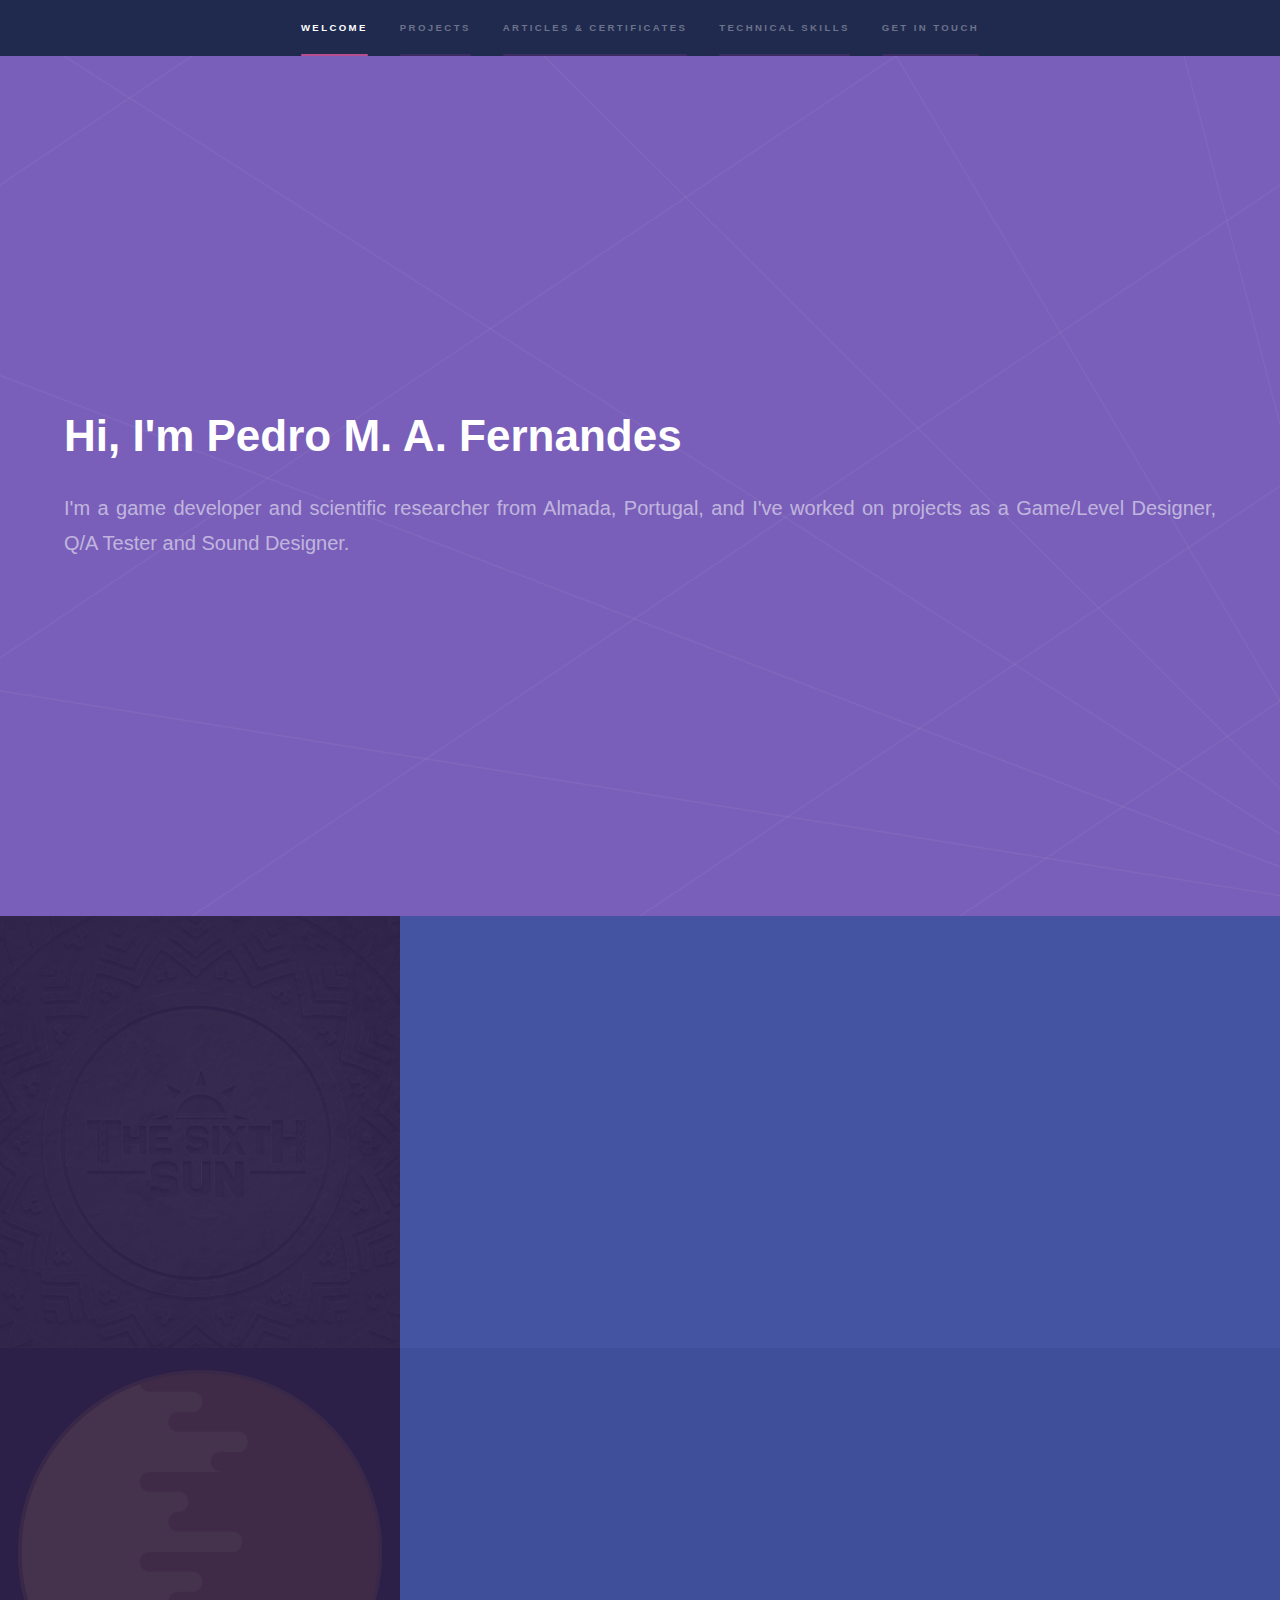
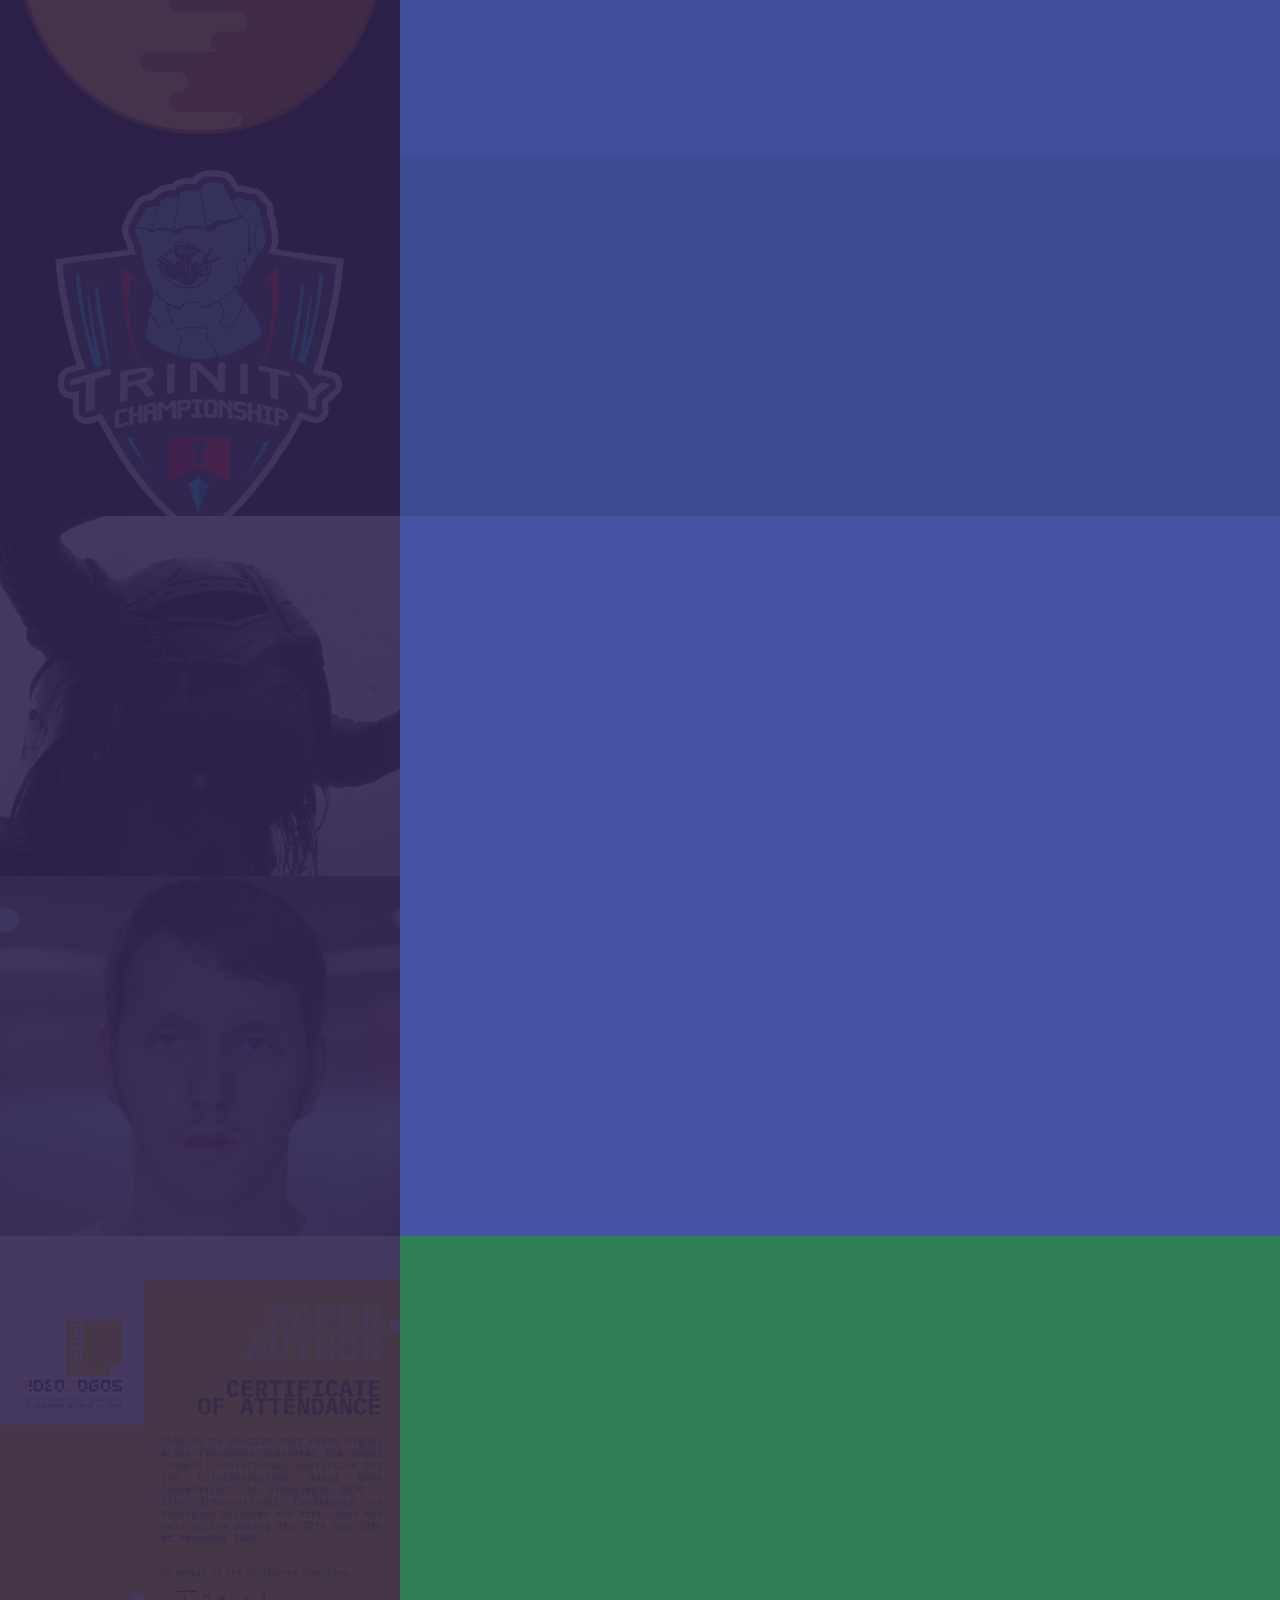
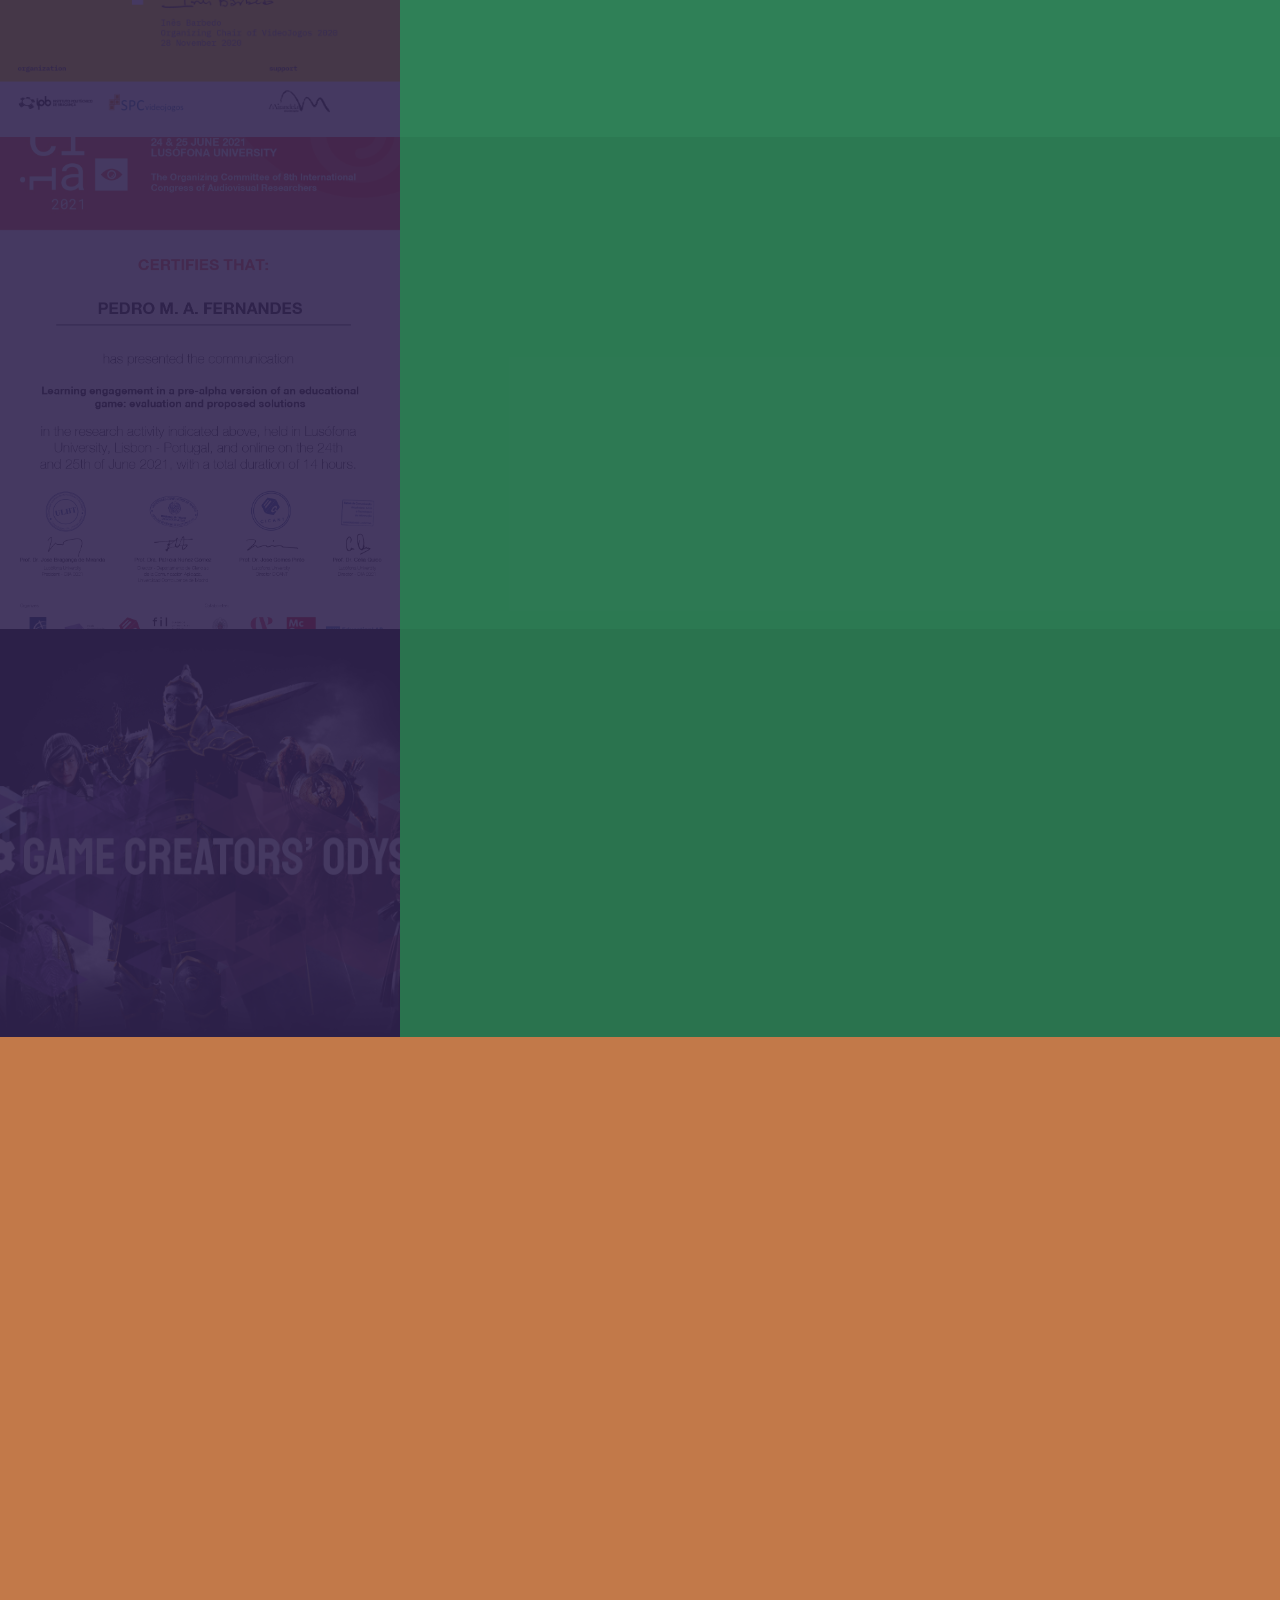
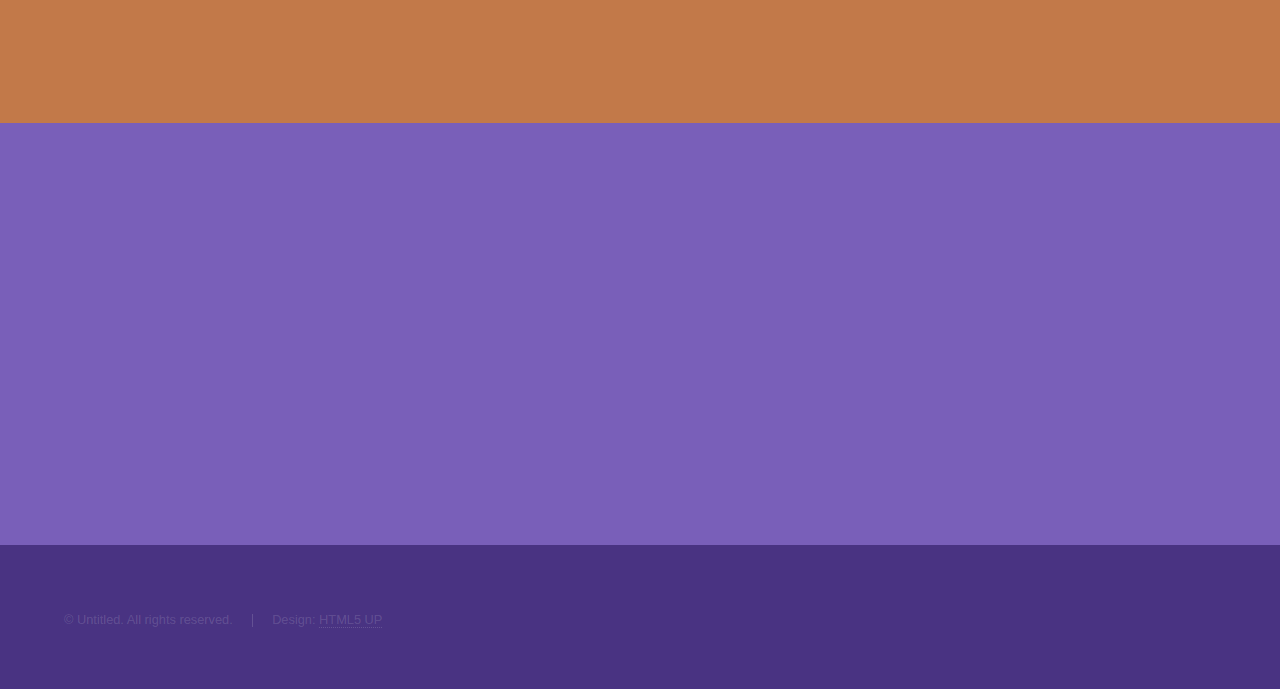
<file: index.html>
<!DOCTYPE HTML>
<!--
	Hyperspace by HTML5 UP
	html5up.net | @ajlkn
	Free for personal and commercial use under the CCA 3.0 license (html5up.net/license)
-->
<html>
	<head>
		<title>Pedro M. A. Fernandes - Portfolio</title>
		<meta charset="utf-8" />
		<meta name="viewport" content="width=device-width, initial-scale=1, user-scalable=no" />
		<link rel="stylesheet" href="assets/css/main.css" />
		<noscript><link rel="stylesheet" href="assets/css/noscript.css" /></noscript>
	</head>
	<body class="is-preload">

		<!-- Sidebar -->
			<section id="sidebar">
				<div class="inner">
					<nav>
						<ul>
							<li><a href="#intro">Welcome</a></li>
							<li><a href="#one">Projects</a></li>
							<li><a href="#two">Articles & Certificates</a></li>
							<li><a href="#three">Technical Skills</a></li>
							<li><a href="#four">Get in touch</a></li>
						</ul>
					</nav>
				</div>
			</section>

		<!-- Wrapper -->
			<div id="wrapper">

				<!-- Intro -->
					<section id="intro" class="wrapper style1 fullscreen fade-up">
						<div class="inner">
							<h1>Hi, I'm Pedro M. A. Fernandes</h1>
							<p>I'm a game developer and scientific researcher from Almada, Portugal, and I've worked on projects as a Game/Level Designer,
							Q/A Tester and Sound Designer.
						</div>
					</section>

				<!-- One -->
					<section id="one" class="wrapper style2 spotlights">
						<section>
							<a class="image"><img src="images/TSS_Banner.jpg" alt="" data-position="center center" /></a>
							<div class="content">
								<div class="inner">
									<h2>The Sixth Sun</h2>
									<p><b><i>The Sixth Sun</i></b> is a retro, 3D <i>first-person shooter</i> video game made in <i>Unity/C#</i> that is set in the times of the Aztec civilization, where the player takes the role of a warrior chosen by the gods to fight an alien invasion.
									The project was developed for approximately 10 months, until the release of a vertical slice demonstration in July of 2021.<br>
									<br> My main roles on the project were as Game & Level Designer and 3D Modeller.</p>
									<ul class="actions">
										<li><a href="https://bottomtextproductions.itch.io/the-sixth-sun" class="button">See The Game on Itch.io</a></li>
									</ul>
								</div>
							</div>
						</section>
						<section>
							<a class="image"><img src="images/Orbiter_Planet.png" alt="" data-position="top center" /></a>
							<div class="content">
								<div class="inner">
									<h2>Orbiter</h2>
									<p><b><i>Orbiter</i></b> is a joint project with <a href="https://cicant.ulusofona.pt/"> <span title="CICANT's website" class="label"><i>CICANT</i></span></a> made in <i>Unity/C#</i> with the purpose of promoting inclusiveness for people with physical and mental limitations by providing an accessible game and interface.<br>
									<br> The game has the player jump through orbits while dodging comets and alien ships in order to reach the wormhole at the center, progressing to the next level. The interface, was a
									custom-built 2-button arduino interface, who's assembly and programming was also responsibility of the team.</p>
								</div>
							</div>
						</section>
						<section>
							<a class="image"><img src="images/TrinityLogo.png" alt="" data-position="top center" /></a>
							<div class="content">
								<div class="inner">
									<h2>Trinity</h2>
									<p><b><i>Trinity</i></b> is a fast-paced <i>third-person shooter</i> multiplayer video game made in <i>Unity/C#</i> that employs the rock-paper-scissors logic to the player's ammo/projectiles. It features three different game modes and has a procedurally generated combat arena.<br>
									<br> My main roles on the project were as Game & Level Designer and 3D Modeller.</p>
								</div>
							</div>
						</section>
						<section>
							<a href="#" class="image"><img src="images/Skyrim.jpg" alt="" data-position="top center" /></a>
							<div class="content">
								<div class="inner">
									<h2>Sound Design - Skyrim Trailer</h2>
									<p>A sound design project where I edited and reworked several sounds in order to create the audio for <a href="https://www.youtube.com/watch?v=w1AenlOEXao"><span title="Skyrim's live-action trailer on Youtube" class="label"> <b><i>Skyrim</i></b>'s live-action trailer</span></a>.
									The original soundtrack selected and edited for this project is <a href="https://www.youtube.com/watch?v=AFuYyHiOmXs"><span title="'Redshift' on Youtube" class="label"><i>'Redshift'</i></span></a> by <i>Audiomachine</i>.</p>
									<ul class="actions">
										<li><a href="https://drive.google.com/file/d/1VpKCzGRV606Htk9ti8kV6rTsULDvH7XP/view" title="Trailer With New Sound" class="button">See The Project</a></li>
									</ul>
								</div>
							</div>
						</section>
						<section>
							<a href="#" class="image"><img src="images/HotlineMiami.jpg" alt="" data-position="top center" /></a>
							<div class="content">
								<div class="inner">
									<h2>Sound Design - Hotline Miami Trailer</h2>
									<p>A sound design project where I edited and reworked several sounds in order to create the audio for the <a href="https://www.youtube.com/watch?v=UgXM7ivgYTo"><span title="Hotline Miami's live-action launch trailer on Youtube" class="label"> live-action launch trailer of <b><i>Hotline Miami</i></b></span></a>.
									The original soundtrack selected and edited for this project is <a href="https://www.youtube.com/watch?v=co2HfQBeREY"><span title="'Aleph' on Youtube" class="label"><i>'Aleph'</i></span></a> by <i>Gesaffelstein</i>.</p>
									<ul class="actions">
										<li><a href="https://drive.google.com/file/d/1VIkYefKO-IPKOpLmisxLSuWDoeiEKqiJ/view" title="Trailer With New Sound" class="button">See The Project</a></li>
									</ul>
								</div>
							</div>
						</section>
					</section>
				
				<!-- Two -->
				<section id="two" class="wrapper style4 spotlights">
					<section>
						<a class="image"><img src="images/VDG_Cert.png" alt="" data-position="center center" /></a>
						<div class="content">
							<div class="inner">
								<h2>[Scientific Article] SimpAI: Evolutionary Heuristics for the ColorShapeLinks Board Game Competition</h2>
								<p>In <i>Videojogos 2020 - the 12th International Conference on Videogame Sciences and Arts</i>, I, along with the Co-Authors Pedro M. A. Inácio, Hugo Feliciano and Nuno Fachada, presented the peer-reviewed scientific
								paper "SimpAI: Evolutionary Heuristics for the ColorShapeLinks Board Game Competition".<br>
								<br> In this article, we explored the application of evolutionary algorithms for the development of an artificial agent set to play <b><i>Simplexity</i></b> in the
								<a href="https://videojogoslusofona.github.io/color-shape-links-ai-competition/"><span title="ColorShapeLinks' Github page" class="label"><i>ColorShapeLinks</i></span></a> AI competition</p>
								<ul class="actions">
									<li><a href="https://www.researchgate.net/publication/349214980_SimpAI_Evolutionary_Heuristics_for_the_ColorShapeLinks_Board_Game_Competition" class="button">Read The Article</a></li>
								</ul>
							</div>
						</div>
					</section>
					<section>
						<a class="image"><img src="images/CIA_Cert.jpg" alt="" data-position="center center" /></a>
						<div class="content">
							<div class="inner">
								<h2>Learning engagement in a pre-alpha version of an educational game: evaluation and proposed solutions</h2>
								<p>In the <i>8th International Congress of Audiovisual Researchers</i>, I, along with Lília Marcelino, Rafael C. e Silva, Pedro Inácio, João Cerqueira, and Inácio Amerio, presented the communication: "Learning engagement
								in a pre-alpha version of an educational game: evaluation and proposed solutions".<br>
								<br> Here, we showed our analysis of the results of several play-testing sessions of a prototype build for an educational game
								titled <a href=" https://gbl4deaf.itch.io/spaceadventure-en"><span title="Space Adventure on Itch.io" class="label"><i><b><i>Space Adventure</i></b></i></span></a>. I was not involved in the development of the game itself.</p>
							</div>
						</div>
					</section>
					<section>
						<a class="image"><img src="images/GCO.jpg" alt="" data-position="center center" /></a>
						<div class="content">
							<div class="inner">
								<h2>Certificates in Rational Game & Level Design</h2>
								<p>In 2020-2021, I successfully completed Ubisoft & Concordia University's <i>Rational Game Design</i> and <i>Rational Level Design</i> courses, the two acts of the <a href="https://gamecreatorodyssey.com/"><span title="'Game Creators' Odyssey' website" class="label"><i><i>Game Creators' Odyssey</i></i></span></a> program.<br>
								<br>These courses present and explain the design methods and strategies employed by the Ubisoft development team and other companies around the world for the creation of their games; encouraging the exploration and application of the methods of Rational Game Design and Rational Level Design in each of their respective acts.</p>
							</div>
						</div>
					</section>
				</section>

				<!-- Three -->
					<section id="three" class="wrapper style3 fade-up">
						<div class="inner">
							<h2>Technical Skills</h2>
							<div class="features">
								<section>
									<span class="icon solid major fa-file"></span>
									<h3>Office 365</h3>
								</section>
								<section>
									<span class="icon solid major fa-award"></span>
									<h3>Rational Game/Level Design</h3>
								</section>
								<section>
									<span class="icon solid major fa-comment"></span>
									<h3>English Proficiency</h3>
								</section>
								<section>
									<span class="icon solid major fa-pen"></span>
									<h3>Adobe Photoshop & Illustrator</h3>
								</section>
								<section>
									<span class="icon solid major fa-music"></span>
									<h3>Protools / Reaper</h3>
								</section>
								<section>
									<span class="icon solid major fa-gamepad"></span>
									<h3>Unity</h3>
								</section>
								<section>
									<span class="icon solid major fa-code"></span>
									<h3>C# / Python</h3>
								</section>
								<section>
									<span class="icon solid major fa-cube"></span>
									<h3>Autodesk Maya / Blender</h3>
								</section>
								<section>
									<span class="icon solid major fa-project-diagram"></span>
									<h3>Trello / Scrum</h3>
								</section>
								<section>
									<span class="icon solid major fa-code-branch"></span>
									<h3>Git</h3>
								</section>
							</div>
							<ul class="actions">
								<li><a href="https://www.linkedin.com/in/pedro-m-a-fernandes-ba474a200/" class="button">Visit My LinkedIn Profile</a></li>
							</ul>
						</div>
					</section>

				<!-- Four -->
					<section id="four" class="wrapper style1 fade-up">
						<div class="inner">
							<h2>Get in touch</h2>
							<div class="split style1">
								<section>
									<ul class="contact">
										<li>
											<h3>Email</h3>
											<span>pedromafernandes@outlook.pt</span>
										</li>
										<li>
											<h3>Phone</h3>
											<span>(+351) 929-190-804</span>
										</li>
										<li>
											<h3>Social</h3>
											<ul class="icons">
												<li><a href="https://www.linkedin.com/in/pedro-m-a-fernandes-ba474a200/" title="LinkedIn" class="icon brands fa-linkedin-in"><span class="label">LinkedIn</span></a></li>
												<li><a href="https://www.researchgate.net/profile/Pedro-Fernandes-36" title="ResearchGate" class="icon brands fa-researchgate"><span class="label">ResearchGate</span></a></li>
											</ul>
										</li>
									</ul>
								</section>
							</div>
						</div>
					</section>

			</div>

		<!-- Footer -->
			<footer id="footer" class="wrapper style1-alt">
				<div class="inner">
					<ul class="menu">
						<li>&copy; Untitled. All rights reserved.</li><li>Design: <a href="http://html5up.net">HTML5 UP</a></li>
					</ul>
				</div>
			</footer>

		<!-- Scripts -->
			<script src="assets/js/jquery.min.js"></script>
			<script src="assets/js/jquery.scrollex.min.js"></script>
			<script src="assets/js/jquery.scrolly.min.js"></script>
			<script src="assets/js/browser.min.js"></script>
			<script src="assets/js/breakpoints.min.js"></script>
			<script src="assets/js/util.js"></script>
			<script src="assets/js/main.js"></script>

	</body>
</html>
</file>
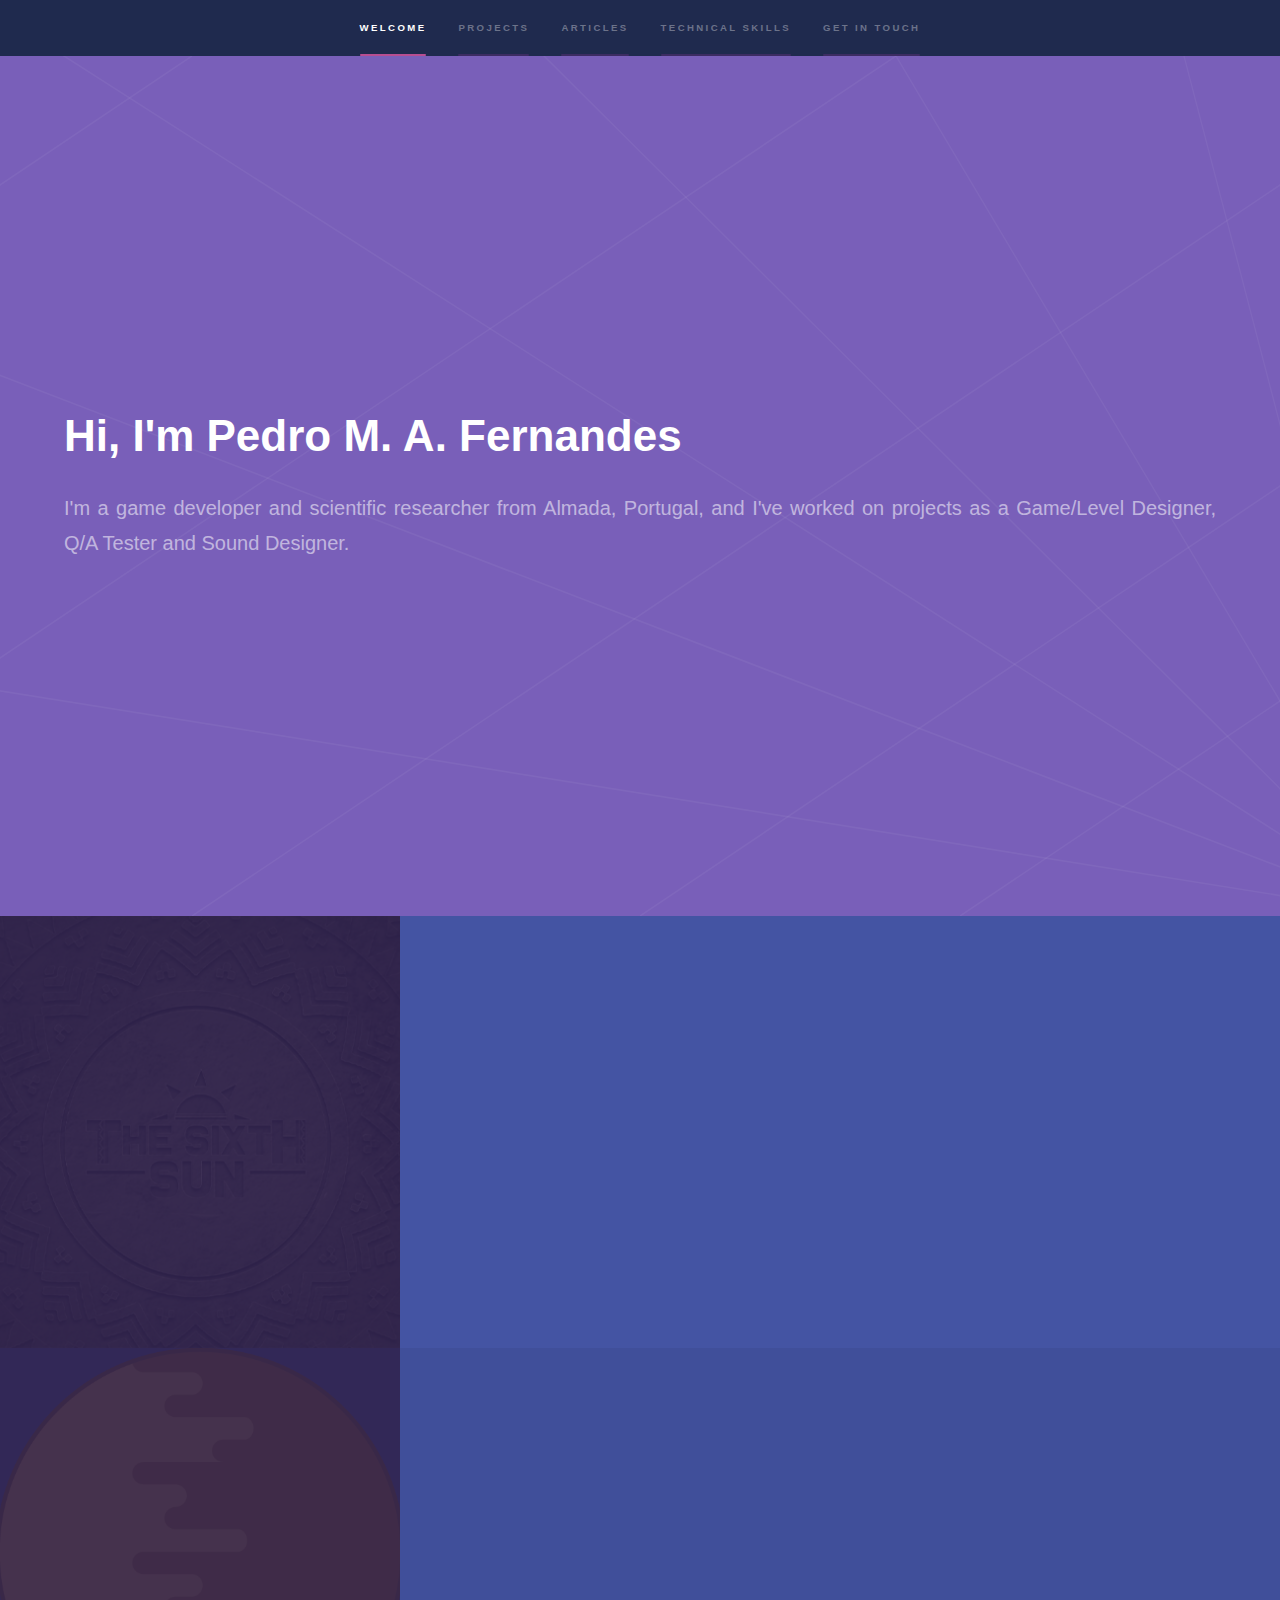
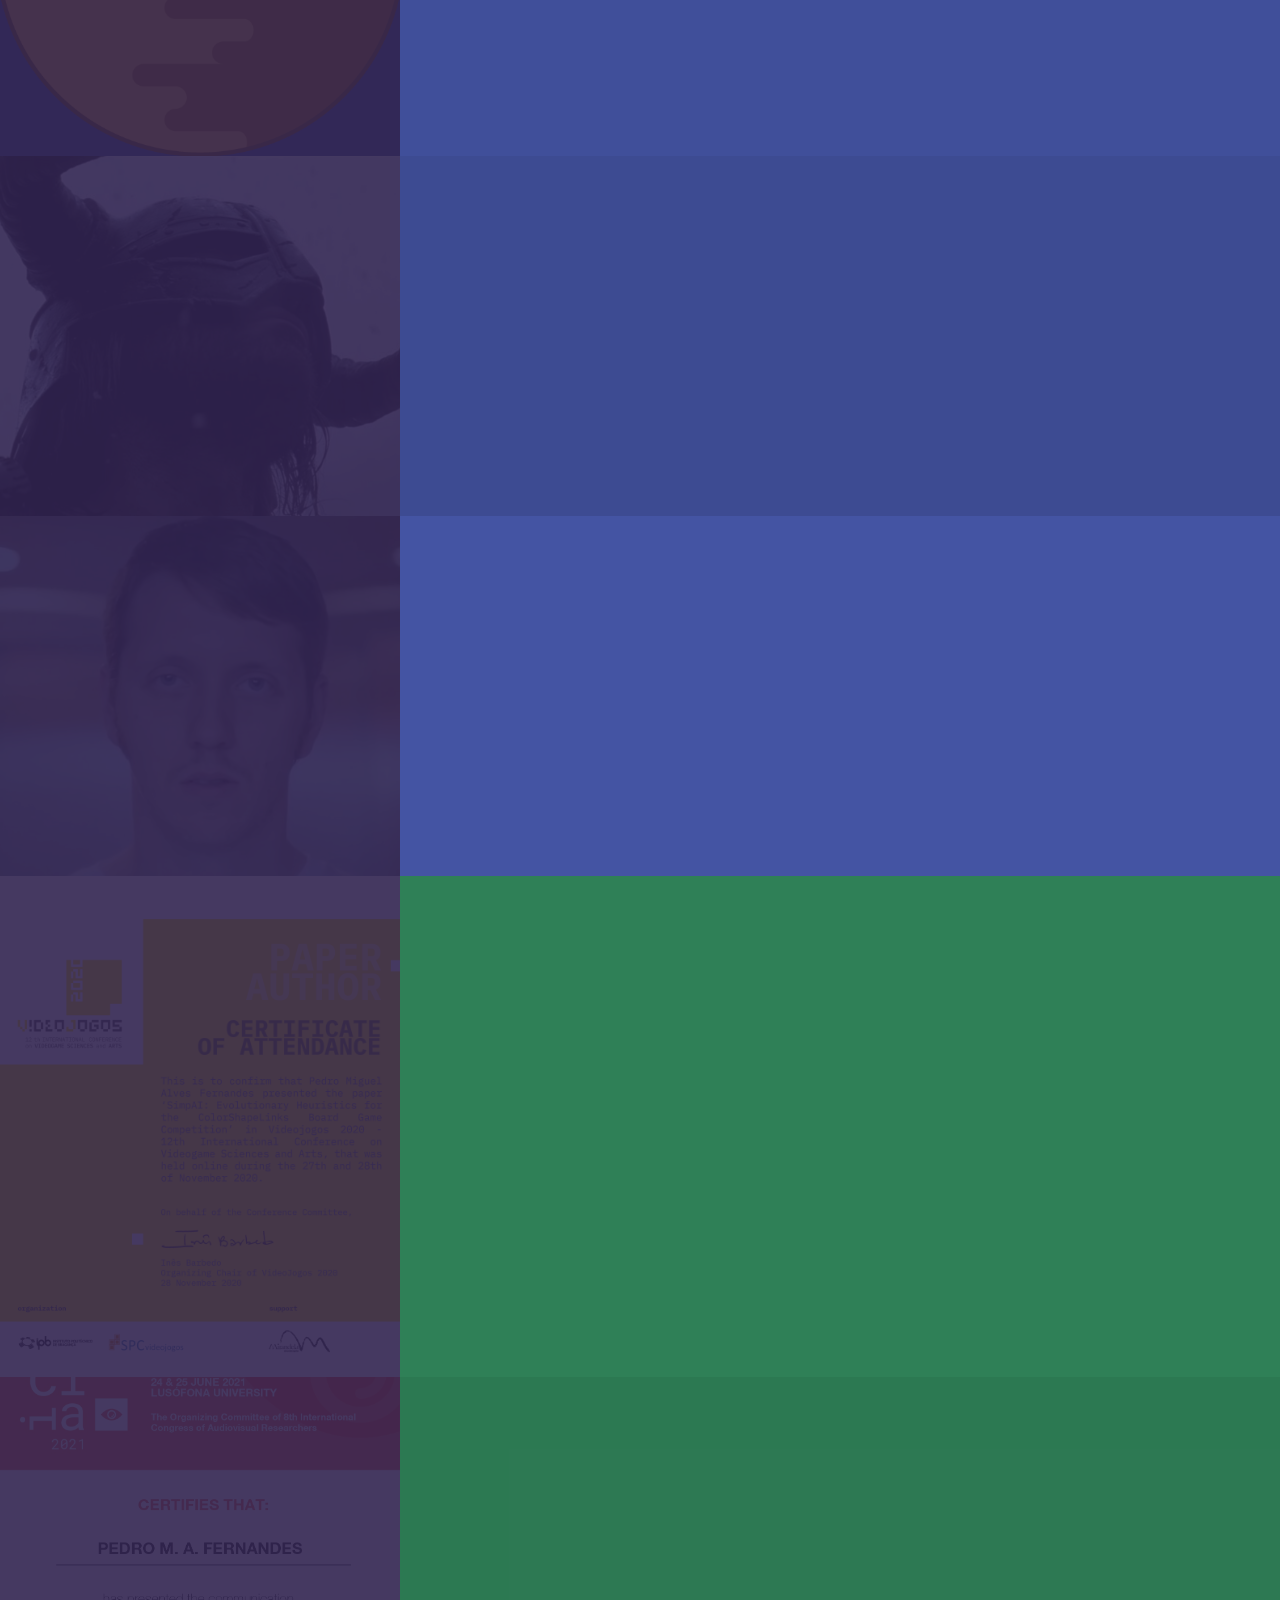
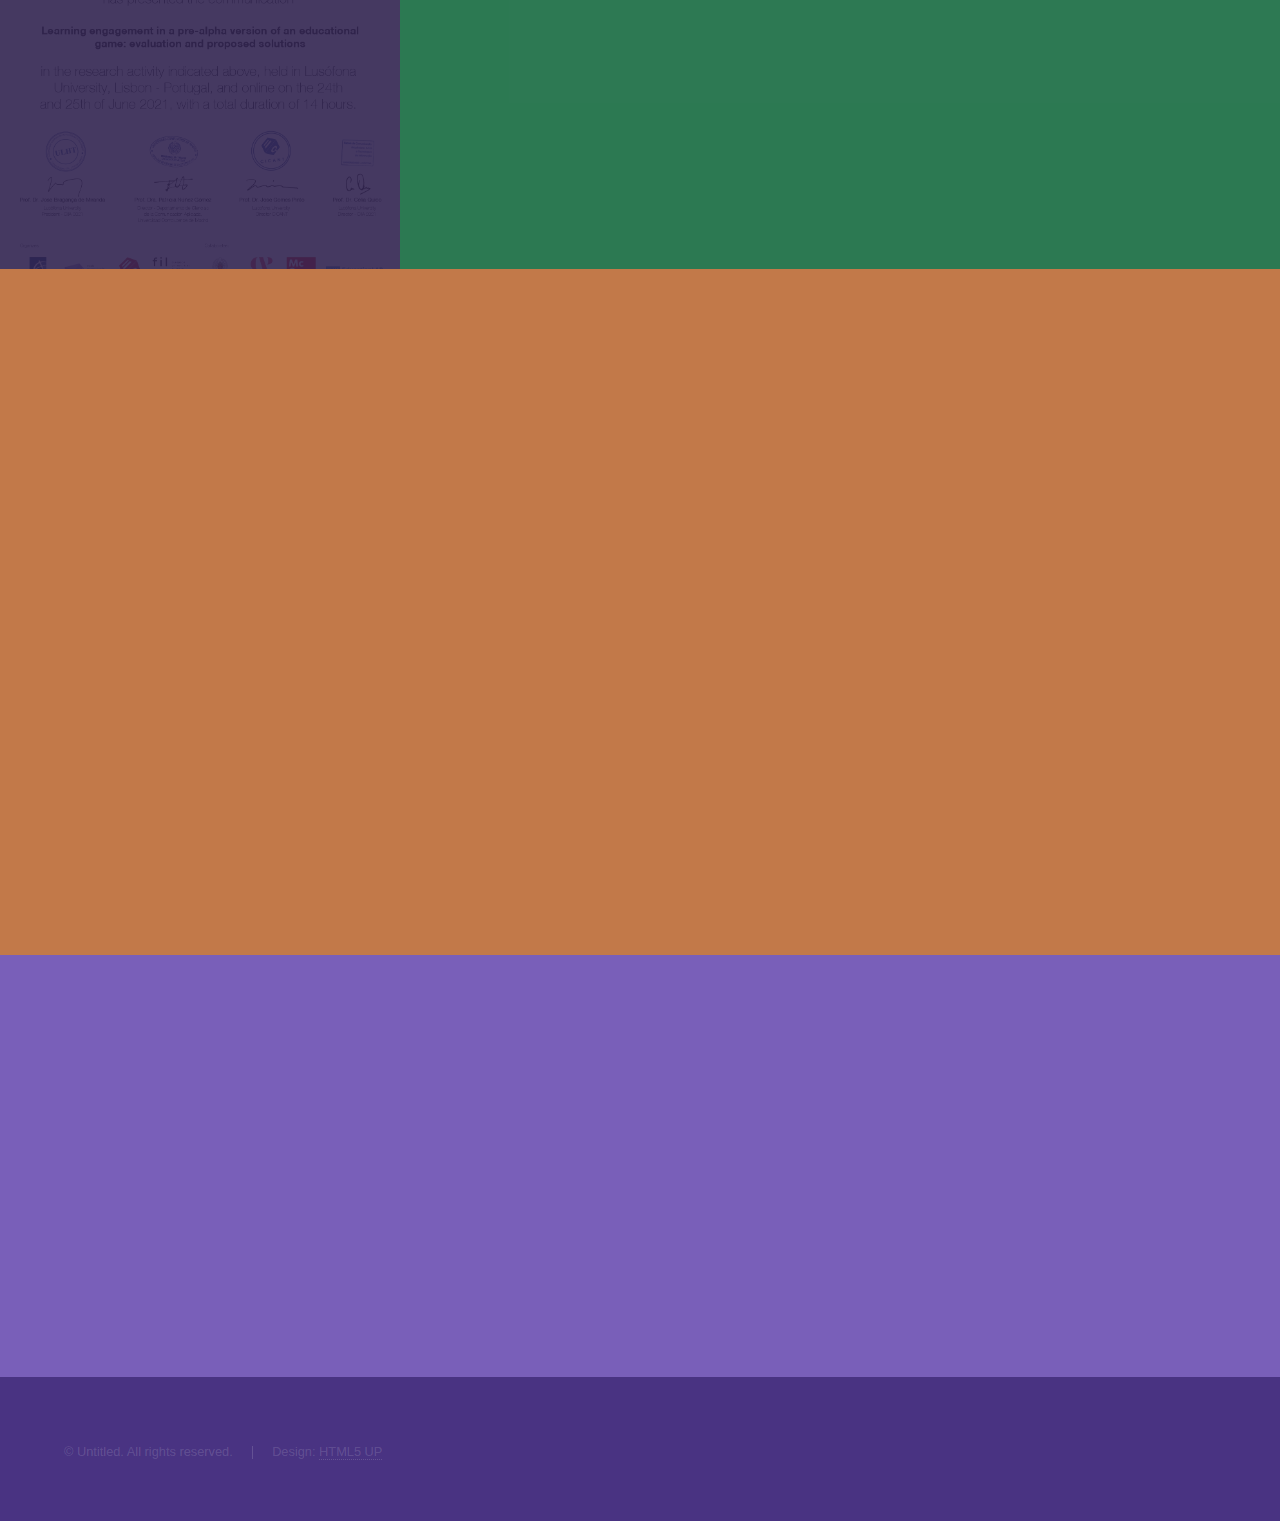
<file: WebsiteFolder/index.html>
<!DOCTYPE HTML>
<!--
	Hyperspace by HTML5 UP
	html5up.net | @ajlkn
	Free for personal and commercial use under the CCA 3.0 license (html5up.net/license)
-->
<html>
	<head>
		<title>Hyperspace by HTML5 UP</title>
		<meta charset="utf-8" />
		<meta name="viewport" content="width=device-width, initial-scale=1, user-scalable=no" />
		<link rel="stylesheet" href="assets/css/main.css" />
		<noscript><link rel="stylesheet" href="assets/css/noscript.css" /></noscript>
	</head>
	<body class="is-preload">

		<!-- Sidebar -->
			<section id="sidebar">
				<div class="inner">
					<nav>
						<ul>
							<li><a href="#intro">Welcome</a></li>
							<li><a href="#one">Projects</a></li>
							<li><a href="#two">Articles</a></li>
							<li><a href="#three">Technical Skills</a></li>
							<li><a href="#four">Get in touch</a></li>
						</ul>
					</nav>
				</div>
			</section>

		<!-- Wrapper -->
			<div id="wrapper">

				<!-- Intro -->
					<section id="intro" class="wrapper style1 fullscreen fade-up">
						<div class="inner">
							<h1>Hi, I'm Pedro M. A. Fernandes</h1>
							<p>I'm a game developer and scientific researcher from Almada, Portugal, and I've worked on projects as a Game/Level Designer,
							Q/A Tester and Sound Designer.
						</div>
					</section>

				<!-- One -->
					<section id="one" class="wrapper style2 spotlights">
						<section>
							<a class="image"><img src="images/TSS_Banner.jpg" alt="" data-position="center center" /></a>
							<div class="content">
								<div class="inner">
									<h2>The Sixth Sun</h2>
									<p><b><i>The Sixth Sun</i></b> is a retro, 3D <i>first-person shooter</i> video game that is set in the times of the Aztec civilization, where the player takes the role of a warrior chosen by the gods to fight an alien invasion.
									The project was developed for approximately 10 months, until the release of a vertical slice demonstration in July of 2021.<br>
									<br> My main roles in the project were as Game & Level Designer and 3D Modeller.</p>
									<ul class="actions">
										<li><a href="https://bottomtextproductions.itch.io/the-sixth-sun" class="button">See The Game on Itch.io</a></li>
										<li><a href="https://www.indiedb.com/games/the-sixth-sun" class="button">See The Game on Indiedb</a></li>
									</ul>
								</div>
							</div>
						</section>
						<section>
							<a class="image"><img src="images/Orbiter_Planet.png" alt="" data-position="top center" /></a>
							<div class="content">
								<div class="inner">
									<h2>Orbiter</h2>
									<p><b><i>Orbiter</i></b> is a joint project with <a href="https://cicant.ulusofona.pt/"> <span title="CICANT's website" class="label"><i>CICANT</i></span></a> made in Unity/C# with the purpose of promoting inclusivity for people with physical and mental limitations by providing an accessible game and interface.<br>
									<br> The game has the player jump through orbits while dodging comets and alien ships in order to reach the wormhole at the center, progressing to the next level. The interface, was a
									custom-built 2-button arduino interface, who's assembly and programming was also responsability of the team.</p>
								</div>
							</div>
						</section>
						<section>
							<a href="#" class="image"><img src="images/Skyrim.jpg" alt="" data-position="top center" /></a>
							<div class="content">
								<div class="inner">
									<h2>Sound Design - Skyrim Trailer</h2>
									<p>A sound design project where I edited and reworked several sounds in order to create the audio for <a href="https://www.youtube.com/watch?v=w1AenlOEXao"><span title="Skyrim's live-action trailer on Youtube" class="label"> <b><i>Skyrim</i></b>'s live-action trailer</span></a>.
									The original soundtrack selected and edited for this project is <a href="https://www.youtube.com/watch?v=AFuYyHiOmXs"><span title="'Redshift' on Youtube" class="label"><i>'Redshift'</i></span></a> by <i>Audiomachine</i>.</p>
									<ul class="actions">
										<li><a href="https://drive.google.com/file/d/1VpKCzGRV606Htk9ti8kV6rTsULDvH7XP/view" class="button">See The Project</a></li>
									</ul>
								</div>
							</div>
						</section>
						<section>
							<a href="#" class="image"><img src="images/HotlineMiami.jpg" alt="" data-position="top center" /></a>
							<div class="content">
								<div class="inner">
									<h2>Sound Design - Hotline Miami Trailer</h2>
									<p>A sound design project where I edited and reworked several sounds in order to create the audio for the <a href="https://www.youtube.com/watch?v=UgXM7ivgYTo"><span title="Hotline Miami's live-action launch trailer on Youtube" class="label"> live-action launch trailer of <b><i>Hotline Miami</i></b></span></a>.
									The original soundtrack selected and edited for this project is <a href="https://www.youtube.com/watch?v=co2HfQBeREY"><span title="'Aleph' on Youtube" class="label"><i>'Aleph'</i></span></a> by <i>Gesaffelstein</i>.</p>
									<ul class="actions">
										<li><a href="https://drive.google.com/file/d/1VIkYefKO-IPKOpLmisxLSuWDoeiEKqiJ/view" class="button">See The Project</a></li>
									</ul>
								</div>
							</div>
						</section>
					</section>
				
				<!-- Two -->
				<section id="two" class="wrapper style4 spotlights">
					<section>
						<a class="image"><img src="images/VDG_Cert.png" alt="" data-position="center center" /></a>
						<div class="content">
							<div class="inner">
								<h2>[Scientific Article] SimpAI: Evolutionary Heuristics for the ColorShapeLinks Board Game Competition</h2>
								<p>In <i>Videojogos 2020 - the 12th Internacional Conference on Videogame Sciences and Arts</i>, I, along with the Co-Authors Pedro M. A. Inácio, Hugo Feliciano and Nuno Fachada, presented the peer-reviewed scientific
								paper "SimpAI: Evolutionary Heuristics for the ColorShapeLinks Board Game Competition".<br>
								<br> In this article, we explored the application of evolutionary algorithms for the development of an artificial agent set to play <b><i>Simplexity</i></b> in the
								<a href="https://videojogoslusofona.github.io/color-shape-links-ai-competition/"><span title="ColorShapeLinks' Github page" class="label"><i>ColorShapeLinks</i></span></a> AI competition</p>
								<ul class="actions">
									<li><a href="https://www.researchgate.net/publication/349214980_SimpAI_Evolutionary_Heuristics_for_the_ColorShapeLinks_Board_Game_Competition" class="button">Read The Article</a></li>
								</ul>
							</div>
						</div>
					</section>
					<section>
						<a class="image"><img src="images/CIA_Cert.jpg" alt="" data-position="center center" /></a>
						<div class="content">
							<div class="inner">
								<h2>Learning engagement in a pre-alpha version of an educational game: evaluation and proposed solutions</h2>
								<p>In the <i>8th International Congress of Audiovisual Researchers</i>, I, along with Lília Marcelino, Rafael C. e Silva, Pedro Inácio, João Cerqueira, and Inácio Amerio, presented the communication: "Learning engagement
								in a pre-alpha version of an educational game: evaluation and proposed solutions".<br>
								<br> Here, we showed our analysis of the results of several play-testing sessions of a prototype build for an educational game
								titled <a href=" https://gbl4deaf.itch.io/spaceadventure-en"><span title="Space Adventure on Itch.io" class="label"><i><b><i>Space Adventure</i></b></i></span></a>. I was not involved in the development of the game itself.</p>
							</div>
						</div>
					</section>
				</section>

				<!-- Three -->
					<section id="three" class="wrapper style3 fade-up">
						<div class="inner">
							<h2>Technical Skills</h2>
							<div class="features">
								<section>
									<span class="icon solid major fa-file"></span>
									<h3>Office 365</h3>
								</section>
								<section>
									<span class="icon solid major fa-award"></span>
									<h3>Rational Game Design</h3>
								</section>
								<section>
									<span class="icon solid major fa-comment"></span>
									<h3>English Proficiency</h3>
								</section>
								<section>
									<span class="icon solid major fa-pen"></span>
									<h3>Adobe Photoshop & Illustrator</h3>
								</section>
								<section>
									<span class="icon solid major fa-music"></span>
									<h3>Protools / Reaper</h3>
								</section>
								<section>
									<span class="icon solid major fa-gamepad"></span>
									<h3>Unity</h3>
								</section>
								<section>
									<span class="icon solid major fa-code"></span>
									<h3>C# / Python</h3>
								</section>
								<section>
									<span class="icon solid major fa-cube"></span>
									<h3>Autodesk Maya / Blender</h3>
								</section>
								<section>
									<span class="icon solid major fa-project-diagram"></span>
									<h3>Trello / Scrum</h3>
								</section>
								<section>
									<span class="icon solid major fa-code-branch"></span>
									<h3>Git</h3>
								</section>
							</div>
							<ul class="actions">
								<li><a href="https://www.linkedin.com/in/pedro-m-a-fernandes-ba474a200/" class="button">Visit My LinkedIn Profile</a></li>
							</ul>
						</div>
					</section>

				<!-- Four -->
					<section id="four" class="wrapper style1 fade-up">
						<div class="inner">
							<h2>Get in touch</h2>
							<div class="split style1">
								<section>
									<ul class="contact">
										<li>
											<h3>Email</h3>
											<span>pedromafernandes@outlook.pt</span>
										</li>
										<li>
											<h3>Phone</h3>
											<span>(+351) 929-190-804</span>
										</li>
										<li>
											<h3>Social</h3>
											<ul class="icons">
												<li><a href="https://www.linkedin.com/in/pedro-m-a-fernandes-ba474a200/" title="LinkedIn" class="icon brands fa-linkedin-in"><span class="label">LinkedIn</span></a></li>
												<li><a href="https://www.researchgate.net/profile/Pedro-Fernandes-36" title="ResearchGate" class="icon brands fa-researchgate"><span class="label">ResearchGate</span></a></li>
											</ul>
										</li>
									</ul>
								</section>
							</div>
						</div>
					</section>

			</div>

		<!-- Footer -->
			<footer id="footer" class="wrapper style1-alt">
				<div class="inner">
					<ul class="menu">
						<li>&copy; Untitled. All rights reserved.</li><li>Design: <a href="http://html5up.net">HTML5 UP</a></li>
					</ul>
				</div>
			</footer>

		<!-- Scripts -->
			<script src="assets/js/jquery.min.js"></script>
			<script src="assets/js/jquery.scrollex.min.js"></script>
			<script src="assets/js/jquery.scrolly.min.js"></script>
			<script src="assets/js/browser.min.js"></script>
			<script src="assets/js/breakpoints.min.js"></script>
			<script src="assets/js/util.js"></script>
			<script src="assets/js/main.js"></script>

	</body>
</html>
</file>
<file: assets/css/noscript.css>
/*
	Hyperspace by HTML5 UP
	html5up.net | @ajlkn
	Free for personal and commercial use under the CCA 3.0 license (html5up.net/license)
*/

/* Spotlights */

	.spotlights > section > .image:before {
		opacity: 0 !important;
	}

	.spotlights > section > .content > .inner {
		-moz-transform: none !important;
		-webkit-transform: none !important;
		-ms-transform: none !important;
		transform: none !important;
		opacity: 1 !important;
	}

/* Wrapper */

	.wrapper > .inner {
		opacity: 1 !important;
		-moz-transform: none !important;
		-webkit-transform: none !important;
		-ms-transform: none !important;
		transform: none !important;
	}

/* Sidebar */

	#sidebar > .inner {
		opacity: 1 !important;
	}

	#sidebar nav > ul > li {
		-moz-transform: none !important;
		-webkit-transform: none !important;
		-ms-transform: none !important;
		transform: none !important;
		opacity: 1 !important;
	}
</file>
<file: WebsiteFolder/assets/css/noscript.css>
/*
	Hyperspace by HTML5 UP
	html5up.net | @ajlkn
	Free for personal and commercial use under the CCA 3.0 license (html5up.net/license)
*/

/* Spotlights */

	.spotlights > section > .image:before {
		opacity: 0 !important;
	}

	.spotlights > section > .content > .inner {
		-moz-transform: none !important;
		-webkit-transform: none !important;
		-ms-transform: none !important;
		transform: none !important;
		opacity: 1 !important;
	}

/* Wrapper */

	.wrapper > .inner {
		opacity: 1 !important;
		-moz-transform: none !important;
		-webkit-transform: none !important;
		-ms-transform: none !important;
		transform: none !important;
	}

/* Sidebar */

	#sidebar > .inner {
		opacity: 1 !important;
	}

	#sidebar nav > ul > li {
		-moz-transform: none !important;
		-webkit-transform: none !important;
		-ms-transform: none !important;
		transform: none !important;
		opacity: 1 !important;
	}
</file>
<file: assets/css/main.css>
@import url(fontawesome-all.min.css);

/*
	Hyperspace by HTML5 UP
	html5up.net | @ajlkn
	Free for personal and commercial use under the CCA 3.0 license (html5up.net/license)
*/

html, body, div, span, applet, object,
iframe, h1, h2, h3, h4, h5, h6, blockquote,
pre, a, abbr, acronym, address, big, cite,
code, del, dfn, em, img, ins, kbd, q, s, samp,
small, strike, strong, sub, sup, tt, var, b,
u, i, center, dl, dt, dd, ol, ul, li, fieldset,
form, label, legend, table, caption, tbody,
tfoot, thead, tr, th, td, article, aside,
canvas, details, embed, figure, figcaption,
footer, header, hgroup, menu, nav, output, ruby,
section, summary, time, mark, audio, video {
	margin: 0;
	padding: 0;
	border: 0;
	font-size: 100%;
	font: inherit;
	vertical-align: baseline;}

p {
	margin: 0;
	padding: 0;
	border: 0;
	font-size: 100%;
	font: inherit;
	vertical-align: baseline;
	text-align: justify;}

article, aside, details, figcaption, figure,
footer, header, hgroup, menu, nav, section {
	display: block;}

body {
	line-height: 1;
}

ol, ul {
	list-style: none;
}

blockquote, q {
	quotes: none;
}

	blockquote:before, blockquote:after, q:before, q:after {
		content: '';
		content: none;
	}

table {
	border-collapse: collapse;
	border-spacing: 0;
}

body {
	-webkit-text-size-adjust: none;
}

mark {
	background-color: transparent;
	color: inherit;
}

input::-moz-focus-inner {
	border: 0;
	padding: 0;
}

input, select, textarea {
	-moz-appearance: none;
	-webkit-appearance: none;
	-ms-appearance: none;
	appearance: none;
}

/* Basic */

	@-ms-viewport {
		width: device-width;
	}

	body {
		-ms-overflow-style: scrollbar;
	}

	@media screen and (max-width: 480px) {

		html, body {
			min-width: 320px;
		}

	}

	html {
		box-sizing: border-box;
	}

	*, *:before, *:after {
		box-sizing: inherit;
	}

	body {
		background: #1f2a4e;
	}

		body.is-preload *, body.is-preload *:before, body.is-preload *:after {
			-moz-animation: none !important;
			-webkit-animation: none !important;
			-ms-animation: none !important;
			animation: none !important;
			-moz-transition: none !important;
			-webkit-transition: none !important;
			-ms-transition: none !important;
			transition: none !important;
		}

/* Type */

	body, input, select, textarea {
		color: rgba(255, 255, 255, 0.55);
		font-family: Arial, Helvetica, sans-serif;
		font-size: 16.5pt;
		font-weight: normal;
		line-height: 1.75;
	}

		@media screen and (max-width: 1680px) {

			body, input, select, textarea {
				font-size: 13pt;
			}

		}

		@media screen and (max-width: 1280px) {

			body, input, select, textarea {
				font-size: 12pt;
			}

		}

		@media screen and (max-width: 360px) {

			body, input, select, textarea {
				font-size: 11pt;
			}

		}

	a {
		-moz-transition: color 0.2s ease, border-bottom-color 0.2s ease;
		-webkit-transition: color 0.2s ease, border-bottom-color 0.2s ease;
		-ms-transition: color 0.2s ease, border-bottom-color 0.2s ease;
		transition: color 0.2s ease, border-bottom-color 0.2s ease;
		border-bottom: dotted 1px rgba(255, 255, 255, 0.35);
		color: inherit;
		text-decoration: none;
	}

		a:hover {
			border-bottom-color: transparent;
			color: #ffffff;
		}

	strong, b {
		color: #ffffff;
		font-weight: bold;
	}

	em, i {
		font-style: italic;
	}

	p {
		margin: 0 0 2em 0;
	}

	h1, h2, h3, h4, h5, h6 {
		color: #ffffff;
		font-weight: bold;
		line-height: 1.5;
		margin: 0 0 0.5em 0;
	}

		h1 a, h2 a, h3 a, h4 a, h5 a, h6 a {
			color: inherit;
			text-decoration: none;
		}

	h1 {
		font-size: 2.75em;
	}

		h1.major {
			margin: 0 0 1.3em 0;
			position: relative;
			padding-bottom: 0.35em;
		}

			h1.major:after {
				background-image: -moz-linear-gradient(to right, #5e42a6, #b74e91);
				background-image: -webkit-linear-gradient(to right, #5e42a6, #b74e91);
				background-image: -ms-linear-gradient(to right, #5e42a6, #b74e91);
				background-image: linear-gradient(to right, #5e42a6, #b74e91);
				-moz-transition: max-width 0.2s ease;
				-webkit-transition: max-width 0.2s ease;
				-ms-transition: max-width 0.2s ease;
				transition: max-width 0.2s ease;
				border-radius: 0.2em;
				bottom: 0;
				content: '';
				height: 0.05em;
				position: absolute;
				right: 0;
				width: 100%;
			}

	h2 {
		font-size: 1.75em;
	}

	h3 {
		font-size: 1.1em;
	}

	h4 {
		font-size: 1em;
	}

	h5 {
		font-size: 0.8em;
	}

	h6 {
		font-size: 0.6em;
	}

	@media screen and (max-width: 736px) {

		h1 {
			font-size: 2em;
		}

		h2 {
			font-size: 1.25em;
		}

		h3 {
			font-size: 1em;
		}

		h4 {
			font-size: 0.8em;
		}

		h5 {
			font-size: 0.6em;
		}

		h6 {
			font-size: 0.6em;
		}

	}

	sub {
		font-size: 0.8em;
		position: relative;
		top: 0.5em;
	}

	sup {
		font-size: 0.8em;
		position: relative;
		top: -0.5em;
	}

	blockquote {
		border-left: solid 4px rgba(255, 255, 255, 0.15);
		font-style: italic;
		margin: 0 0 2em 0;
		padding: 0.5em 0 0.5em 2em;
	}

	code {
		background: rgba(255, 255, 255, 0.05);
		border-radius: 0.25em;
		border: solid 1px rgba(255, 255, 255, 0.15);
		font-family: "Courier New", monospace;
		font-size: 0.9em;
		margin: 0 0.25em;
		padding: 0.25em 0.65em;
	}

	pre {
		-webkit-overflow-scrolling: touch;
		font-family: "Courier New", monospace;
		font-size: 0.9em;
		margin: 0 0 2em 0;
	}

		pre code {
			display: block;
			line-height: 1.75em;
			padding: 1em 1.5em;
			overflow-x: auto;
		}

	hr {
		border: 0;
		border-bottom: solid 1px rgba(255, 255, 255, 0.15);
		margin: 2em 0;
	}

		hr.major {
			margin: 3em 0;
		}

	.align-left {
		text-align: left;
	}

	.align-center {
		text-align: center;
	}

	.align-right {
		text-align: right;
	}

/* Row */

	.row {
		display: flex;
		flex-wrap: wrap;
		box-sizing: border-box;
		align-items: stretch;
	}

		.row > * {
			box-sizing: border-box;
		}

		.row.gtr-uniform > * > :last-child {
			margin-bottom: 0;
		}

		.row.aln-left {
			justify-content: flex-start;
		}

		.row.aln-center {
			justify-content: center;
		}

		.row.aln-right {
			justify-content: flex-end;
		}

		.row.aln-top {
			align-items: flex-start;
		}

		.row.aln-middle {
			align-items: center;
		}

		.row.aln-bottom {
			align-items: flex-end;
		}

		.row > .imp {
			order: -1;
		}

		.row > .col-1 {
			width: 8.33333%;
		}

		.row > .off-1 {
			margin-left: 8.33333%;
		}

		.row > .col-2 {
			width: 16.66667%;
		}

		.row > .off-2 {
			margin-left: 16.66667%;
		}

		.row > .col-3 {
			width: 25%;
		}

		.row > .off-3 {
			margin-left: 25%;
		}

		.row > .col-4 {
			width: 33.33333%;
		}

		.row > .off-4 {
			margin-left: 33.33333%;
		}

		.row > .col-5 {
			width: 41.66667%;
		}

		.row > .off-5 {
			margin-left: 41.66667%;
		}

		.row > .col-6 {
			width: 50%;
		}

		.row > .off-6 {
			margin-left: 50%;
		}

		.row > .col-7 {
			width: 58.33333%;
		}

		.row > .off-7 {
			margin-left: 58.33333%;
		}

		.row > .col-8 {
			width: 66.66667%;
		}

		.row > .off-8 {
			margin-left: 66.66667%;
		}

		.row > .col-9 {
			width: 75%;
		}

		.row > .off-9 {
			margin-left: 75%;
		}

		.row > .col-10 {
			width: 83.33333%;
		}

		.row > .off-10 {
			margin-left: 83.33333%;
		}

		.row > .col-11 {
			width: 91.66667%;
		}

		.row > .off-11 {
			margin-left: 91.66667%;
		}

		.row > .col-12 {
			width: 100%;
		}

		.row > .off-12 {
			margin-left: 100%;
		}

		.row.gtr-0 {
			margin-top: 0;
			margin-left: 0em;
		}

			.row.gtr-0 > * {
				padding: 0 0 0 0em;
			}

			.row.gtr-0.gtr-uniform {
				margin-top: 0em;
			}

				.row.gtr-0.gtr-uniform > * {
					padding-top: 0em;
				}

		.row.gtr-25 {
			margin-top: 0;
			margin-left: -0.375em;
		}

			.row.gtr-25 > * {
				padding: 0 0 0 0.375em;
			}

			.row.gtr-25.gtr-uniform {
				margin-top: -0.375em;
			}

				.row.gtr-25.gtr-uniform > * {
					padding-top: 0.375em;
				}

		.row.gtr-50 {
			margin-top: 0;
			margin-left: -0.75em;
		}

			.row.gtr-50 > * {
				padding: 0 0 0 0.75em;
			}

			.row.gtr-50.gtr-uniform {
				margin-top: -0.75em;
			}

				.row.gtr-50.gtr-uniform > * {
					padding-top: 0.75em;
				}

		.row {
			margin-top: 0;
			margin-left: -1.5em;
		}

			.row > * {
				padding: 0 0 0 1.5em;
			}

			.row.gtr-uniform {
				margin-top: -1.5em;
			}

				.row.gtr-uniform > * {
					padding-top: 1.5em;
				}

		.row.gtr-150 {
			margin-top: 0;
			margin-left: -2.25em;
		}

			.row.gtr-150 > * {
				padding: 0 0 0 2.25em;
			}

			.row.gtr-150.gtr-uniform {
				margin-top: -2.25em;
			}

				.row.gtr-150.gtr-uniform > * {
					padding-top: 2.25em;
				}

		.row.gtr-200 {
			margin-top: 0;
			margin-left: -3em;
		}

			.row.gtr-200 > * {
				padding: 0 0 0 3em;
			}

			.row.gtr-200.gtr-uniform {
				margin-top: -3em;
			}

				.row.gtr-200.gtr-uniform > * {
					padding-top: 3em;
				}

		@media screen and (max-width: 1680px) {

			.row {
				display: flex;
				flex-wrap: wrap;
				box-sizing: border-box;
				align-items: stretch;
			}

				.row > * {
					box-sizing: border-box;
				}

				.row.gtr-uniform > * > :last-child {
					margin-bottom: 0;
				}

				.row.aln-left {
					justify-content: flex-start;
				}

				.row.aln-center {
					justify-content: center;
				}

				.row.aln-right {
					justify-content: flex-end;
				}

				.row.aln-top {
					align-items: flex-start;
				}

				.row.aln-middle {
					align-items: center;
				}

				.row.aln-bottom {
					align-items: flex-end;
				}

				.row > .imp-xlarge {
					order: -1;
				}

				.row > .col-1-xlarge {
					width: 8.33333%;
				}

				.row > .off-1-xlarge {
					margin-left: 8.33333%;
				}

				.row > .col-2-xlarge {
					width: 16.66667%;
				}

				.row > .off-2-xlarge {
					margin-left: 16.66667%;
				}

				.row > .col-3-xlarge {
					width: 25%;
				}

				.row > .off-3-xlarge {
					margin-left: 25%;
				}

				.row > .col-4-xlarge {
					width: 33.33333%;
				}

				.row > .off-4-xlarge {
					margin-left: 33.33333%;
				}

				.row > .col-5-xlarge {
					width: 41.66667%;
				}

				.row > .off-5-xlarge {
					margin-left: 41.66667%;
				}

				.row > .col-6-xlarge {
					width: 50%;
				}

				.row > .off-6-xlarge {
					margin-left: 50%;
				}

				.row > .col-7-xlarge {
					width: 58.33333%;
				}

				.row > .off-7-xlarge {
					margin-left: 58.33333%;
				}

				.row > .col-8-xlarge {
					width: 66.66667%;
				}

				.row > .off-8-xlarge {
					margin-left: 66.66667%;
				}

				.row > .col-9-xlarge {
					width: 75%;
				}

				.row > .off-9-xlarge {
					margin-left: 75%;
				}

				.row > .col-10-xlarge {
					width: 83.33333%;
				}

				.row > .off-10-xlarge {
					margin-left: 83.33333%;
				}

				.row > .col-11-xlarge {
					width: 91.66667%;
				}

				.row > .off-11-xlarge {
					margin-left: 91.66667%;
				}

				.row > .col-12-xlarge {
					width: 100%;
				}

				.row > .off-12-xlarge {
					margin-left: 100%;
				}

				.row.gtr-0 {
					margin-top: 0;
					margin-left: 0em;
				}

					.row.gtr-0 > * {
						padding: 0 0 0 0em;
					}

					.row.gtr-0.gtr-uniform {
						margin-top: 0em;
					}

						.row.gtr-0.gtr-uniform > * {
							padding-top: 0em;
						}

				.row.gtr-25 {
					margin-top: 0;
					margin-left: -0.375em;
				}

					.row.gtr-25 > * {
						padding: 0 0 0 0.375em;
					}

					.row.gtr-25.gtr-uniform {
						margin-top: -0.375em;
					}

						.row.gtr-25.gtr-uniform > * {
							padding-top: 0.375em;
						}

				.row.gtr-50 {
					margin-top: 0;
					margin-left: -0.75em;
				}

					.row.gtr-50 > * {
						padding: 0 0 0 0.75em;
					}

					.row.gtr-50.gtr-uniform {
						margin-top: -0.75em;
					}

						.row.gtr-50.gtr-uniform > * {
							padding-top: 0.75em;
						}

				.row {
					margin-top: 0;
					margin-left: -1.5em;
				}

					.row > * {
						padding: 0 0 0 1.5em;
					}

					.row.gtr-uniform {
						margin-top: -1.5em;
					}

						.row.gtr-uniform > * {
							padding-top: 1.5em;
						}

				.row.gtr-150 {
					margin-top: 0;
					margin-left: -2.25em;
				}

					.row.gtr-150 > * {
						padding: 0 0 0 2.25em;
					}

					.row.gtr-150.gtr-uniform {
						margin-top: -2.25em;
					}

						.row.gtr-150.gtr-uniform > * {
							padding-top: 2.25em;
						}

				.row.gtr-200 {
					margin-top: 0;
					margin-left: -3em;
				}

					.row.gtr-200 > * {
						padding: 0 0 0 3em;
					}

					.row.gtr-200.gtr-uniform {
						margin-top: -3em;
					}

						.row.gtr-200.gtr-uniform > * {
							padding-top: 3em;
						}

		}

		@media screen and (max-width: 1280px) {

			.row {
				display: flex;
				flex-wrap: wrap;
				box-sizing: border-box;
				align-items: stretch;
			}

				.row > * {
					box-sizing: border-box;
				}

				.row.gtr-uniform > * > :last-child {
					margin-bottom: 0;
				}

				.row.aln-left {
					justify-content: flex-start;
				}

				.row.aln-center {
					justify-content: center;
				}

				.row.aln-right {
					justify-content: flex-end;
				}

				.row.aln-top {
					align-items: flex-start;
				}

				.row.aln-middle {
					align-items: center;
				}

				.row.aln-bottom {
					align-items: flex-end;
				}

				.row > .imp-large {
					order: -1;
				}

				.row > .col-1-large {
					width: 8.33333%;
				}

				.row > .off-1-large {
					margin-left: 8.33333%;
				}

				.row > .col-2-large {
					width: 16.66667%;
				}

				.row > .off-2-large {
					margin-left: 16.66667%;
				}

				.row > .col-3-large {
					width: 25%;
				}

				.row > .off-3-large {
					margin-left: 25%;
				}

				.row > .col-4-large {
					width: 33.33333%;
				}

				.row > .off-4-large {
					margin-left: 33.33333%;
				}

				.row > .col-5-large {
					width: 41.66667%;
				}

				.row > .off-5-large {
					margin-left: 41.66667%;
				}

				.row > .col-6-large {
					width: 50%;
				}

				.row > .off-6-large {
					margin-left: 50%;
				}

				.row > .col-7-large {
					width: 58.33333%;
				}

				.row > .off-7-large {
					margin-left: 58.33333%;
				}

				.row > .col-8-large {
					width: 66.66667%;
				}

				.row > .off-8-large {
					margin-left: 66.66667%;
				}

				.row > .col-9-large {
					width: 75%;
				}

				.row > .off-9-large {
					margin-left: 75%;
				}

				.row > .col-10-large {
					width: 83.33333%;
				}

				.row > .off-10-large {
					margin-left: 83.33333%;
				}

				.row > .col-11-large {
					width: 91.66667%;
				}

				.row > .off-11-large {
					margin-left: 91.66667%;
				}

				.row > .col-12-large {
					width: 100%;
				}

				.row > .off-12-large {
					margin-left: 100%;
				}

				.row.gtr-0 {
					margin-top: 0;
					margin-left: 0em;
				}

					.row.gtr-0 > * {
						padding: 0 0 0 0em;
					}

					.row.gtr-0.gtr-uniform {
						margin-top: 0em;
					}

						.row.gtr-0.gtr-uniform > * {
							padding-top: 0em;
						}

				.row.gtr-25 {
					margin-top: 0;
					margin-left: -0.375em;
				}

					.row.gtr-25 > * {
						padding: 0 0 0 0.375em;
					}

					.row.gtr-25.gtr-uniform {
						margin-top: -0.375em;
					}

						.row.gtr-25.gtr-uniform > * {
							padding-top: 0.375em;
						}

				.row.gtr-50 {
					margin-top: 0;
					margin-left: -0.75em;
				}

					.row.gtr-50 > * {
						padding: 0 0 0 0.75em;
					}

					.row.gtr-50.gtr-uniform {
						margin-top: -0.75em;
					}

						.row.gtr-50.gtr-uniform > * {
							padding-top: 0.75em;
						}

				.row {
					margin-top: 0;
					margin-left: -1.5em;
				}

					.row > * {
						padding: 0 0 0 1.5em;
					}

					.row.gtr-uniform {
						margin-top: -1.5em;
					}

						.row.gtr-uniform > * {
							padding-top: 1.5em;
						}

				.row.gtr-150 {
					margin-top: 0;
					margin-left: -2.25em;
				}

					.row.gtr-150 > * {
						padding: 0 0 0 2.25em;
					}

					.row.gtr-150.gtr-uniform {
						margin-top: -2.25em;
					}

						.row.gtr-150.gtr-uniform > * {
							padding-top: 2.25em;
						}

				.row.gtr-200 {
					margin-top: 0;
					margin-left: -3em;
				}

					.row.gtr-200 > * {
						padding: 0 0 0 3em;
					}

					.row.gtr-200.gtr-uniform {
						margin-top: -3em;
					}

						.row.gtr-200.gtr-uniform > * {
							padding-top: 3em;
						}

		}

		@media screen and (max-width: 980px) {

			.row {
				display: flex;
				flex-wrap: wrap;
				box-sizing: border-box;
				align-items: stretch;
			}

				.row > * {
					box-sizing: border-box;
				}

				.row.gtr-uniform > * > :last-child {
					margin-bottom: 0;
				}

				.row.aln-left {
					justify-content: flex-start;
				}

				.row.aln-center {
					justify-content: center;
				}

				.row.aln-right {
					justify-content: flex-end;
				}

				.row.aln-top {
					align-items: flex-start;
				}

				.row.aln-middle {
					align-items: center;
				}

				.row.aln-bottom {
					align-items: flex-end;
				}

				.row > .imp-medium {
					order: -1;
				}

				.row > .col-1-medium {
					width: 8.33333%;
				}

				.row > .off-1-medium {
					margin-left: 8.33333%;
				}

				.row > .col-2-medium {
					width: 16.66667%;
				}

				.row > .off-2-medium {
					margin-left: 16.66667%;
				}

				.row > .col-3-medium {
					width: 25%;
				}

				.row > .off-3-medium {
					margin-left: 25%;
				}

				.row > .col-4-medium {
					width: 33.33333%;
				}

				.row > .off-4-medium {
					margin-left: 33.33333%;
				}

				.row > .col-5-medium {
					width: 41.66667%;
				}

				.row > .off-5-medium {
					margin-left: 41.66667%;
				}

				.row > .col-6-medium {
					width: 50%;
				}

				.row > .off-6-medium {
					margin-left: 50%;
				}

				.row > .col-7-medium {
					width: 58.33333%;
				}

				.row > .off-7-medium {
					margin-left: 58.33333%;
				}

				.row > .col-8-medium {
					width: 66.66667%;
				}

				.row > .off-8-medium {
					margin-left: 66.66667%;
				}

				.row > .col-9-medium {
					width: 75%;
				}

				.row > .off-9-medium {
					margin-left: 75%;
				}

				.row > .col-10-medium {
					width: 83.33333%;
				}

				.row > .off-10-medium {
					margin-left: 83.33333%;
				}

				.row > .col-11-medium {
					width: 91.66667%;
				}

				.row > .off-11-medium {
					margin-left: 91.66667%;
				}

				.row > .col-12-medium {
					width: 100%;
				}

				.row > .off-12-medium {
					margin-left: 100%;
				}

				.row.gtr-0 {
					margin-top: 0;
					margin-left: 0em;
				}

					.row.gtr-0 > * {
						padding: 0 0 0 0em;
					}

					.row.gtr-0.gtr-uniform {
						margin-top: 0em;
					}

						.row.gtr-0.gtr-uniform > * {
							padding-top: 0em;
						}

				.row.gtr-25 {
					margin-top: 0;
					margin-left: -0.375em;
				}

					.row.gtr-25 > * {
						padding: 0 0 0 0.375em;
					}

					.row.gtr-25.gtr-uniform {
						margin-top: -0.375em;
					}

						.row.gtr-25.gtr-uniform > * {
							padding-top: 0.375em;
						}

				.row.gtr-50 {
					margin-top: 0;
					margin-left: -0.75em;
				}

					.row.gtr-50 > * {
						padding: 0 0 0 0.75em;
					}

					.row.gtr-50.gtr-uniform {
						margin-top: -0.75em;
					}

						.row.gtr-50.gtr-uniform > * {
							padding-top: 0.75em;
						}

				.row {
					margin-top: 0;
					margin-left: -1.5em;
				}

					.row > * {
						padding: 0 0 0 1.5em;
					}

					.row.gtr-uniform {
						margin-top: -1.5em;
					}

						.row.gtr-uniform > * {
							padding-top: 1.5em;
						}

				.row.gtr-150 {
					margin-top: 0;
					margin-left: -2.25em;
				}

					.row.gtr-150 > * {
						padding: 0 0 0 2.25em;
					}

					.row.gtr-150.gtr-uniform {
						margin-top: -2.25em;
					}

						.row.gtr-150.gtr-uniform > * {
							padding-top: 2.25em;
						}

				.row.gtr-200 {
					margin-top: 0;
					margin-left: -3em;
				}

					.row.gtr-200 > * {
						padding: 0 0 0 3em;
					}

					.row.gtr-200.gtr-uniform {
						margin-top: -3em;
					}

						.row.gtr-200.gtr-uniform > * {
							padding-top: 3em;
						}

		}

		@media screen and (max-width: 736px) {

			.row {
				display: flex;
				flex-wrap: wrap;
				box-sizing: border-box;
				align-items: stretch;
			}

				.row > * {
					box-sizing: border-box;
				}

				.row.gtr-uniform > * > :last-child {
					margin-bottom: 0;
				}

				.row.aln-left {
					justify-content: flex-start;
				}

				.row.aln-center {
					justify-content: center;
				}

				.row.aln-right {
					justify-content: flex-end;
				}

				.row.aln-top {
					align-items: flex-start;
				}

				.row.aln-middle {
					align-items: center;
				}

				.row.aln-bottom {
					align-items: flex-end;
				}

				.row > .imp-small {
					order: -1;
				}

				.row > .col-1-small {
					width: 8.33333%;
				}

				.row > .off-1-small {
					margin-left: 8.33333%;
				}

				.row > .col-2-small {
					width: 16.66667%;
				}

				.row > .off-2-small {
					margin-left: 16.66667%;
				}

				.row > .col-3-small {
					width: 25%;
				}

				.row > .off-3-small {
					margin-left: 25%;
				}

				.row > .col-4-small {
					width: 33.33333%;
				}

				.row > .off-4-small {
					margin-left: 33.33333%;
				}

				.row > .col-5-small {
					width: 41.66667%;
				}

				.row > .off-5-small {
					margin-left: 41.66667%;
				}

				.row > .col-6-small {
					width: 50%;
				}

				.row > .off-6-small {
					margin-left: 50%;
				}

				.row > .col-7-small {
					width: 58.33333%;
				}

				.row > .off-7-small {
					margin-left: 58.33333%;
				}

				.row > .col-8-small {
					width: 66.66667%;
				}

				.row > .off-8-small {
					margin-left: 66.66667%;
				}

				.row > .col-9-small {
					width: 75%;
				}

				.row > .off-9-small {
					margin-left: 75%;
				}

				.row > .col-10-small {
					width: 83.33333%;
				}

				.row > .off-10-small {
					margin-left: 83.33333%;
				}

				.row > .col-11-small {
					width: 91.66667%;
				}

				.row > .off-11-small {
					margin-left: 91.66667%;
				}

				.row > .col-12-small {
					width: 100%;
				}

				.row > .off-12-small {
					margin-left: 100%;
				}

				.row.gtr-0 {
					margin-top: 0;
					margin-left: 0em;
				}

					.row.gtr-0 > * {
						padding: 0 0 0 0em;
					}

					.row.gtr-0.gtr-uniform {
						margin-top: 0em;
					}

						.row.gtr-0.gtr-uniform > * {
							padding-top: 0em;
						}

				.row.gtr-25 {
					margin-top: 0;
					margin-left: -0.375em;
				}

					.row.gtr-25 > * {
						padding: 0 0 0 0.375em;
					}

					.row.gtr-25.gtr-uniform {
						margin-top: -0.375em;
					}

						.row.gtr-25.gtr-uniform > * {
							padding-top: 0.375em;
						}

				.row.gtr-50 {
					margin-top: 0;
					margin-left: -0.75em;
				}

					.row.gtr-50 > * {
						padding: 0 0 0 0.75em;
					}

					.row.gtr-50.gtr-uniform {
						margin-top: -0.75em;
					}

						.row.gtr-50.gtr-uniform > * {
							padding-top: 0.75em;
						}

				.row {
					margin-top: 0;
					margin-left: -1.5em;
				}

					.row > * {
						padding: 0 0 0 1.5em;
					}

					.row.gtr-uniform {
						margin-top: -1.5em;
					}

						.row.gtr-uniform > * {
							padding-top: 1.5em;
						}

				.row.gtr-150 {
					margin-top: 0;
					margin-left: -2.25em;
				}

					.row.gtr-150 > * {
						padding: 0 0 0 2.25em;
					}

					.row.gtr-150.gtr-uniform {
						margin-top: -2.25em;
					}

						.row.gtr-150.gtr-uniform > * {
							padding-top: 2.25em;
						}

				.row.gtr-200 {
					margin-top: 0;
					margin-left: -3em;
				}

					.row.gtr-200 > * {
						padding: 0 0 0 3em;
					}

					.row.gtr-200.gtr-uniform {
						margin-top: -3em;
					}

						.row.gtr-200.gtr-uniform > * {
							padding-top: 3em;
						}

		}

		@media screen and (max-width: 480px) {

			.row {
				display: flex;
				flex-wrap: wrap;
				box-sizing: border-box;
				align-items: stretch;
			}

				.row > * {
					box-sizing: border-box;
				}

				.row.gtr-uniform > * > :last-child {
					margin-bottom: 0;
				}

				.row.aln-left {
					justify-content: flex-start;
				}

				.row.aln-center {
					justify-content: center;
				}

				.row.aln-right {
					justify-content: flex-end;
				}

				.row.aln-top {
					align-items: flex-start;
				}

				.row.aln-middle {
					align-items: center;
				}

				.row.aln-bottom {
					align-items: flex-end;
				}

				.row > .imp-xsmall {
					order: -1;
				}

				.row > .col-1-xsmall {
					width: 8.33333%;
				}

				.row > .off-1-xsmall {
					margin-left: 8.33333%;
				}

				.row > .col-2-xsmall {
					width: 16.66667%;
				}

				.row > .off-2-xsmall {
					margin-left: 16.66667%;
				}

				.row > .col-3-xsmall {
					width: 25%;
				}

				.row > .off-3-xsmall {
					margin-left: 25%;
				}

				.row > .col-4-xsmall {
					width: 33.33333%;
				}

				.row > .off-4-xsmall {
					margin-left: 33.33333%;
				}

				.row > .col-5-xsmall {
					width: 41.66667%;
				}

				.row > .off-5-xsmall {
					margin-left: 41.66667%;
				}

				.row > .col-6-xsmall {
					width: 50%;
				}

				.row > .off-6-xsmall {
					margin-left: 50%;
				}

				.row > .col-7-xsmall {
					width: 58.33333%;
				}

				.row > .off-7-xsmall {
					margin-left: 58.33333%;
				}

				.row > .col-8-xsmall {
					width: 66.66667%;
				}

				.row > .off-8-xsmall {
					margin-left: 66.66667%;
				}

				.row > .col-9-xsmall {
					width: 75%;
				}

				.row > .off-9-xsmall {
					margin-left: 75%;
				}

				.row > .col-10-xsmall {
					width: 83.33333%;
				}

				.row > .off-10-xsmall {
					margin-left: 83.33333%;
				}

				.row > .col-11-xsmall {
					width: 91.66667%;
				}

				.row > .off-11-xsmall {
					margin-left: 91.66667%;
				}

				.row > .col-12-xsmall {
					width: 100%;
				}

				.row > .off-12-xsmall {
					margin-left: 100%;
				}

				.row.gtr-0 {
					margin-top: 0;
					margin-left: 0em;
				}

					.row.gtr-0 > * {
						padding: 0 0 0 0em;
					}

					.row.gtr-0.gtr-uniform {
						margin-top: 0em;
					}

						.row.gtr-0.gtr-uniform > * {
							padding-top: 0em;
						}

				.row.gtr-25 {
					margin-top: 0;
					margin-left: -0.375em;
				}

					.row.gtr-25 > * {
						padding: 0 0 0 0.375em;
					}

					.row.gtr-25.gtr-uniform {
						margin-top: -0.375em;
					}

						.row.gtr-25.gtr-uniform > * {
							padding-top: 0.375em;
						}

				.row.gtr-50 {
					margin-top: 0;
					margin-left: -0.75em;
				}

					.row.gtr-50 > * {
						padding: 0 0 0 0.75em;
					}

					.row.gtr-50.gtr-uniform {
						margin-top: -0.75em;
					}

						.row.gtr-50.gtr-uniform > * {
							padding-top: 0.75em;
						}

				.row {
					margin-top: 0;
					margin-left: -1.5em;
				}

					.row > * {
						padding: 0 0 0 1.5em;
					}

					.row.gtr-uniform {
						margin-top: -1.5em;
					}

						.row.gtr-uniform > * {
							padding-top: 1.5em;
						}

				.row.gtr-150 {
					margin-top: 0;
					margin-left: -2.25em;
				}

					.row.gtr-150 > * {
						padding: 0 0 0 2.25em;
					}

					.row.gtr-150.gtr-uniform {
						margin-top: -2.25em;
					}

						.row.gtr-150.gtr-uniform > * {
							padding-top: 2.25em;
						}

				.row.gtr-200 {
					margin-top: 0;
					margin-left: -3em;
				}

					.row.gtr-200 > * {
						padding: 0 0 0 3em;
					}

					.row.gtr-200.gtr-uniform {
						margin-top: -3em;
					}

						.row.gtr-200.gtr-uniform > * {
							padding-top: 3em;
						}

		}

/* Box */

	.box {
		border-radius: 0.25em;
		border: solid 1px rgba(255, 255, 255, 0.15);
		margin-bottom: 2em;
		padding: 1.5em;
	}

		.box > :last-child,
		.box > :last-child > :last-child,
		.box > :last-child > :last-child > :last-child {
			margin-bottom: 0;
		}

		.box.alt {
			border: 0;
			border-radius: 0;
			padding: 0;
		}

/* Button */

	input[type="submit"],
	input[type="reset"],
	input[type="button"],
	button,
	.button {
		-moz-appearance: none;
		-webkit-appearance: none;
		-ms-appearance: none;
		appearance: none;
		-moz-transition: border-color 0.2s ease;
		-webkit-transition: border-color 0.2s ease;
		-ms-transition: border-color 0.2s ease;
		transition: border-color 0.2s ease;
		background-color: transparent;
		border: solid 1px !important;
		border-color: rgba(255, 255, 255, 0.15) !important;
		border-radius: 3em;
		color: #ffffff !important;
		cursor: pointer;
		display: inline-block;
		font-size: 0.6em;
		font-weight: bold;
		height: calc(4.75em + 2px);
		letter-spacing: 0.25em;
		line-height: 4.75em;
		outline: 0;
		padding: 0 3.75em;
		position: relative;
		text-align: center;
		text-decoration: none;
		text-transform: uppercase;
		white-space: nowrap;
	}

		input[type="submit"]:after,
		input[type="reset"]:after,
		input[type="button"]:after,
		button:after,
		.button:after {
			-moz-transform: scale(0.25);
			-webkit-transform: scale(0.25);
			-ms-transform: scale(0.25);
			transform: scale(0.25);
			pointer-events: none;
			-moz-transition: opacity 0.2s ease, -moz-transform 0.2s ease;
			-webkit-transition: opacity 0.2s ease, -webkit-transform 0.2s ease;
			-ms-transition: opacity 0.2s ease, -ms-transform 0.2s ease;
			transition: opacity 0.2s ease, transform 0.2s ease;
			background: #ffffff;
			border-radius: 3em;
			content: '';
			height: 100%;
			left: 0;
			opacity: 0;
			position: absolute;
			top: 0;
			width: 100%;
		}

		input[type="submit"].icon:before,
		input[type="reset"].icon:before,
		input[type="button"].icon:before,
		button.icon:before,
		.button.icon:before {
			margin-right: 0.75em;
		}

		input[type="submit"].fit,
		input[type="reset"].fit,
		input[type="button"].fit,
		button.fit,
		.button.fit {
			width: 100%;
		}

		input[type="submit"].small,
		input[type="reset"].small,
		input[type="button"].small,
		button.small,
		.button.small {
			font-size: 0.4em;
		}

		input[type="submit"].large,
		input[type="reset"].large,
		input[type="button"].large,
		button.large,
		.button.large {
			font-size: 0.8em;
		}

		input[type="submit"].primary,
		input[type="reset"].primary,
		input[type="button"].primary,
		button.primary,
		.button.primary {
			background-color: #ffffff;
			color: #1f2a4e !important;
		}

			input[type="submit"].primary:after,
			input[type="reset"].primary:after,
			input[type="button"].primary:after,
			button.primary:after,
			.button.primary:after {
				display: none;
			}

		input[type="submit"].disabled, input[type="submit"]:disabled,
		input[type="reset"].disabled,
		input[type="reset"]:disabled,
		input[type="button"].disabled,
		input[type="button"]:disabled,
		button.disabled,
		button:disabled,
		.button.disabled,
		.button:disabled {
			cursor: default;
			opacity: 0.5;
			pointer-events: none;
		}

		input[type="submit"]:hover,
		input[type="reset"]:hover,
		input[type="button"]:hover,
		button:hover,
		.button:hover {
			border-color: rgba(255, 255, 255, 0.55) !important;
		}

			input[type="submit"]:hover:after,
			input[type="reset"]:hover:after,
			input[type="button"]:hover:after,
			button:hover:after,
			.button:hover:after {
				opacity: 0.05;
				-moz-transform: scale(1);
				-webkit-transform: scale(1);
				-ms-transform: scale(1);
				transform: scale(1);
			}

			input[type="submit"]:hover:active,
			input[type="reset"]:hover:active,
			input[type="button"]:hover:active,
			button:hover:active,
			.button:hover:active {
				border-color: #ffffff !important;
			}

				input[type="submit"]:hover:active:after,
				input[type="reset"]:hover:active:after,
				input[type="button"]:hover:active:after,
				button:hover:active:after,
				.button:hover:active:after {
					opacity: 0.1;
				}

/* Features */

	.features {
		display: -moz-flex;
		display: -webkit-flex;
		display: -ms-flex;
		display: flex;
		-moz-flex-wrap: wrap;
		-webkit-flex-wrap: wrap;
		-ms-flex-wrap: wrap;
		flex-wrap: wrap;
		border-radius: 0.25em;
		border: solid 1px rgba(255, 255, 255, 0.15);
		background: rgba(255, 255, 255, 0.05);
		margin: 0 0 2em 0;
	}

		.features section {
			padding: 2em 3em 1em 7em ;
			width: 50%;
			border-top: solid 1px rgba(255, 255, 255, 0.15);
			position: relative;
		}

			.features section:nth-child(-n + 2) {
				border-top-width: 0;
			}

			.features section:nth-child(2n) {
				border-left: solid 1px rgba(255, 255, 255, 0.15);
			}

			.features section .icon {
				-moz-transition: opacity 0.5s ease, -moz-transform 0.5s ease;
				-webkit-transition: opacity 0.5s ease, -webkit-transform 0.5s ease;
				-ms-transition: opacity 0.5s ease, -ms-transform 0.5s ease;
				transition: opacity 0.5s ease, transform 0.5s ease;
				-moz-transition-delay: 1s;
				-webkit-transition-delay: 1s;
				-ms-transition-delay: 1s;
				transition-delay: 1s;
				-moz-transform: scale(1);
				-webkit-transform: scale(1);
				-ms-transform: scale(1);
				transform: scale(1);
				position: absolute;
				left: 3em;
				top: 25%;
				opacity: 1;
			}

			.features section:nth-child(1) .icon {
				-moz-transition-delay: 0.15s;
				-webkit-transition-delay: 0.15s;
				-ms-transition-delay: 0.15s;
				transition-delay: 0.15s;
			}

			.features section:nth-child(2) .icon {
				-moz-transition-delay: 0.3s;
				-webkit-transition-delay: 0.3s;
				-ms-transition-delay: 0.3s;
				transition-delay: 0.3s;
			}

			.features section:nth-child(3) .icon {
				-moz-transition-delay: 0.45s;
				-webkit-transition-delay: 0.45s;
				-ms-transition-delay: 0.45s;
				transition-delay: 0.45s;
			}

			.features section:nth-child(4) .icon {
				-moz-transition-delay: 0.6s;
				-webkit-transition-delay: 0.6s;
				-ms-transition-delay: 0.6s;
				transition-delay: 0.6s;
			}

			.features section:nth-child(5) .icon {
				-moz-transition-delay: 0.75s;
				-webkit-transition-delay: 0.75s;
				-ms-transition-delay: 0.75s;
				transition-delay: 0.75s;
			}

			.features section:nth-child(6) .icon {
				-moz-transition-delay: 0.9s;
				-webkit-transition-delay: 0.9s;
				-ms-transition-delay: 0.9s;
				transition-delay: 0.9s;
			}

			.features section:nth-child(7) .icon {
				-moz-transition-delay: 1.05s;
				-webkit-transition-delay: 1.05s;
				-ms-transition-delay: 1.05s;
				transition-delay: 1.05s;
			}

			.features section:nth-child(8) .icon {
				-moz-transition-delay: 1.2s;
				-webkit-transition-delay: 1.2s;
				-ms-transition-delay: 1.2s;
				transition-delay: 1.2s;
			}

			.features section:nth-child(9) .icon {
				-moz-transition-delay: 1.35s;
				-webkit-transition-delay: 1.35s;
				-ms-transition-delay: 1.35s;
				transition-delay: 1.35s;
			}

			.features section:nth-child(10) .icon {
				-moz-transition-delay: 1.5s;
				-webkit-transition-delay: 1.5s;
				-ms-transition-delay: 1.5s;
				transition-delay: 1.5s;
			}

			.features section:nth-child(11) .icon {
				-moz-transition-delay: 1.65s;
				-webkit-transition-delay: 1.65s;
				-ms-transition-delay: 1.65s;
				transition-delay: 1.65s;
			}

			.features section:nth-child(12) .icon {
				-moz-transition-delay: 1.8s;
				-webkit-transition-delay: 1.8s;
				-ms-transition-delay: 1.8s;
				transition-delay: 1.8s;
			}

			.features section:nth-child(13) .icon {
				-moz-transition-delay: 1.95s;
				-webkit-transition-delay: 1.95s;
				-ms-transition-delay: 1.95s;
				transition-delay: 1.95s;
			}

			.features section:nth-child(14) .icon {
				-moz-transition-delay: 2.1s;
				-webkit-transition-delay: 2.1s;
				-ms-transition-delay: 2.1s;
				transition-delay: 2.1s;
			}

			.features section:nth-child(15) .icon {
				-moz-transition-delay: 2.25s;
				-webkit-transition-delay: 2.25s;
				-ms-transition-delay: 2.25s;
				transition-delay: 2.25s;
			}

			.features section:nth-child(16) .icon {
				-moz-transition-delay: 2.4s;
				-webkit-transition-delay: 2.4s;
				-ms-transition-delay: 2.4s;
				transition-delay: 2.4s;
			}

			.features section:nth-child(17) .icon {
				-moz-transition-delay: 2.55s;
				-webkit-transition-delay: 2.55s;
				-ms-transition-delay: 2.55s;
				transition-delay: 2.55s;
			}

			.features section:nth-child(18) .icon {
				-moz-transition-delay: 2.7s;
				-webkit-transition-delay: 2.7s;
				-ms-transition-delay: 2.7s;
				transition-delay: 2.7s;
			}

			.features section:nth-child(19) .icon {
				-moz-transition-delay: 2.85s;
				-webkit-transition-delay: 2.85s;
				-ms-transition-delay: 2.85s;
				transition-delay: 2.85s;
			}

			.features section:nth-child(20) .icon {
				-moz-transition-delay: 3s;
				-webkit-transition-delay: 3s;
				-ms-transition-delay: 3s;
				transition-delay: 3s;
			}

		.features.inactive section .icon {
			-moz-transform: scale(0.5);
			-webkit-transform: scale(0.5);
			-ms-transform: scale(0.5);
			transform: scale(0.5);
			opacity: 0;
		}

		@media screen and (max-width: 980px) {

			.features {
				display: block;
			}

				.features section {
					border-top-width: 1px !important;
					border-left-width: 0 !important;
					width: 100%;
				}

					.features section:first-child {
						border-top-width: 0 !important;
					}

		}

		@media screen and (max-width: 736px) {

			.features section {
				padding: 2.5em 1.5em 0.1em 5.5em ;
			}

				.features section .icon {
					left: 1.5em;
					top: 2em;
				}

		}

		@media screen and (max-width: 480px) {

			.features section {
				padding: 2em 1.5em 0.1em 1.5em ;
			}

				.features section .icon {
					left: 0;
					position: relative;
					top: 0;
				}

		}

/* Form */

	form {
		margin: 0 0 2em 0;
	}

		form > :last-child {
			margin-bottom: 0;
		}

		form > .fields {
			display: -moz-flex;
			display: -webkit-flex;
			display: -ms-flex;
			display: flex;
			-moz-flex-wrap: wrap;
			-webkit-flex-wrap: wrap;
			-ms-flex-wrap: wrap;
			flex-wrap: wrap;
			width: calc(100% + 3em);
			margin: -1.5em 0 2em -1.5em;
		}

			form > .fields > .field {
				-moz-flex-grow: 0;
				-webkit-flex-grow: 0;
				-ms-flex-grow: 0;
				flex-grow: 0;
				-moz-flex-shrink: 0;
				-webkit-flex-shrink: 0;
				-ms-flex-shrink: 0;
				flex-shrink: 0;
				padding: 1.5em 0 0 1.5em;
				width: calc(100% - 1.5em);
			}

				form > .fields > .field.half {
					width: calc(50% - 0.75em);
				}

				form > .fields > .field.third {
					width: calc(100%/3 - 0.5em);
				}

				form > .fields > .field.quarter {
					width: calc(25% - 0.375em);
				}

		@media screen and (max-width: 480px) {

			form > .fields {
				width: calc(100% + 3em);
				margin: -1.5em 0 2em -1.5em;
			}

				form > .fields > .field {
					padding: 1.5em 0 0 1.5em;
					width: calc(100% - 1.5em);
				}

					form > .fields > .field.half {
						width: calc(100% - 1.5em);
					}

					form > .fields > .field.third {
						width: calc(100% - 1.5em);
					}

					form > .fields > .field.quarter {
						width: calc(100% - 1.5em);
					}

		}

	label {
		color: #ffffff;
		font-weight: bold;
		line-height: 1.5;
		margin: 0 0 0.7em 0;
		display: block;
		font-size: 1.1em;
	}

	input[type="text"],
	input[type="password"],
	input[type="email"],
	input[type="tel"],
	select,
	textarea {
		-moz-appearance: none;
		-webkit-appearance: none;
		-ms-appearance: none;
		appearance: none;
		background: rgba(255, 255, 255, 0.05);
		border-radius: 0.25em;
		border: none;
		border: solid 1px rgba(255, 255, 255, 0.15);
		color: inherit;
		display: block;
		outline: 0;
		padding: 0 1em;
		text-decoration: none;
		width: 100%;
	}

		input[type="text"]:invalid,
		input[type="password"]:invalid,
		input[type="email"]:invalid,
		input[type="tel"]:invalid,
		select:invalid,
		textarea:invalid {
			box-shadow: none;
		}

		input[type="text"]:focus,
		input[type="password"]:focus,
		input[type="email"]:focus,
		input[type="tel"]:focus,
		select:focus,
		textarea:focus {
			border-color: #ffffff;
			box-shadow: 0 0 0 1px #ffffff;
		}

	select {
		background-image: url("data:image/svg+xml;charset=utf8,%3Csvg xmlns='http://www.w3.org/2000/svg' width='40' height='40' preserveAspectRatio='none' viewBox='0 0 40 40'%3E%3Cpath d='M9.4,12.3l10.4,10.4l10.4-10.4c0.2-0.2,0.5-0.4,0.9-0.4c0.3,0,0.6,0.1,0.9,0.4l3.3,3.3c0.2,0.2,0.4,0.5,0.4,0.9 c0,0.4-0.1,0.6-0.4,0.9L20.7,31.9c-0.2,0.2-0.5,0.4-0.9,0.4c-0.3,0-0.6-0.1-0.9-0.4L4.3,17.3c-0.2-0.2-0.4-0.5-0.4-0.9 c0-0.4,0.1-0.6,0.4-0.9l3.3-3.3c0.2-0.2,0.5-0.4,0.9-0.4S9.1,12.1,9.4,12.3z' fill='rgba(255, 255, 255, 0.15)' /%3E%3C/svg%3E");
		background-size: 1.25rem;
		background-repeat: no-repeat;
		background-position: calc(100% - 1rem) center;
		height: 2.75em;
		padding-right: 2.75em;
		text-overflow: ellipsis;
	}

		select option {
			color: #ffffff;
			background: #1f2a4e;
		}

		select:focus::-ms-value {
			background-color: transparent;
		}

		select::-ms-expand {
			display: none;
		}

	input[type="text"],
	input[type="password"],
	input[type="email"],
	select {
		height: 2.75em;
	}

	textarea {
		padding: 0.75em 1em;
	}

		body.is-ie textarea {
			min-height: 10em;
		}

	input[type="checkbox"],
	input[type="radio"] {
		-moz-appearance: none;
		-webkit-appearance: none;
		-ms-appearance: none;
		appearance: none;
		display: block;
		float: left;
		margin-right: -2em;
		opacity: 0;
		width: 1em;
		z-index: -1;
	}

		input[type="checkbox"] + label,
		input[type="radio"] + label {
			text-decoration: none;
			color: rgba(255, 255, 255, 0.55);
			cursor: pointer;
			display: inline-block;
			font-size: 1em;
			font-weight: normal;
			padding-left: 2.4em;
			padding-right: 0.75em;
			position: relative;
		}

			input[type="checkbox"] + label:before,
			input[type="radio"] + label:before {
				-moz-osx-font-smoothing: grayscale;
				-webkit-font-smoothing: antialiased;
				display: inline-block;
				font-style: normal;
				font-variant: normal;
				text-rendering: auto;
				line-height: 1;
				text-transform: none !important;
				font-family: 'Font Awesome 5 Free';
				font-weight: 900;
			}

			input[type="checkbox"] + label:before,
			input[type="radio"] + label:before {
				background: rgba(255, 255, 255, 0.05);
				border-radius: 0.25em;
				border: solid 1px rgba(255, 255, 255, 0.15);
				content: '';
				display: inline-block;
				font-size: 0.8em;
				height: 2.0625em;
				left: 0;
				line-height: 2.0625em;
				position: absolute;
				text-align: center;
				top: 0;
				width: 2.0625em;
			}

		input[type="checkbox"]:checked + label:before,
		input[type="radio"]:checked + label:before {
			background: #ffffff;
			border-color: #ffffff;
			color: #b74e91;
			content: '\f00c';
		}

		input[type="checkbox"]:focus + label:before,
		input[type="radio"]:focus + label:before {
			border-color: #ffffff;
			box-shadow: 0 0 0 1px #ffffff;
		}

	input[type="checkbox"] + label:before {
		border-radius: 0.25em;
	}

	input[type="radio"] + label:before {
		border-radius: 100%;
	}

	::-webkit-input-placeholder {
		color: rgba(255, 255, 255, 0.35) !important;
		opacity: 1.0;
	}

	:-moz-placeholder {
		color: rgba(255, 255, 255, 0.35) !important;
		opacity: 1.0;
	}

	::-moz-placeholder {
		color: rgba(255, 255, 255, 0.35) !important;
		opacity: 1.0;
	}

	:-ms-input-placeholder {
		color: rgba(255, 255, 255, 0.35) !important;
		opacity: 1.0;
	}

/* Icon */

	.icon {
		text-decoration: none;
		border-bottom: none;
		position: relative;
	}

		.icon:before {
			-moz-osx-font-smoothing: grayscale;
			-webkit-font-smoothing: antialiased;
			display: inline-block;
			font-style: normal;
			font-variant: normal;
			text-rendering: auto;
			line-height: 1;
			text-transform: none !important;
			font-family: 'Font Awesome 5 Free';
			font-weight: 400;
		}

		.icon > .label {
			display: none;
		}

		.icon:before {
			line-height: inherit;
		}

		.icon.solid:before {
			font-weight: 900;
		}

		.icon.brands:before {
			font-family: 'Font Awesome 5 Brands';
		}

		.icon.major {
			width: 2.5em;
			height: 2.5em;
			display: block;
			background: #ffffff;
			border-radius: 100%;
			color: #1f2a4e;
			text-align: center;
			line-height: 2.5em;
			margin: 0 0 1.3em 0;
		}

			.icon.major:before {
				font-size: 1.25em;
			}

				.wrapper.style1 .icon.major:before {
					color: #412b77;
				}

				.wrapper.style1-alt .icon.major:before {
					color: #493382;
				}

				.wrapper.style2 .icon.major:before {
					color: #5052b5;
				}

				.wrapper.style2-alt .icon.major:before {
					color: #3e4094;
				}

				.wrapper.style3 .icon.major:before {
					color: #cc7237;
				}

				.wrapper.style3-alt .icon.major:before {
					color: #953d75;
				}

/* Image */

	.image {
		border-radius: 0.25em;
		border: 0;
		display: inline-block;
		position: relative;
	}

		.image img {
			border-radius: 0.25em;
			display: block;
		}

		.image.left, .image.right {
			max-width: 40%;
		}

			.image.left img, .image.right img {
				width: 100%;
			}

		.image.left {
			float: left;
			margin: 0 1.5em 1em 0;
			top: 0.25em;
		}

		.image.right {
			float: right;
			margin: 0 0 1em 1.5em;
			top: 0.25em;
		}

		.image.fit {
			display: block;
			margin: 0 0 2em 0;
			width: 100%;
		}

			.image.fit img {
				width: 100%;
			}

		.image.main {
			display: block;
			margin: 0 0 3em 0;
			width: 100%;
		}

			.image.main img {
				width: 100%;
			}

/* List */

	ol {
		list-style: decimal;
		margin: 0 0 2em 0;
		padding-left: 1.25em;
	}

		ol li {
			padding-left: 0.25em;
		}

	ul {
		list-style: disc;
		margin: 0 0 2em 0;
		padding-left: 1em;
	}

		ul li {
			padding-left: 0.5em;
		}

		ul.alt {
			list-style: none;
			padding-left: 0;
		}

			ul.alt li {
				border-top: solid 1px rgba(255, 255, 255, 0.15);
				padding: 0.5em 0;
			}

				ul.alt li:first-child {
					border-top: 0;
					padding-top: 0;
				}

	dl {
		margin: 0 0 2em 0;
	}

		dl dt {
			display: block;
			font-weight: bold;
			margin: 0 0 1em 0;
		}

		dl dd {
			margin-left: 2em;
		}

/* Actions */

	ul.actions {
		display: -moz-flex;
		display: -webkit-flex;
		display: -ms-flex;
		display: flex;
		cursor: default;
		list-style: none;
		margin-left: -1em;
		padding-left: 0;
	}

		ul.actions li {
			padding: 0 0 0 1em;
			vertical-align: middle;
		}

		ul.actions.special {
			-moz-justify-content: center;
			-webkit-justify-content: center;
			-ms-justify-content: center;
			justify-content: center;
			width: 100%;
			margin-left: 0;
		}

			ul.actions.special li:first-child {
				padding-left: 0;
			}

		ul.actions.stacked {
			-moz-flex-direction: column;
			-webkit-flex-direction: column;
			-ms-flex-direction: column;
			flex-direction: column;
			margin-left: 0;
		}

			ul.actions.stacked li {
				padding: 1.3em 0 0 0;
			}

				ul.actions.stacked li:first-child {
					padding-top: 0;
				}

		ul.actions.fit {
			width: calc(100% + 1em);
		}

			ul.actions.fit li {
				-moz-flex-grow: 1;
				-webkit-flex-grow: 1;
				-ms-flex-grow: 1;
				flex-grow: 1;
				-moz-flex-shrink: 1;
				-webkit-flex-shrink: 1;
				-ms-flex-shrink: 1;
				flex-shrink: 1;
				width: 100%;
			}

				ul.actions.fit li > * {
					width: 100%;
				}

			ul.actions.fit.stacked {
				width: 100%;
			}

		@media screen and (max-width: 480px) {

			ul.actions:not(.fixed) {
				-moz-flex-direction: column;
				-webkit-flex-direction: column;
				-ms-flex-direction: column;
				flex-direction: column;
				margin-left: 0;
				width: 100% !important;
			}

				ul.actions:not(.fixed) li {
					-moz-flex-grow: 1;
					-webkit-flex-grow: 1;
					-ms-flex-grow: 1;
					flex-grow: 1;
					-moz-flex-shrink: 1;
					-webkit-flex-shrink: 1;
					-ms-flex-shrink: 1;
					flex-shrink: 1;
					padding: 1em 0 0 0;
					text-align: center;
					width: 100%;
				}

					ul.actions:not(.fixed) li > * {
						width: 100%;
					}

					ul.actions:not(.fixed) li:first-child {
						padding-top: 0;
					}

					ul.actions:not(.fixed) li input[type="submit"],
					ul.actions:not(.fixed) li input[type="reset"],
					ul.actions:not(.fixed) li input[type="button"],
					ul.actions:not(.fixed) li button,
					ul.actions:not(.fixed) li .button {
						width: 100%;
					}

						ul.actions:not(.fixed) li input[type="submit"].icon:before,
						ul.actions:not(.fixed) li input[type="reset"].icon:before,
						ul.actions:not(.fixed) li input[type="button"].icon:before,
						ul.actions:not(.fixed) li button.icon:before,
						ul.actions:not(.fixed) li .button.icon:before {
							margin-left: -0.5rem;
						}

		}

/* Contact */

	ul.contact {
		list-style: none;
		padding: 0;
	}

		ul.contact > li {
			padding: 0;
			margin: 1.5em 0 0 0;
		}

			ul.contact > li:first-child {
				margin-top: 0;
			}

/* Icons */

	ul.icons {
		cursor: default;
		list-style: none;
		padding-left: 0;
	}

		ul.icons li {
			display: inline-block;
			padding: 0 0.75em 0 0;
		}

			ul.icons li:last-child {
				padding-right: 0;
			}

			ul.icons li > a, ul.icons li > span {
				border: 0;
			}

				ul.icons li > a .label, ul.icons li > span .label {
					display: none;
				}

/* Menu */

	ul.menu {
		list-style: none;
		padding: 0;
	}

		ul.menu > li {
			border-left: solid 1px rgba(255, 255, 255, 0.15);
			display: inline-block;
			line-height: 1;
			margin-left: 1.5em;
			padding: 0 0 0 1.5em;
		}

			ul.menu > li:first-child {
				border-left: 0;
				margin: 0;
				padding-left: 0;
			}

		@media screen and (max-width: 480px) {

			ul.menu > li {
				border-left: 0;
				display: block;
				line-height: inherit;
				margin: 0.5em 0 0 0;
				padding-left: 0;
			}

		}

/* Section/Article */

	section.special, article.special {
		text-align: center;
	}

	header p {
		color: rgba(255, 255, 255, 0.35);
		position: relative;
		margin: 0 0 1.5em 0;
	}

	header h2 + p {
		font-size: 1.25em;
		margin-top: -1em;
		line-height: 1.5em;
	}

	header h3 + p {
		font-size: 1.1em;
		margin-top: -0.8em;
		line-height: 1.5em;
	}

	header h4 + p,
	header h5 + p,
	header h6 + p {
		font-size: 0.9em;
		margin-top: -0.6em;
		line-height: 1.5em;
	}

/* Split */

	.split {
		display: -moz-flex;
		display: -webkit-flex;
		display: -ms-flex;
		display: flex;
	}

		.split > * {
			width: calc(50% - 2.5em);
		}

		.split > :nth-child(2n - 1) {
			padding-right: 2.5em;
			border-right: solid 1px rgba(255, 255, 255, 0.15);
		}

		.split > :nth-child(2n) {
			padding-left: 2.5em;
		}

		.split.style1 > :nth-child(2n - 1) {
			width: calc(66.66666% - 2.5em);
		}

		.split.style1 > :nth-child(2n) {
			width: calc(33.33333% - 2.5em);
		}

		@media screen and (max-width: 1680px) {

			.split > * {
				width: calc(50% - 2em);
			}

			.split > :nth-child(2n - 1) {
				padding-right: 2em;
			}

			.split > :nth-child(2n) {
				padding-left: 2em;
			}

			.split.style1 > :nth-child(2n - 1) {
				width: calc(66.66666% - 2em);
			}

			.split.style1 > :nth-child(2n) {
				width: calc(33.33333% - 2em);
			}

		}

		@media screen and (max-width: 980px) {

			.split {
				display: block;
			}

				.split > * {
					border-top: solid 1px rgba(255, 255, 255, 0.15);
					margin: 4em 0 0 0;
					padding: 4em 0 0 0;
					width: 100% !important;
				}

				.split > :nth-child(2n - 1) {
					border-right: 0;
					padding-right: 0;
				}

				.split > :nth-child(2n) {
					padding-left: 0;
				}

				.split > :first-child {
					border-top: 0;
					margin-top: 0;
					padding-top: 0;
				}

		}

		@media screen and (max-width: 736px) {

			.split > * {
				margin: 3em 0 0 0;
				padding: 3em 0 0 0;
			}

		}

/* Spotlights */

	.spotlights > section {
		display: -moz-flex;
		display: -webkit-flex;
		display: -ms-flex;
		display: flex;
		-moz-flex-direction: row;
		-webkit-flex-direction: row;
		-ms-flex-direction: row;
		flex-direction: row;
		min-height: 22.5em;
	}

		body.is-ie .spotlights > section {
			min-height: 0;
		}

		.spotlights > section > .image {
			background-position: center center;
			background-size: cover;
			border-radius: 0;
			display: block;
			position: relative;
			width: 25em;
		}

			.spotlights > section > .image img {
				border-radius: 0;
				display: block;
			}

			.spotlights > section > .image:before {
				-moz-transition: opacity 1s ease;
				-webkit-transition: opacity 1s ease;
				-ms-transition: opacity 1s ease;
				transition: opacity 1s ease;
				background: rgba(49, 36, 80, 0.9);
				content: '';
				display: block;
				height: 100%;
				left: 0;
				opacity: 0;
				position: absolute;
				top: 0;
				width: 100%;
			}

		.spotlights > section > .content {
			padding: 4em 5em 2em 5em ;
			display: -moz-flex;
			display: -webkit-flex;
			display: -ms-flex;
			display: flex;
			-moz-flex-direction: column;
			-webkit-flex-direction: column;
			-ms-flex-direction: column;
			flex-direction: column;
			-moz-justify-content: center;
			-webkit-justify-content: center;
			-ms-justify-content: center;
			justify-content: center;
			width: 50em;
			-ms-flex: 1;
		}

			.spotlights > section > .content > .inner {
				-moz-transform: translateX(0) translateY(0);
				-webkit-transform: translateX(0) translateY(0);
				-ms-transform: translateX(0) translateY(0);
				transform: translateX(0) translateY(0);
				-moz-transition: opacity 1s ease, -moz-transform 1s ease;
				-webkit-transition: opacity 1s ease, -webkit-transform 1s ease;
				-ms-transition: opacity 1s ease, -ms-transform 1s ease;
				transition: opacity 1s ease, transform 1s ease;
				opacity: 1;
			}

		.spotlights > section:nth-child(2) {
			background-color: rgba(0, 0, 0, 0.05);
		}

		.spotlights > section:nth-child(3) {
			background-color: rgba(0, 0, 0, 0.1);
		}

		.spotlights > section.inactive > .image:before,
		body.is-preload .spotlights > section > .image:before {
			opacity: 1;
		}

		.spotlights > section.inactive > .content > .inner,
		body.is-preload .spotlights > section > .content > .inner {
			-moz-transform: translateX(-1em);
			-webkit-transform: translateX(-1em);
			-ms-transform: translateX(-1em);
			transform: translateX(-1em);
			opacity: 0;
		}

		@media screen and (max-width: 1680px) {

			.spotlights > section > .content {
				padding: 4em 4em 2em 4em ;
			}

		}

		@media screen and (max-width: 980px) {

			.spotlights > section {
				display: block;
			}

				.spotlights > section > .image {
					width: 100%;
					height: 50vh;
				}

				.spotlights > section > .content {
					width: 100%;
				}

				.spotlights > section.inactive > .content > .inner,
				body.is-preload .spotlights > section > .content > .inner {
					-moz-transform: translateY(1em);
					-webkit-transform: translateY(1em);
					-ms-transform: translateY(1em);
					transform: translateY(1em);
				}

		}

		@media screen and (max-width: 736px) {

			.spotlights > section > .image {
				height: 50vh;
				min-height: 15em;
			}

			.spotlights > section > .content {
				padding: 3em 2em 1em 2em ;
			}

		}

/* Table */

	.table-wrapper {
		-webkit-overflow-scrolling: touch;
		overflow-x: auto;
	}

	table {
		margin: 0 0 2em 0;
		width: 100%;
	}

		table tbody tr {
			border: solid 1px rgba(255, 255, 255, 0.15);
			border-left: 0;
			border-right: 0;
		}

			table tbody tr:nth-child(2n + 1) {
				background-color: rgba(255, 255, 255, 0.05);
			}

		table td {
			padding: 0.75em 0.75em;
		}

		table th {
			color: #ffffff;
			font-size: 1em;
			font-weight: bold;
			padding: 0 0.75em 0.75em 0.75em;
			text-align: left;
		}

		table thead {
			border-bottom: solid 2px rgba(255, 255, 255, 0.15);
		}

		table tfoot {
			border-top: solid 2px rgba(255, 255, 255, 0.15);
		}

		table.alt {
			border-collapse: separate;
		}

			table.alt tbody tr td {
				border: solid 1px rgba(255, 255, 255, 0.15);
				border-left-width: 0;
				border-top-width: 0;
			}

				table.alt tbody tr td:first-child {
					border-left-width: 1px;
				}

			table.alt tbody tr:first-child td {
				border-top-width: 1px;
			}

			table.alt thead {
				border-bottom: 0;
			}

			table.alt tfoot {
				border-top: 0;
			}

/* Wrapper */

	.wrapper {
		position: relative;
	}

		.wrapper > .inner {
			padding: 5em 5em 3em 5em ;
			max-width: 100%;
			width: 75em;
		}

			@media screen and (max-width: 1680px) {

				.wrapper > .inner {
					padding: 4em 4em 2em 4em ;
				}

			}

			@media screen and (max-width: 1280px) {

				.wrapper > .inner {
					width: 100%;
				}

			}

			@media screen and (max-width: 736px) {

				.wrapper > .inner {
					padding: 3em 2em 1em 2em ;
				}

			}

		.wrapper.alt {
			background-color: #261c3e;
		}

		.wrapper.style1 {
			background-color: #795fb9;
		}

		.wrapper.style1-alt {
			background-color: #493382;
		}

		.wrapper.style2 {
			background-color: #4454a3;
		}

		.wrapper.style2-alt {
			background-color: #3e4094;
		}

		.wrapper.style3 {
			background-color: #c27949;
		}

		.wrapper.style3-alt {
			background-color: #953d75;
		}

		.wrapper.style4 {
			background-color: #2F8057;
		}

		.wrapper.style4-alt {
			background-color: #29775d;
		}

		.wrapper.fullscreen {
			display: -moz-flex;
			display: -webkit-flex;
			display: -ms-flex;
			display: flex;
			-moz-flex-direction: column;
			-webkit-flex-direction: column;
			-ms-flex-direction: column;
			flex-direction: column;
			-moz-justify-content: center;
			-webkit-justify-content: center;
			-ms-justify-content: center;
			justify-content: center;
			min-height: 100vh;
		}

			body.is-ie .wrapper.fullscreen {
				height: 100vh;
			}

			@media screen and (max-width: 1280px) {

				.wrapper.fullscreen {
					min-height: calc(100vh - 2.5em);
				}

					body.is-ie .wrapper.fullscreen {
						height: calc(100vh - 2.5em);
					}

			}

			@media screen and (max-width: 736px) {

				.wrapper.fullscreen {
					padding: 2em 0;
					min-height: 0;
				}

					body.is-ie .wrapper.fullscreen {
						height: auto;
					}

			}

		.wrapper.fade-up > .inner {
			-moz-transform: translateY(0);
			-webkit-transform: translateY(0);
			-ms-transform: translateY(0);
			transform: translateY(0);
			-moz-transition: opacity 1s ease, -moz-transform 1s ease;
			-webkit-transition: opacity 1s ease, -webkit-transform 1s ease;
			-ms-transition: opacity 1s ease, -ms-transform 1s ease;
			transition: opacity 1s ease, transform 1s ease;
			opacity: 1.0;
		}

		.wrapper.fade-up.inactive > .inner,
		body.is-preload .wrapper.fade-up > .inner {
			opacity: 0;
			-moz-transform: translateY(1em);
			-webkit-transform: translateY(1em);
			-ms-transform: translateY(1em);
			transform: translateY(1em);
		}

		.wrapper.fade-down > .inner {
			-moz-transform: translateY(0);
			-webkit-transform: translateY(0);
			-ms-transform: translateY(0);
			transform: translateY(0);
			-moz-transition: opacity 1s ease, -moz-transform 1s ease;
			-webkit-transition: opacity 1s ease, -webkit-transform 1s ease;
			-ms-transition: opacity 1s ease, -ms-transform 1s ease;
			transition: opacity 1s ease, transform 1s ease;
			opacity: 1.0;
		}

		.wrapper.fade-down.inactive > .inner,
		body.is-preload .wrapper.fade-down > .inner {
			opacity: 0;
			-moz-transform: translateY(-1em);
			-webkit-transform: translateY(-1em);
			-ms-transform: translateY(-1em);
			transform: translateY(-1em);
		}

		.wrapper.fade > .inner {
			-moz-transition: opacity 1s ease;
			-webkit-transition: opacity 1s ease;
			-ms-transition: opacity 1s ease;
			transition: opacity 1s ease;
			opacity: 1.0;
		}

		.wrapper.fade.inactive > .inner,
		body.is-preload .wrapper.fade > .inner {
			opacity: 0;
		}

	#main {
		-moz-flex-grow: 1;
		-webkit-flex-grow: 1;
		-ms-flex-grow: 1;
		flex-grow: 1;
		-moz-flex-shrink: 1;
		-webkit-flex-shrink: 1;
		-ms-flex-shrink: 1;
		flex-shrink: 1;
		display: -moz-flex;
		display: -webkit-flex;
		display: -ms-flex;
		display: flex;
		-moz-align-items: center;
		-webkit-align-items: center;
		-ms-align-items: center;
		align-items: center;
		-moz-justify-content: center;
		-webkit-justify-content: center;
		-ms-justify-content: center;
		justify-content: center;
		-moz-flex-direction: column;
		-webkit-flex-direction: column;
		-ms-flex-direction: column;
		flex-direction: column;
		position: relative;
		max-width: 100%;
		z-index: 3;
	}

		#article {
			-moz-transform: translateY(0.25rem);
			-webkit-transform: translateY(0.25rem);
			-ms-transform: translateY(0.25rem);
			transform: translateY(0.25rem);
			-moz-transition: opacity 0.325s ease-in-out, -moz-transform 0.325s ease-in-out;
			-webkit-transition: opacity 0.325s ease-in-out, -webkit-transform 0.325s ease-in-out;
			-ms-transition: opacity 0.325s ease-in-out, -ms-transform 0.325s ease-in-out;
			transition: opacity 0.325s ease-in-out, transform 0.325s ease-in-out;
			padding: 4.5rem 2.5rem 1.5rem 2.5rem ;
			position: relative;
			width: 40rem;
			max-width: 100%;
			background-color: rgba(27, 31, 34, 0.85);
			border-radius: 4px;
			opacity: 0;
		}

			#article.active {
				-moz-transform: translateY(0);
				-webkit-transform: translateY(0);
				-ms-transform: translateY(0);
				transform: translateY(0);
				opacity: 1;
			}

			#article .close {
				display: block;
				position: absolute;
				top: 0;
				right: 0;
				width: 4rem;
				height: 4rem;
				cursor: pointer;
				text-indent: 4rem;
				overflow: hidden;
				white-space: nowrap;
			}

				#article .close:before {
					-moz-transition: background-color 0.2s ease-in-out;
					-webkit-transition: background-color 0.2s ease-in-out;
					-ms-transition: background-color 0.2s ease-in-out;
					transition: background-color 0.2s ease-in-out;
					content: '';
					display: block;
					position: absolute;
					top: 0.75rem;
					left: 0.75rem;
					width: 2.5rem;
					height: 2.5rem;
					border-radius: 100%;
					background-position: center;
					background-image: url("data:image/svg+xml;charset=utf8,%3Csvg xmlns='http://www.w3.org/2000/svg' xmlns:xlink='http://www.w3.org/1999/xlink' width='20px' height='20px' viewBox='0 0 20 20' zoomAndPan='disable'%3E%3Cstyle%3Eline %7B stroke: %23ffffff%3B stroke-width: 1%3B %7D%3C/style%3E%3Cline x1='2' y1='2' x2='18' y2='18' /%3E%3Cline x1='18' y1='2' x2='2' y2='18' /%3E%3C/svg%3E");
					background-size: 20px 20px;
					background-repeat: no-repeat;
				}

				#article .close:hover:before {
					background-color: rgba(255, 255, 255, 0.075);
				}

				#article .close:active:before {
					background-color: rgba(255, 255, 255, 0.175);
				}

		@media screen and (max-width: 736px) {

			#article {
				padding: 3.5rem 2rem 0.5rem 2rem ;
			}

				#article .close:before {
					top: 0.875rem;
					left: 0.875rem;
					width: 2.25rem;
					height: 2.25rem;
					background-size: 14px 14px;
				}

		}

		@media screen and (max-width: 480px) {

			#article {
				padding: 3rem 1.5rem 0.5rem 1.5rem ;
			}

		}

/* Header */

	#header {
		display: -moz-flex;
		display: -webkit-flex;
		display: -ms-flex;
		display: flex;
		background-color: #5e42a6;
		cursor: default;
		padding: 1.75em 2em;
	}

		#header > .title {
			border: 0;
			color: #ffffff;
			display: block;
			font-size: 1.25em;
			font-weight: bold;
		}

		#header > nav {
			-moz-flex: 1;
			-webkit-flex: 1;
			-ms-flex: 1;
			flex: 1;
			text-align: right;
		}

			#header > nav > ul {
				margin: 0;
				padding: 0;
			}

				#header > nav > ul > li {
					display: inline-block;
					margin-left: 1.75em;
					padding: 0;
					vertical-align: middle;
				}

					#header > nav > ul > li:first-child {
						margin-left: 0;
					}

					#header > nav > ul > li a {
						border: 0;
						color: rgba(255, 255, 255, 0.35);
						display: inline-block;
						font-size: 0.6em;
						font-weight: bold;
						letter-spacing: 0.25em;
						text-transform: uppercase;
					}

						#header > nav > ul > li a:hover {
							color: rgba(255, 255, 255, 0.55);
						}

						#header > nav > ul > li a.active {
							color: #ffffff;
						}

		@media screen and (max-width: 736px) {

			#header {
				padding: 1em 2em;
			}

		}

		@media screen and (max-width: 480px) {

			#header {
				display: block;
				padding: 0 2em;
				text-align: left;
			}

				#header .title {
					font-size: 1.25em;
					padding: 1em 0;
				}

				#header > nav {
					border-top: solid 1px rgba(255, 255, 255, 0.15);
					text-align: inherit;
				}

					#header > nav > ul > li {
						margin-left: 1.5em;
					}

						#header > nav > ul > li a {
							height: 6em;
							line-height: 6em;
						}

		}

/* Wrapper (main) */

	#sidebar + #wrapper {
		margin-left: 18em;
	}

		@media screen and (max-width: 1280px) {

			#sidebar + #wrapper {
				margin-left: 0;
				padding-top: 3.5em;
			}

		}

		@media screen and (max-width: 736px) {

			#sidebar + #wrapper {
				padding-top: 0;
			}

		}

	#header + #wrapper > .wrapper > .inner {
		margin: 0 auto;
	}

/* Footer */

	#sidebar + #wrapper + #footer {
		margin-left: 18em;
	}

		@media screen and (max-width: 1280px) {

			#sidebar + #wrapper + #footer {
				margin-left: 0;
			}

		}

	#footer > .inner a {
		border-bottom-color: rgba(255, 255, 255, 0.15);
	}

		#footer > .inner a:hover {
			border-bottom-color: transparent;
		}

	#footer > .inner .menu {
		font-size: 0.8em;
		color: rgba(255, 255, 255, 0.15);
	}

	#header + #wrapper + #footer > .inner {
		margin: 0 auto;
	}

/* Sidebar */

	#sidebar {
		padding: 2.5em 2.5em 0.5em 2.5em ;
		background: #1f2a4e;
		cursor: default;
		height: 100vh;
		left: 0;
		overflow-x: hidden;
		overflow-y: auto;
		position: fixed;
		text-align: right;
		top: 0;
		width: 18em;
		z-index: 10000;
	}

		#sidebar > .inner {
			display: -moz-flex;
			display: -webkit-flex;
			display: -ms-flex;
			display: flex;
			-moz-flex-direction: column;
			-webkit-flex-direction: column;
			-ms-flex-direction: column;
			flex-direction: column;
			-moz-justify-content: center;
			-webkit-justify-content: center;
			-ms-justify-content: center;
			justify-content: center;
			-moz-transform: translateY(0);
			-webkit-transform: translateY(0);
			-ms-transform: translateY(0);
			transform: translateY(0);
			-moz-transition: opacity 1s ease;
			-webkit-transition: opacity 1s ease;
			-ms-transition: opacity 1s ease;
			transition: opacity 1s ease;
			min-height: 100%;
			opacity: 1;
			width: 100%;
		}

			body.is-ie #sidebar > .inner {
				height: 100%;
			}

		#sidebar nav > ul {
			list-style: none;
			padding: 0;
		}

			#sidebar nav > ul > li {
				-moz-transform: translateY(0);
				-webkit-transform: translateY(0);
				-ms-transform: translateY(0);
				transform: translateY(0);
				-moz-transition: opacity 0.15s ease, -moz-transform 0.75s ease;
				-webkit-transition: opacity 0.15s ease, -webkit-transform 0.75s ease;
				-ms-transition: opacity 0.15s ease, -ms-transform 0.75s ease;
				transition: opacity 0.15s ease, transform 0.75s ease;
				margin: 1.5em 0 0 0;
				opacity: 1;
				padding: 0;
				position: relative;
			}

				#sidebar nav > ul > li:first-child {
					margin: 0;
				}

				#sidebar nav > ul > li:nth-child(1) {
					-moz-transition-delay: 0.45s;
					-webkit-transition-delay: 0.45s;
					-ms-transition-delay: 0.45s;
					transition-delay: 0.45s;
				}

				#sidebar nav > ul > li:nth-child(2) {
					-moz-transition-delay: 0.65s;
					-webkit-transition-delay: 0.65s;
					-ms-transition-delay: 0.65s;
					transition-delay: 0.65s;
				}

				#sidebar nav > ul > li:nth-child(3) {
					-moz-transition-delay: 0.85s;
					-webkit-transition-delay: 0.85s;
					-ms-transition-delay: 0.85s;
					transition-delay: 0.85s;
				}

				#sidebar nav > ul > li:nth-child(4) {
					-moz-transition-delay: 1.05s;
					-webkit-transition-delay: 1.05s;
					-ms-transition-delay: 1.05s;
					transition-delay: 1.05s;
				}

				#sidebar nav > ul > li:nth-child(5) {
					-moz-transition-delay: 1.25s;
					-webkit-transition-delay: 1.25s;
					-ms-transition-delay: 1.25s;
					transition-delay: 1.25s;
				}

				#sidebar nav > ul > li:nth-child(6) {
					-moz-transition-delay: 1.45s;
					-webkit-transition-delay: 1.45s;
					-ms-transition-delay: 1.45s;
					transition-delay: 1.45s;
				}

				#sidebar nav > ul > li:nth-child(7) {
					-moz-transition-delay: 1.65s;
					-webkit-transition-delay: 1.65s;
					-ms-transition-delay: 1.65s;
					transition-delay: 1.65s;
				}

				#sidebar nav > ul > li:nth-child(8) {
					-moz-transition-delay: 1.85s;
					-webkit-transition-delay: 1.85s;
					-ms-transition-delay: 1.85s;
					transition-delay: 1.85s;
				}

				#sidebar nav > ul > li:nth-child(9) {
					-moz-transition-delay: 2.05s;
					-webkit-transition-delay: 2.05s;
					-ms-transition-delay: 2.05s;
					transition-delay: 2.05s;
				}

				#sidebar nav > ul > li:nth-child(10) {
					-moz-transition-delay: 2.25s;
					-webkit-transition-delay: 2.25s;
					-ms-transition-delay: 2.25s;
					transition-delay: 2.25s;
				}

				#sidebar nav > ul > li:nth-child(11) {
					-moz-transition-delay: 2.45s;
					-webkit-transition-delay: 2.45s;
					-ms-transition-delay: 2.45s;
					transition-delay: 2.45s;
				}

				#sidebar nav > ul > li:nth-child(12) {
					-moz-transition-delay: 2.65s;
					-webkit-transition-delay: 2.65s;
					-ms-transition-delay: 2.65s;
					transition-delay: 2.65s;
				}

				#sidebar nav > ul > li:nth-child(13) {
					-moz-transition-delay: 2.85s;
					-webkit-transition-delay: 2.85s;
					-ms-transition-delay: 2.85s;
					transition-delay: 2.85s;
				}

				#sidebar nav > ul > li:nth-child(14) {
					-moz-transition-delay: 3.05s;
					-webkit-transition-delay: 3.05s;
					-ms-transition-delay: 3.05s;
					transition-delay: 3.05s;
				}

				#sidebar nav > ul > li:nth-child(15) {
					-moz-transition-delay: 3.25s;
					-webkit-transition-delay: 3.25s;
					-ms-transition-delay: 3.25s;
					transition-delay: 3.25s;
				}

				#sidebar nav > ul > li:nth-child(16) {
					-moz-transition-delay: 3.45s;
					-webkit-transition-delay: 3.45s;
					-ms-transition-delay: 3.45s;
					transition-delay: 3.45s;
				}

				#sidebar nav > ul > li:nth-child(17) {
					-moz-transition-delay: 3.65s;
					-webkit-transition-delay: 3.65s;
					-ms-transition-delay: 3.65s;
					transition-delay: 3.65s;
				}

				#sidebar nav > ul > li:nth-child(18) {
					-moz-transition-delay: 3.85s;
					-webkit-transition-delay: 3.85s;
					-ms-transition-delay: 3.85s;
					transition-delay: 3.85s;
				}

				#sidebar nav > ul > li:nth-child(19) {
					-moz-transition-delay: 4.05s;
					-webkit-transition-delay: 4.05s;
					-ms-transition-delay: 4.05s;
					transition-delay: 4.05s;
				}

				#sidebar nav > ul > li:nth-child(20) {
					-moz-transition-delay: 4.25s;
					-webkit-transition-delay: 4.25s;
					-ms-transition-delay: 4.25s;
					transition-delay: 4.25s;
				}

		#sidebar nav a {
			-moz-transition: color 0.2s ease;
			-webkit-transition: color 0.2s ease;
			-ms-transition: color 0.2s ease;
			transition: color 0.2s ease;
			border: 0;
			color: rgba(255, 255, 255, 0.35);
			display: block;
			font-size: 0.6em;
			font-weight: bold;
			letter-spacing: 0.25em;
			line-height: 1.75;
			outline: 0;
			padding: 1.35em 0;
			position: relative;
			text-decoration: none;
			text-transform: uppercase;
		}

			#sidebar nav a:before, #sidebar nav a:after {
				border-radius: 0.2em;
				bottom: 0;
				content: '';
				height: 0.2em;
				position: absolute;
				right: 0;
				width: 100%;
			}

			#sidebar nav a:before {
				background: #3c2c62;
			}

			#sidebar nav a:after {
				background-image: -moz-linear-gradient(to right, #5e42a6, #b74e91);
				background-image: -webkit-linear-gradient(to right, #5e42a6, #b74e91);
				background-image: -ms-linear-gradient(to right, #5e42a6, #b74e91);
				background-image: linear-gradient(to right, #5e42a6, #b74e91);
				-moz-transition: max-width 0.2s ease;
				-webkit-transition: max-width 0.2s ease;
				-ms-transition: max-width 0.2s ease;
				transition: max-width 0.2s ease;
				max-width: 0;
			}

			#sidebar nav a:hover {
				color: rgba(255, 255, 255, 0.55);
			}

			#sidebar nav a.active {
				color: #ffffff;
			}

				#sidebar nav a.active:after {
					max-width: 100%;
				}

		body.is-preload #sidebar > .inner {
			opacity: 0;
		}

		body.is-preload #sidebar nav ul li {
			-moz-transform: translateY(2em);
			-webkit-transform: translateY(2em);
			-ms-transform: translateY(2em);
			transform: translateY(2em);
			opacity: 0;
		}

		@media screen and (max-width: 1280px) {

			#sidebar {
				height: 3.5em;
				left: 0;
				line-height: 3.5em;
				overflow: hidden;
				padding: 0;
				text-align: center;
				top: 0;
				width: 100%;
			}

				#sidebar > .inner {
					-moz-flex-direction: row;
					-webkit-flex-direction: row;
					-ms-flex-direction: row;
					flex-direction: row;
					-moz-align-items: -moz-stretch;
					-webkit-align-items: -webkit-stretch;
					-ms-align-items: -ms-stretch;
					align-items: stretch;
					height: inherit;
					line-height: inherit;
				}

				#sidebar nav {
					height: inherit;
					line-height: inherit;
				}

					#sidebar nav ul {
						display: -moz-flex;
						display: -webkit-flex;
						display: -ms-flex;
						display: flex;
						height: inherit;
						line-height: inherit;
						margin: 0;
					}

						#sidebar nav ul li {
							display: block;
							height: inherit;
							line-height: inherit;
							margin: 0 0 0 2em;
							padding: 0;
						}

					#sidebar nav a {
						height: inherit;
						line-height: inherit;
						padding: 0;
					}

						#sidebar nav a:after {
							background-image: none;
							background-color: #b74e91;
						}

		}

		@media screen and (max-width: 736px) {

			#sidebar {
				display: none;
			}

		}

/* Intro */

	#intro {
		background-attachment: fixed;
		background-image: url("images/intro.svg");
		background-position: top right;
		background-repeat: no-repeat;
		background-size: 100% 100%;
	}

		#intro p {
			font-size: 1.25em;
		}

			@media screen and (max-width: 980px) {

				#intro p br {
					display: none;
				}

			}

			@media screen and (max-width: 736px) {

				#intro p {
					font-size: 1em;
				}

			}

		@media screen and (max-width: 1280px) {

			#intro {
				background-attachment: scroll;
			}

		}
</file>
<file: WebsiteFolder/assets/css/main.css>
@import url(fontawesome-all.min.css);

/*
	Hyperspace by HTML5 UP
	html5up.net | @ajlkn
	Free for personal and commercial use under the CCA 3.0 license (html5up.net/license)
*/

html, body, div, span, applet, object,
iframe, h1, h2, h3, h4, h5, h6, blockquote,
pre, a, abbr, acronym, address, big, cite,
code, del, dfn, em, img, ins, kbd, q, s, samp,
small, strike, strong, sub, sup, tt, var, b,
u, i, center, dl, dt, dd, ol, ul, li, fieldset,
form, label, legend, table, caption, tbody,
tfoot, thead, tr, th, td, article, aside,
canvas, details, embed, figure, figcaption,
footer, header, hgroup, menu, nav, output, ruby,
section, summary, time, mark, audio, video {
	margin: 0;
	padding: 0;
	border: 0;
	font-size: 100%;
	font: inherit;
	vertical-align: baseline;}

p {
	margin: 0;
	padding: 0;
	border: 0;
	font-size: 100%;
	font: inherit;
	vertical-align: baseline;
	text-align: justify;}

article, aside, details, figcaption, figure,
footer, header, hgroup, menu, nav, section {
	display: block;}

body {
	line-height: 1;
}

ol, ul {
	list-style: none;
}

blockquote, q {
	quotes: none;
}

	blockquote:before, blockquote:after, q:before, q:after {
		content: '';
		content: none;
	}

table {
	border-collapse: collapse;
	border-spacing: 0;
}

body {
	-webkit-text-size-adjust: none;
}

mark {
	background-color: transparent;
	color: inherit;
}

input::-moz-focus-inner {
	border: 0;
	padding: 0;
}

input, select, textarea {
	-moz-appearance: none;
	-webkit-appearance: none;
	-ms-appearance: none;
	appearance: none;
}

/* Basic */

	@-ms-viewport {
		width: device-width;
	}

	body {
		-ms-overflow-style: scrollbar;
	}

	@media screen and (max-width: 480px) {

		html, body {
			min-width: 320px;
		}

	}

	html {
		box-sizing: border-box;
	}

	*, *:before, *:after {
		box-sizing: inherit;
	}

	body {
		background: #1f2a4e;
	}

		body.is-preload *, body.is-preload *:before, body.is-preload *:after {
			-moz-animation: none !important;
			-webkit-animation: none !important;
			-ms-animation: none !important;
			animation: none !important;
			-moz-transition: none !important;
			-webkit-transition: none !important;
			-ms-transition: none !important;
			transition: none !important;
		}

/* Type */

	body, input, select, textarea {
		color: rgba(255, 255, 255, 0.55);
		font-family: Arial, Helvetica, sans-serif;
		font-size: 16.5pt;
		font-weight: normal;
		line-height: 1.75;
	}

		@media screen and (max-width: 1680px) {

			body, input, select, textarea {
				font-size: 13pt;
			}

		}

		@media screen and (max-width: 1280px) {

			body, input, select, textarea {
				font-size: 12pt;
			}

		}

		@media screen and (max-width: 360px) {

			body, input, select, textarea {
				font-size: 11pt;
			}

		}

	a {
		-moz-transition: color 0.2s ease, border-bottom-color 0.2s ease;
		-webkit-transition: color 0.2s ease, border-bottom-color 0.2s ease;
		-ms-transition: color 0.2s ease, border-bottom-color 0.2s ease;
		transition: color 0.2s ease, border-bottom-color 0.2s ease;
		border-bottom: dotted 1px rgba(255, 255, 255, 0.35);
		color: inherit;
		text-decoration: none;
	}

		a:hover {
			border-bottom-color: transparent;
			color: #ffffff;
		}

	strong, b {
		color: #ffffff;
		font-weight: bold;
	}

	em, i {
		font-style: italic;
	}

	p {
		margin: 0 0 2em 0;
	}

	h1, h2, h3, h4, h5, h6 {
		color: #ffffff;
		font-weight: bold;
		line-height: 1.5;
		margin: 0 0 0.5em 0;
	}

		h1 a, h2 a, h3 a, h4 a, h5 a, h6 a {
			color: inherit;
			text-decoration: none;
		}

	h1 {
		font-size: 2.75em;
	}

		h1.major {
			margin: 0 0 1.3em 0;
			position: relative;
			padding-bottom: 0.35em;
		}

			h1.major:after {
				background-image: -moz-linear-gradient(to right, #5e42a6, #b74e91);
				background-image: -webkit-linear-gradient(to right, #5e42a6, #b74e91);
				background-image: -ms-linear-gradient(to right, #5e42a6, #b74e91);
				background-image: linear-gradient(to right, #5e42a6, #b74e91);
				-moz-transition: max-width 0.2s ease;
				-webkit-transition: max-width 0.2s ease;
				-ms-transition: max-width 0.2s ease;
				transition: max-width 0.2s ease;
				border-radius: 0.2em;
				bottom: 0;
				content: '';
				height: 0.05em;
				position: absolute;
				right: 0;
				width: 100%;
			}

	h2 {
		font-size: 1.75em;
	}

	h3 {
		font-size: 1.1em;
	}

	h4 {
		font-size: 1em;
	}

	h5 {
		font-size: 0.8em;
	}

	h6 {
		font-size: 0.6em;
	}

	@media screen and (max-width: 736px) {

		h1 {
			font-size: 2em;
		}

		h2 {
			font-size: 1.25em;
		}

		h3 {
			font-size: 1em;
		}

		h4 {
			font-size: 0.8em;
		}

		h5 {
			font-size: 0.6em;
		}

		h6 {
			font-size: 0.6em;
		}

	}

	sub {
		font-size: 0.8em;
		position: relative;
		top: 0.5em;
	}

	sup {
		font-size: 0.8em;
		position: relative;
		top: -0.5em;
	}

	blockquote {
		border-left: solid 4px rgba(255, 255, 255, 0.15);
		font-style: italic;
		margin: 0 0 2em 0;
		padding: 0.5em 0 0.5em 2em;
	}

	code {
		background: rgba(255, 255, 255, 0.05);
		border-radius: 0.25em;
		border: solid 1px rgba(255, 255, 255, 0.15);
		font-family: "Courier New", monospace;
		font-size: 0.9em;
		margin: 0 0.25em;
		padding: 0.25em 0.65em;
	}

	pre {
		-webkit-overflow-scrolling: touch;
		font-family: "Courier New", monospace;
		font-size: 0.9em;
		margin: 0 0 2em 0;
	}

		pre code {
			display: block;
			line-height: 1.75em;
			padding: 1em 1.5em;
			overflow-x: auto;
		}

	hr {
		border: 0;
		border-bottom: solid 1px rgba(255, 255, 255, 0.15);
		margin: 2em 0;
	}

		hr.major {
			margin: 3em 0;
		}

	.align-left {
		text-align: left;
	}

	.align-center {
		text-align: center;
	}

	.align-right {
		text-align: right;
	}

/* Row */

	.row {
		display: flex;
		flex-wrap: wrap;
		box-sizing: border-box;
		align-items: stretch;
	}

		.row > * {
			box-sizing: border-box;
		}

		.row.gtr-uniform > * > :last-child {
			margin-bottom: 0;
		}

		.row.aln-left {
			justify-content: flex-start;
		}

		.row.aln-center {
			justify-content: center;
		}

		.row.aln-right {
			justify-content: flex-end;
		}

		.row.aln-top {
			align-items: flex-start;
		}

		.row.aln-middle {
			align-items: center;
		}

		.row.aln-bottom {
			align-items: flex-end;
		}

		.row > .imp {
			order: -1;
		}

		.row > .col-1 {
			width: 8.33333%;
		}

		.row > .off-1 {
			margin-left: 8.33333%;
		}

		.row > .col-2 {
			width: 16.66667%;
		}

		.row > .off-2 {
			margin-left: 16.66667%;
		}

		.row > .col-3 {
			width: 25%;
		}

		.row > .off-3 {
			margin-left: 25%;
		}

		.row > .col-4 {
			width: 33.33333%;
		}

		.row > .off-4 {
			margin-left: 33.33333%;
		}

		.row > .col-5 {
			width: 41.66667%;
		}

		.row > .off-5 {
			margin-left: 41.66667%;
		}

		.row > .col-6 {
			width: 50%;
		}

		.row > .off-6 {
			margin-left: 50%;
		}

		.row > .col-7 {
			width: 58.33333%;
		}

		.row > .off-7 {
			margin-left: 58.33333%;
		}

		.row > .col-8 {
			width: 66.66667%;
		}

		.row > .off-8 {
			margin-left: 66.66667%;
		}

		.row > .col-9 {
			width: 75%;
		}

		.row > .off-9 {
			margin-left: 75%;
		}

		.row > .col-10 {
			width: 83.33333%;
		}

		.row > .off-10 {
			margin-left: 83.33333%;
		}

		.row > .col-11 {
			width: 91.66667%;
		}

		.row > .off-11 {
			margin-left: 91.66667%;
		}

		.row > .col-12 {
			width: 100%;
		}

		.row > .off-12 {
			margin-left: 100%;
		}

		.row.gtr-0 {
			margin-top: 0;
			margin-left: 0em;
		}

			.row.gtr-0 > * {
				padding: 0 0 0 0em;
			}

			.row.gtr-0.gtr-uniform {
				margin-top: 0em;
			}

				.row.gtr-0.gtr-uniform > * {
					padding-top: 0em;
				}

		.row.gtr-25 {
			margin-top: 0;
			margin-left: -0.375em;
		}

			.row.gtr-25 > * {
				padding: 0 0 0 0.375em;
			}

			.row.gtr-25.gtr-uniform {
				margin-top: -0.375em;
			}

				.row.gtr-25.gtr-uniform > * {
					padding-top: 0.375em;
				}

		.row.gtr-50 {
			margin-top: 0;
			margin-left: -0.75em;
		}

			.row.gtr-50 > * {
				padding: 0 0 0 0.75em;
			}

			.row.gtr-50.gtr-uniform {
				margin-top: -0.75em;
			}

				.row.gtr-50.gtr-uniform > * {
					padding-top: 0.75em;
				}

		.row {
			margin-top: 0;
			margin-left: -1.5em;
		}

			.row > * {
				padding: 0 0 0 1.5em;
			}

			.row.gtr-uniform {
				margin-top: -1.5em;
			}

				.row.gtr-uniform > * {
					padding-top: 1.5em;
				}

		.row.gtr-150 {
			margin-top: 0;
			margin-left: -2.25em;
		}

			.row.gtr-150 > * {
				padding: 0 0 0 2.25em;
			}

			.row.gtr-150.gtr-uniform {
				margin-top: -2.25em;
			}

				.row.gtr-150.gtr-uniform > * {
					padding-top: 2.25em;
				}

		.row.gtr-200 {
			margin-top: 0;
			margin-left: -3em;
		}

			.row.gtr-200 > * {
				padding: 0 0 0 3em;
			}

			.row.gtr-200.gtr-uniform {
				margin-top: -3em;
			}

				.row.gtr-200.gtr-uniform > * {
					padding-top: 3em;
				}

		@media screen and (max-width: 1680px) {

			.row {
				display: flex;
				flex-wrap: wrap;
				box-sizing: border-box;
				align-items: stretch;
			}

				.row > * {
					box-sizing: border-box;
				}

				.row.gtr-uniform > * > :last-child {
					margin-bottom: 0;
				}

				.row.aln-left {
					justify-content: flex-start;
				}

				.row.aln-center {
					justify-content: center;
				}

				.row.aln-right {
					justify-content: flex-end;
				}

				.row.aln-top {
					align-items: flex-start;
				}

				.row.aln-middle {
					align-items: center;
				}

				.row.aln-bottom {
					align-items: flex-end;
				}

				.row > .imp-xlarge {
					order: -1;
				}

				.row > .col-1-xlarge {
					width: 8.33333%;
				}

				.row > .off-1-xlarge {
					margin-left: 8.33333%;
				}

				.row > .col-2-xlarge {
					width: 16.66667%;
				}

				.row > .off-2-xlarge {
					margin-left: 16.66667%;
				}

				.row > .col-3-xlarge {
					width: 25%;
				}

				.row > .off-3-xlarge {
					margin-left: 25%;
				}

				.row > .col-4-xlarge {
					width: 33.33333%;
				}

				.row > .off-4-xlarge {
					margin-left: 33.33333%;
				}

				.row > .col-5-xlarge {
					width: 41.66667%;
				}

				.row > .off-5-xlarge {
					margin-left: 41.66667%;
				}

				.row > .col-6-xlarge {
					width: 50%;
				}

				.row > .off-6-xlarge {
					margin-left: 50%;
				}

				.row > .col-7-xlarge {
					width: 58.33333%;
				}

				.row > .off-7-xlarge {
					margin-left: 58.33333%;
				}

				.row > .col-8-xlarge {
					width: 66.66667%;
				}

				.row > .off-8-xlarge {
					margin-left: 66.66667%;
				}

				.row > .col-9-xlarge {
					width: 75%;
				}

				.row > .off-9-xlarge {
					margin-left: 75%;
				}

				.row > .col-10-xlarge {
					width: 83.33333%;
				}

				.row > .off-10-xlarge {
					margin-left: 83.33333%;
				}

				.row > .col-11-xlarge {
					width: 91.66667%;
				}

				.row > .off-11-xlarge {
					margin-left: 91.66667%;
				}

				.row > .col-12-xlarge {
					width: 100%;
				}

				.row > .off-12-xlarge {
					margin-left: 100%;
				}

				.row.gtr-0 {
					margin-top: 0;
					margin-left: 0em;
				}

					.row.gtr-0 > * {
						padding: 0 0 0 0em;
					}

					.row.gtr-0.gtr-uniform {
						margin-top: 0em;
					}

						.row.gtr-0.gtr-uniform > * {
							padding-top: 0em;
						}

				.row.gtr-25 {
					margin-top: 0;
					margin-left: -0.375em;
				}

					.row.gtr-25 > * {
						padding: 0 0 0 0.375em;
					}

					.row.gtr-25.gtr-uniform {
						margin-top: -0.375em;
					}

						.row.gtr-25.gtr-uniform > * {
							padding-top: 0.375em;
						}

				.row.gtr-50 {
					margin-top: 0;
					margin-left: -0.75em;
				}

					.row.gtr-50 > * {
						padding: 0 0 0 0.75em;
					}

					.row.gtr-50.gtr-uniform {
						margin-top: -0.75em;
					}

						.row.gtr-50.gtr-uniform > * {
							padding-top: 0.75em;
						}

				.row {
					margin-top: 0;
					margin-left: -1.5em;
				}

					.row > * {
						padding: 0 0 0 1.5em;
					}

					.row.gtr-uniform {
						margin-top: -1.5em;
					}

						.row.gtr-uniform > * {
							padding-top: 1.5em;
						}

				.row.gtr-150 {
					margin-top: 0;
					margin-left: -2.25em;
				}

					.row.gtr-150 > * {
						padding: 0 0 0 2.25em;
					}

					.row.gtr-150.gtr-uniform {
						margin-top: -2.25em;
					}

						.row.gtr-150.gtr-uniform > * {
							padding-top: 2.25em;
						}

				.row.gtr-200 {
					margin-top: 0;
					margin-left: -3em;
				}

					.row.gtr-200 > * {
						padding: 0 0 0 3em;
					}

					.row.gtr-200.gtr-uniform {
						margin-top: -3em;
					}

						.row.gtr-200.gtr-uniform > * {
							padding-top: 3em;
						}

		}

		@media screen and (max-width: 1280px) {

			.row {
				display: flex;
				flex-wrap: wrap;
				box-sizing: border-box;
				align-items: stretch;
			}

				.row > * {
					box-sizing: border-box;
				}

				.row.gtr-uniform > * > :last-child {
					margin-bottom: 0;
				}

				.row.aln-left {
					justify-content: flex-start;
				}

				.row.aln-center {
					justify-content: center;
				}

				.row.aln-right {
					justify-content: flex-end;
				}

				.row.aln-top {
					align-items: flex-start;
				}

				.row.aln-middle {
					align-items: center;
				}

				.row.aln-bottom {
					align-items: flex-end;
				}

				.row > .imp-large {
					order: -1;
				}

				.row > .col-1-large {
					width: 8.33333%;
				}

				.row > .off-1-large {
					margin-left: 8.33333%;
				}

				.row > .col-2-large {
					width: 16.66667%;
				}

				.row > .off-2-large {
					margin-left: 16.66667%;
				}

				.row > .col-3-large {
					width: 25%;
				}

				.row > .off-3-large {
					margin-left: 25%;
				}

				.row > .col-4-large {
					width: 33.33333%;
				}

				.row > .off-4-large {
					margin-left: 33.33333%;
				}

				.row > .col-5-large {
					width: 41.66667%;
				}

				.row > .off-5-large {
					margin-left: 41.66667%;
				}

				.row > .col-6-large {
					width: 50%;
				}

				.row > .off-6-large {
					margin-left: 50%;
				}

				.row > .col-7-large {
					width: 58.33333%;
				}

				.row > .off-7-large {
					margin-left: 58.33333%;
				}

				.row > .col-8-large {
					width: 66.66667%;
				}

				.row > .off-8-large {
					margin-left: 66.66667%;
				}

				.row > .col-9-large {
					width: 75%;
				}

				.row > .off-9-large {
					margin-left: 75%;
				}

				.row > .col-10-large {
					width: 83.33333%;
				}

				.row > .off-10-large {
					margin-left: 83.33333%;
				}

				.row > .col-11-large {
					width: 91.66667%;
				}

				.row > .off-11-large {
					margin-left: 91.66667%;
				}

				.row > .col-12-large {
					width: 100%;
				}

				.row > .off-12-large {
					margin-left: 100%;
				}

				.row.gtr-0 {
					margin-top: 0;
					margin-left: 0em;
				}

					.row.gtr-0 > * {
						padding: 0 0 0 0em;
					}

					.row.gtr-0.gtr-uniform {
						margin-top: 0em;
					}

						.row.gtr-0.gtr-uniform > * {
							padding-top: 0em;
						}

				.row.gtr-25 {
					margin-top: 0;
					margin-left: -0.375em;
				}

					.row.gtr-25 > * {
						padding: 0 0 0 0.375em;
					}

					.row.gtr-25.gtr-uniform {
						margin-top: -0.375em;
					}

						.row.gtr-25.gtr-uniform > * {
							padding-top: 0.375em;
						}

				.row.gtr-50 {
					margin-top: 0;
					margin-left: -0.75em;
				}

					.row.gtr-50 > * {
						padding: 0 0 0 0.75em;
					}

					.row.gtr-50.gtr-uniform {
						margin-top: -0.75em;
					}

						.row.gtr-50.gtr-uniform > * {
							padding-top: 0.75em;
						}

				.row {
					margin-top: 0;
					margin-left: -1.5em;
				}

					.row > * {
						padding: 0 0 0 1.5em;
					}

					.row.gtr-uniform {
						margin-top: -1.5em;
					}

						.row.gtr-uniform > * {
							padding-top: 1.5em;
						}

				.row.gtr-150 {
					margin-top: 0;
					margin-left: -2.25em;
				}

					.row.gtr-150 > * {
						padding: 0 0 0 2.25em;
					}

					.row.gtr-150.gtr-uniform {
						margin-top: -2.25em;
					}

						.row.gtr-150.gtr-uniform > * {
							padding-top: 2.25em;
						}

				.row.gtr-200 {
					margin-top: 0;
					margin-left: -3em;
				}

					.row.gtr-200 > * {
						padding: 0 0 0 3em;
					}

					.row.gtr-200.gtr-uniform {
						margin-top: -3em;
					}

						.row.gtr-200.gtr-uniform > * {
							padding-top: 3em;
						}

		}

		@media screen and (max-width: 980px) {

			.row {
				display: flex;
				flex-wrap: wrap;
				box-sizing: border-box;
				align-items: stretch;
			}

				.row > * {
					box-sizing: border-box;
				}

				.row.gtr-uniform > * > :last-child {
					margin-bottom: 0;
				}

				.row.aln-left {
					justify-content: flex-start;
				}

				.row.aln-center {
					justify-content: center;
				}

				.row.aln-right {
					justify-content: flex-end;
				}

				.row.aln-top {
					align-items: flex-start;
				}

				.row.aln-middle {
					align-items: center;
				}

				.row.aln-bottom {
					align-items: flex-end;
				}

				.row > .imp-medium {
					order: -1;
				}

				.row > .col-1-medium {
					width: 8.33333%;
				}

				.row > .off-1-medium {
					margin-left: 8.33333%;
				}

				.row > .col-2-medium {
					width: 16.66667%;
				}

				.row > .off-2-medium {
					margin-left: 16.66667%;
				}

				.row > .col-3-medium {
					width: 25%;
				}

				.row > .off-3-medium {
					margin-left: 25%;
				}

				.row > .col-4-medium {
					width: 33.33333%;
				}

				.row > .off-4-medium {
					margin-left: 33.33333%;
				}

				.row > .col-5-medium {
					width: 41.66667%;
				}

				.row > .off-5-medium {
					margin-left: 41.66667%;
				}

				.row > .col-6-medium {
					width: 50%;
				}

				.row > .off-6-medium {
					margin-left: 50%;
				}

				.row > .col-7-medium {
					width: 58.33333%;
				}

				.row > .off-7-medium {
					margin-left: 58.33333%;
				}

				.row > .col-8-medium {
					width: 66.66667%;
				}

				.row > .off-8-medium {
					margin-left: 66.66667%;
				}

				.row > .col-9-medium {
					width: 75%;
				}

				.row > .off-9-medium {
					margin-left: 75%;
				}

				.row > .col-10-medium {
					width: 83.33333%;
				}

				.row > .off-10-medium {
					margin-left: 83.33333%;
				}

				.row > .col-11-medium {
					width: 91.66667%;
				}

				.row > .off-11-medium {
					margin-left: 91.66667%;
				}

				.row > .col-12-medium {
					width: 100%;
				}

				.row > .off-12-medium {
					margin-left: 100%;
				}

				.row.gtr-0 {
					margin-top: 0;
					margin-left: 0em;
				}

					.row.gtr-0 > * {
						padding: 0 0 0 0em;
					}

					.row.gtr-0.gtr-uniform {
						margin-top: 0em;
					}

						.row.gtr-0.gtr-uniform > * {
							padding-top: 0em;
						}

				.row.gtr-25 {
					margin-top: 0;
					margin-left: -0.375em;
				}

					.row.gtr-25 > * {
						padding: 0 0 0 0.375em;
					}

					.row.gtr-25.gtr-uniform {
						margin-top: -0.375em;
					}

						.row.gtr-25.gtr-uniform > * {
							padding-top: 0.375em;
						}

				.row.gtr-50 {
					margin-top: 0;
					margin-left: -0.75em;
				}

					.row.gtr-50 > * {
						padding: 0 0 0 0.75em;
					}

					.row.gtr-50.gtr-uniform {
						margin-top: -0.75em;
					}

						.row.gtr-50.gtr-uniform > * {
							padding-top: 0.75em;
						}

				.row {
					margin-top: 0;
					margin-left: -1.5em;
				}

					.row > * {
						padding: 0 0 0 1.5em;
					}

					.row.gtr-uniform {
						margin-top: -1.5em;
					}

						.row.gtr-uniform > * {
							padding-top: 1.5em;
						}

				.row.gtr-150 {
					margin-top: 0;
					margin-left: -2.25em;
				}

					.row.gtr-150 > * {
						padding: 0 0 0 2.25em;
					}

					.row.gtr-150.gtr-uniform {
						margin-top: -2.25em;
					}

						.row.gtr-150.gtr-uniform > * {
							padding-top: 2.25em;
						}

				.row.gtr-200 {
					margin-top: 0;
					margin-left: -3em;
				}

					.row.gtr-200 > * {
						padding: 0 0 0 3em;
					}

					.row.gtr-200.gtr-uniform {
						margin-top: -3em;
					}

						.row.gtr-200.gtr-uniform > * {
							padding-top: 3em;
						}

		}

		@media screen and (max-width: 736px) {

			.row {
				display: flex;
				flex-wrap: wrap;
				box-sizing: border-box;
				align-items: stretch;
			}

				.row > * {
					box-sizing: border-box;
				}

				.row.gtr-uniform > * > :last-child {
					margin-bottom: 0;
				}

				.row.aln-left {
					justify-content: flex-start;
				}

				.row.aln-center {
					justify-content: center;
				}

				.row.aln-right {
					justify-content: flex-end;
				}

				.row.aln-top {
					align-items: flex-start;
				}

				.row.aln-middle {
					align-items: center;
				}

				.row.aln-bottom {
					align-items: flex-end;
				}

				.row > .imp-small {
					order: -1;
				}

				.row > .col-1-small {
					width: 8.33333%;
				}

				.row > .off-1-small {
					margin-left: 8.33333%;
				}

				.row > .col-2-small {
					width: 16.66667%;
				}

				.row > .off-2-small {
					margin-left: 16.66667%;
				}

				.row > .col-3-small {
					width: 25%;
				}

				.row > .off-3-small {
					margin-left: 25%;
				}

				.row > .col-4-small {
					width: 33.33333%;
				}

				.row > .off-4-small {
					margin-left: 33.33333%;
				}

				.row > .col-5-small {
					width: 41.66667%;
				}

				.row > .off-5-small {
					margin-left: 41.66667%;
				}

				.row > .col-6-small {
					width: 50%;
				}

				.row > .off-6-small {
					margin-left: 50%;
				}

				.row > .col-7-small {
					width: 58.33333%;
				}

				.row > .off-7-small {
					margin-left: 58.33333%;
				}

				.row > .col-8-small {
					width: 66.66667%;
				}

				.row > .off-8-small {
					margin-left: 66.66667%;
				}

				.row > .col-9-small {
					width: 75%;
				}

				.row > .off-9-small {
					margin-left: 75%;
				}

				.row > .col-10-small {
					width: 83.33333%;
				}

				.row > .off-10-small {
					margin-left: 83.33333%;
				}

				.row > .col-11-small {
					width: 91.66667%;
				}

				.row > .off-11-small {
					margin-left: 91.66667%;
				}

				.row > .col-12-small {
					width: 100%;
				}

				.row > .off-12-small {
					margin-left: 100%;
				}

				.row.gtr-0 {
					margin-top: 0;
					margin-left: 0em;
				}

					.row.gtr-0 > * {
						padding: 0 0 0 0em;
					}

					.row.gtr-0.gtr-uniform {
						margin-top: 0em;
					}

						.row.gtr-0.gtr-uniform > * {
							padding-top: 0em;
						}

				.row.gtr-25 {
					margin-top: 0;
					margin-left: -0.375em;
				}

					.row.gtr-25 > * {
						padding: 0 0 0 0.375em;
					}

					.row.gtr-25.gtr-uniform {
						margin-top: -0.375em;
					}

						.row.gtr-25.gtr-uniform > * {
							padding-top: 0.375em;
						}

				.row.gtr-50 {
					margin-top: 0;
					margin-left: -0.75em;
				}

					.row.gtr-50 > * {
						padding: 0 0 0 0.75em;
					}

					.row.gtr-50.gtr-uniform {
						margin-top: -0.75em;
					}

						.row.gtr-50.gtr-uniform > * {
							padding-top: 0.75em;
						}

				.row {
					margin-top: 0;
					margin-left: -1.5em;
				}

					.row > * {
						padding: 0 0 0 1.5em;
					}

					.row.gtr-uniform {
						margin-top: -1.5em;
					}

						.row.gtr-uniform > * {
							padding-top: 1.5em;
						}

				.row.gtr-150 {
					margin-top: 0;
					margin-left: -2.25em;
				}

					.row.gtr-150 > * {
						padding: 0 0 0 2.25em;
					}

					.row.gtr-150.gtr-uniform {
						margin-top: -2.25em;
					}

						.row.gtr-150.gtr-uniform > * {
							padding-top: 2.25em;
						}

				.row.gtr-200 {
					margin-top: 0;
					margin-left: -3em;
				}

					.row.gtr-200 > * {
						padding: 0 0 0 3em;
					}

					.row.gtr-200.gtr-uniform {
						margin-top: -3em;
					}

						.row.gtr-200.gtr-uniform > * {
							padding-top: 3em;
						}

		}

		@media screen and (max-width: 480px) {

			.row {
				display: flex;
				flex-wrap: wrap;
				box-sizing: border-box;
				align-items: stretch;
			}

				.row > * {
					box-sizing: border-box;
				}

				.row.gtr-uniform > * > :last-child {
					margin-bottom: 0;
				}

				.row.aln-left {
					justify-content: flex-start;
				}

				.row.aln-center {
					justify-content: center;
				}

				.row.aln-right {
					justify-content: flex-end;
				}

				.row.aln-top {
					align-items: flex-start;
				}

				.row.aln-middle {
					align-items: center;
				}

				.row.aln-bottom {
					align-items: flex-end;
				}

				.row > .imp-xsmall {
					order: -1;
				}

				.row > .col-1-xsmall {
					width: 8.33333%;
				}

				.row > .off-1-xsmall {
					margin-left: 8.33333%;
				}

				.row > .col-2-xsmall {
					width: 16.66667%;
				}

				.row > .off-2-xsmall {
					margin-left: 16.66667%;
				}

				.row > .col-3-xsmall {
					width: 25%;
				}

				.row > .off-3-xsmall {
					margin-left: 25%;
				}

				.row > .col-4-xsmall {
					width: 33.33333%;
				}

				.row > .off-4-xsmall {
					margin-left: 33.33333%;
				}

				.row > .col-5-xsmall {
					width: 41.66667%;
				}

				.row > .off-5-xsmall {
					margin-left: 41.66667%;
				}

				.row > .col-6-xsmall {
					width: 50%;
				}

				.row > .off-6-xsmall {
					margin-left: 50%;
				}

				.row > .col-7-xsmall {
					width: 58.33333%;
				}

				.row > .off-7-xsmall {
					margin-left: 58.33333%;
				}

				.row > .col-8-xsmall {
					width: 66.66667%;
				}

				.row > .off-8-xsmall {
					margin-left: 66.66667%;
				}

				.row > .col-9-xsmall {
					width: 75%;
				}

				.row > .off-9-xsmall {
					margin-left: 75%;
				}

				.row > .col-10-xsmall {
					width: 83.33333%;
				}

				.row > .off-10-xsmall {
					margin-left: 83.33333%;
				}

				.row > .col-11-xsmall {
					width: 91.66667%;
				}

				.row > .off-11-xsmall {
					margin-left: 91.66667%;
				}

				.row > .col-12-xsmall {
					width: 100%;
				}

				.row > .off-12-xsmall {
					margin-left: 100%;
				}

				.row.gtr-0 {
					margin-top: 0;
					margin-left: 0em;
				}

					.row.gtr-0 > * {
						padding: 0 0 0 0em;
					}

					.row.gtr-0.gtr-uniform {
						margin-top: 0em;
					}

						.row.gtr-0.gtr-uniform > * {
							padding-top: 0em;
						}

				.row.gtr-25 {
					margin-top: 0;
					margin-left: -0.375em;
				}

					.row.gtr-25 > * {
						padding: 0 0 0 0.375em;
					}

					.row.gtr-25.gtr-uniform {
						margin-top: -0.375em;
					}

						.row.gtr-25.gtr-uniform > * {
							padding-top: 0.375em;
						}

				.row.gtr-50 {
					margin-top: 0;
					margin-left: -0.75em;
				}

					.row.gtr-50 > * {
						padding: 0 0 0 0.75em;
					}

					.row.gtr-50.gtr-uniform {
						margin-top: -0.75em;
					}

						.row.gtr-50.gtr-uniform > * {
							padding-top: 0.75em;
						}

				.row {
					margin-top: 0;
					margin-left: -1.5em;
				}

					.row > * {
						padding: 0 0 0 1.5em;
					}

					.row.gtr-uniform {
						margin-top: -1.5em;
					}

						.row.gtr-uniform > * {
							padding-top: 1.5em;
						}

				.row.gtr-150 {
					margin-top: 0;
					margin-left: -2.25em;
				}

					.row.gtr-150 > * {
						padding: 0 0 0 2.25em;
					}

					.row.gtr-150.gtr-uniform {
						margin-top: -2.25em;
					}

						.row.gtr-150.gtr-uniform > * {
							padding-top: 2.25em;
						}

				.row.gtr-200 {
					margin-top: 0;
					margin-left: -3em;
				}

					.row.gtr-200 > * {
						padding: 0 0 0 3em;
					}

					.row.gtr-200.gtr-uniform {
						margin-top: -3em;
					}

						.row.gtr-200.gtr-uniform > * {
							padding-top: 3em;
						}

		}

/* Box */

	.box {
		border-radius: 0.25em;
		border: solid 1px rgba(255, 255, 255, 0.15);
		margin-bottom: 2em;
		padding: 1.5em;
	}

		.box > :last-child,
		.box > :last-child > :last-child,
		.box > :last-child > :last-child > :last-child {
			margin-bottom: 0;
		}

		.box.alt {
			border: 0;
			border-radius: 0;
			padding: 0;
		}

/* Button */

	input[type="submit"],
	input[type="reset"],
	input[type="button"],
	button,
	.button {
		-moz-appearance: none;
		-webkit-appearance: none;
		-ms-appearance: none;
		appearance: none;
		-moz-transition: border-color 0.2s ease;
		-webkit-transition: border-color 0.2s ease;
		-ms-transition: border-color 0.2s ease;
		transition: border-color 0.2s ease;
		background-color: transparent;
		border: solid 1px !important;
		border-color: rgba(255, 255, 255, 0.15) !important;
		border-radius: 3em;
		color: #ffffff !important;
		cursor: pointer;
		display: inline-block;
		font-size: 0.6em;
		font-weight: bold;
		height: calc(4.75em + 2px);
		letter-spacing: 0.25em;
		line-height: 4.75em;
		outline: 0;
		padding: 0 3.75em;
		position: relative;
		text-align: center;
		text-decoration: none;
		text-transform: uppercase;
		white-space: nowrap;
	}

		input[type="submit"]:after,
		input[type="reset"]:after,
		input[type="button"]:after,
		button:after,
		.button:after {
			-moz-transform: scale(0.25);
			-webkit-transform: scale(0.25);
			-ms-transform: scale(0.25);
			transform: scale(0.25);
			pointer-events: none;
			-moz-transition: opacity 0.2s ease, -moz-transform 0.2s ease;
			-webkit-transition: opacity 0.2s ease, -webkit-transform 0.2s ease;
			-ms-transition: opacity 0.2s ease, -ms-transform 0.2s ease;
			transition: opacity 0.2s ease, transform 0.2s ease;
			background: #ffffff;
			border-radius: 3em;
			content: '';
			height: 100%;
			left: 0;
			opacity: 0;
			position: absolute;
			top: 0;
			width: 100%;
		}

		input[type="submit"].icon:before,
		input[type="reset"].icon:before,
		input[type="button"].icon:before,
		button.icon:before,
		.button.icon:before {
			margin-right: 0.75em;
		}

		input[type="submit"].fit,
		input[type="reset"].fit,
		input[type="button"].fit,
		button.fit,
		.button.fit {
			width: 100%;
		}

		input[type="submit"].small,
		input[type="reset"].small,
		input[type="button"].small,
		button.small,
		.button.small {
			font-size: 0.4em;
		}

		input[type="submit"].large,
		input[type="reset"].large,
		input[type="button"].large,
		button.large,
		.button.large {
			font-size: 0.8em;
		}

		input[type="submit"].primary,
		input[type="reset"].primary,
		input[type="button"].primary,
		button.primary,
		.button.primary {
			background-color: #ffffff;
			color: #1f2a4e !important;
		}

			input[type="submit"].primary:after,
			input[type="reset"].primary:after,
			input[type="button"].primary:after,
			button.primary:after,
			.button.primary:after {
				display: none;
			}

		input[type="submit"].disabled, input[type="submit"]:disabled,
		input[type="reset"].disabled,
		input[type="reset"]:disabled,
		input[type="button"].disabled,
		input[type="button"]:disabled,
		button.disabled,
		button:disabled,
		.button.disabled,
		.button:disabled {
			cursor: default;
			opacity: 0.5;
			pointer-events: none;
		}

		input[type="submit"]:hover,
		input[type="reset"]:hover,
		input[type="button"]:hover,
		button:hover,
		.button:hover {
			border-color: rgba(255, 255, 255, 0.55) !important;
		}

			input[type="submit"]:hover:after,
			input[type="reset"]:hover:after,
			input[type="button"]:hover:after,
			button:hover:after,
			.button:hover:after {
				opacity: 0.05;
				-moz-transform: scale(1);
				-webkit-transform: scale(1);
				-ms-transform: scale(1);
				transform: scale(1);
			}

			input[type="submit"]:hover:active,
			input[type="reset"]:hover:active,
			input[type="button"]:hover:active,
			button:hover:active,
			.button:hover:active {
				border-color: #ffffff !important;
			}

				input[type="submit"]:hover:active:after,
				input[type="reset"]:hover:active:after,
				input[type="button"]:hover:active:after,
				button:hover:active:after,
				.button:hover:active:after {
					opacity: 0.1;
				}

/* Features */

	.features {
		display: -moz-flex;
		display: -webkit-flex;
		display: -ms-flex;
		display: flex;
		-moz-flex-wrap: wrap;
		-webkit-flex-wrap: wrap;
		-ms-flex-wrap: wrap;
		flex-wrap: wrap;
		border-radius: 0.25em;
		border: solid 1px rgba(255, 255, 255, 0.15);
		background: rgba(255, 255, 255, 0.05);
		margin: 0 0 2em 0;
	}

		.features section {
			padding: 2em 3em 1em 7em ;
			width: 50%;
			border-top: solid 1px rgba(255, 255, 255, 0.15);
			position: relative;
		}

			.features section:nth-child(-n + 2) {
				border-top-width: 0;
			}

			.features section:nth-child(2n) {
				border-left: solid 1px rgba(255, 255, 255, 0.15);
			}

			.features section .icon {
				-moz-transition: opacity 0.5s ease, -moz-transform 0.5s ease;
				-webkit-transition: opacity 0.5s ease, -webkit-transform 0.5s ease;
				-ms-transition: opacity 0.5s ease, -ms-transform 0.5s ease;
				transition: opacity 0.5s ease, transform 0.5s ease;
				-moz-transition-delay: 1s;
				-webkit-transition-delay: 1s;
				-ms-transition-delay: 1s;
				transition-delay: 1s;
				-moz-transform: scale(1);
				-webkit-transform: scale(1);
				-ms-transform: scale(1);
				transform: scale(1);
				position: absolute;
				left: 3em;
				top: 25%;
				opacity: 1;
			}

			.features section:nth-child(1) .icon {
				-moz-transition-delay: 0.15s;
				-webkit-transition-delay: 0.15s;
				-ms-transition-delay: 0.15s;
				transition-delay: 0.15s;
			}

			.features section:nth-child(2) .icon {
				-moz-transition-delay: 0.3s;
				-webkit-transition-delay: 0.3s;
				-ms-transition-delay: 0.3s;
				transition-delay: 0.3s;
			}

			.features section:nth-child(3) .icon {
				-moz-transition-delay: 0.45s;
				-webkit-transition-delay: 0.45s;
				-ms-transition-delay: 0.45s;
				transition-delay: 0.45s;
			}

			.features section:nth-child(4) .icon {
				-moz-transition-delay: 0.6s;
				-webkit-transition-delay: 0.6s;
				-ms-transition-delay: 0.6s;
				transition-delay: 0.6s;
			}

			.features section:nth-child(5) .icon {
				-moz-transition-delay: 0.75s;
				-webkit-transition-delay: 0.75s;
				-ms-transition-delay: 0.75s;
				transition-delay: 0.75s;
			}

			.features section:nth-child(6) .icon {
				-moz-transition-delay: 0.9s;
				-webkit-transition-delay: 0.9s;
				-ms-transition-delay: 0.9s;
				transition-delay: 0.9s;
			}

			.features section:nth-child(7) .icon {
				-moz-transition-delay: 1.05s;
				-webkit-transition-delay: 1.05s;
				-ms-transition-delay: 1.05s;
				transition-delay: 1.05s;
			}

			.features section:nth-child(8) .icon {
				-moz-transition-delay: 1.2s;
				-webkit-transition-delay: 1.2s;
				-ms-transition-delay: 1.2s;
				transition-delay: 1.2s;
			}

			.features section:nth-child(9) .icon {
				-moz-transition-delay: 1.35s;
				-webkit-transition-delay: 1.35s;
				-ms-transition-delay: 1.35s;
				transition-delay: 1.35s;
			}

			.features section:nth-child(10) .icon {
				-moz-transition-delay: 1.5s;
				-webkit-transition-delay: 1.5s;
				-ms-transition-delay: 1.5s;
				transition-delay: 1.5s;
			}

			.features section:nth-child(11) .icon {
				-moz-transition-delay: 1.65s;
				-webkit-transition-delay: 1.65s;
				-ms-transition-delay: 1.65s;
				transition-delay: 1.65s;
			}

			.features section:nth-child(12) .icon {
				-moz-transition-delay: 1.8s;
				-webkit-transition-delay: 1.8s;
				-ms-transition-delay: 1.8s;
				transition-delay: 1.8s;
			}

			.features section:nth-child(13) .icon {
				-moz-transition-delay: 1.95s;
				-webkit-transition-delay: 1.95s;
				-ms-transition-delay: 1.95s;
				transition-delay: 1.95s;
			}

			.features section:nth-child(14) .icon {
				-moz-transition-delay: 2.1s;
				-webkit-transition-delay: 2.1s;
				-ms-transition-delay: 2.1s;
				transition-delay: 2.1s;
			}

			.features section:nth-child(15) .icon {
				-moz-transition-delay: 2.25s;
				-webkit-transition-delay: 2.25s;
				-ms-transition-delay: 2.25s;
				transition-delay: 2.25s;
			}

			.features section:nth-child(16) .icon {
				-moz-transition-delay: 2.4s;
				-webkit-transition-delay: 2.4s;
				-ms-transition-delay: 2.4s;
				transition-delay: 2.4s;
			}

			.features section:nth-child(17) .icon {
				-moz-transition-delay: 2.55s;
				-webkit-transition-delay: 2.55s;
				-ms-transition-delay: 2.55s;
				transition-delay: 2.55s;
			}

			.features section:nth-child(18) .icon {
				-moz-transition-delay: 2.7s;
				-webkit-transition-delay: 2.7s;
				-ms-transition-delay: 2.7s;
				transition-delay: 2.7s;
			}

			.features section:nth-child(19) .icon {
				-moz-transition-delay: 2.85s;
				-webkit-transition-delay: 2.85s;
				-ms-transition-delay: 2.85s;
				transition-delay: 2.85s;
			}

			.features section:nth-child(20) .icon {
				-moz-transition-delay: 3s;
				-webkit-transition-delay: 3s;
				-ms-transition-delay: 3s;
				transition-delay: 3s;
			}

		.features.inactive section .icon {
			-moz-transform: scale(0.5);
			-webkit-transform: scale(0.5);
			-ms-transform: scale(0.5);
			transform: scale(0.5);
			opacity: 0;
		}

		@media screen and (max-width: 980px) {

			.features {
				display: block;
			}

				.features section {
					border-top-width: 1px !important;
					border-left-width: 0 !important;
					width: 100%;
				}

					.features section:first-child {
						border-top-width: 0 !important;
					}

		}

		@media screen and (max-width: 736px) {

			.features section {
				padding: 2.5em 1.5em 0.1em 5.5em ;
			}

				.features section .icon {
					left: 1.5em;
					top: 2em;
				}

		}

		@media screen and (max-width: 480px) {

			.features section {
				padding: 2em 1.5em 0.1em 1.5em ;
			}

				.features section .icon {
					left: 0;
					position: relative;
					top: 0;
				}

		}

/* Form */

	form {
		margin: 0 0 2em 0;
	}

		form > :last-child {
			margin-bottom: 0;
		}

		form > .fields {
			display: -moz-flex;
			display: -webkit-flex;
			display: -ms-flex;
			display: flex;
			-moz-flex-wrap: wrap;
			-webkit-flex-wrap: wrap;
			-ms-flex-wrap: wrap;
			flex-wrap: wrap;
			width: calc(100% + 3em);
			margin: -1.5em 0 2em -1.5em;
		}

			form > .fields > .field {
				-moz-flex-grow: 0;
				-webkit-flex-grow: 0;
				-ms-flex-grow: 0;
				flex-grow: 0;
				-moz-flex-shrink: 0;
				-webkit-flex-shrink: 0;
				-ms-flex-shrink: 0;
				flex-shrink: 0;
				padding: 1.5em 0 0 1.5em;
				width: calc(100% - 1.5em);
			}

				form > .fields > .field.half {
					width: calc(50% - 0.75em);
				}

				form > .fields > .field.third {
					width: calc(100%/3 - 0.5em);
				}

				form > .fields > .field.quarter {
					width: calc(25% - 0.375em);
				}

		@media screen and (max-width: 480px) {

			form > .fields {
				width: calc(100% + 3em);
				margin: -1.5em 0 2em -1.5em;
			}

				form > .fields > .field {
					padding: 1.5em 0 0 1.5em;
					width: calc(100% - 1.5em);
				}

					form > .fields > .field.half {
						width: calc(100% - 1.5em);
					}

					form > .fields > .field.third {
						width: calc(100% - 1.5em);
					}

					form > .fields > .field.quarter {
						width: calc(100% - 1.5em);
					}

		}

	label {
		color: #ffffff;
		font-weight: bold;
		line-height: 1.5;
		margin: 0 0 0.7em 0;
		display: block;
		font-size: 1.1em;
	}

	input[type="text"],
	input[type="password"],
	input[type="email"],
	input[type="tel"],
	select,
	textarea {
		-moz-appearance: none;
		-webkit-appearance: none;
		-ms-appearance: none;
		appearance: none;
		background: rgba(255, 255, 255, 0.05);
		border-radius: 0.25em;
		border: none;
		border: solid 1px rgba(255, 255, 255, 0.15);
		color: inherit;
		display: block;
		outline: 0;
		padding: 0 1em;
		text-decoration: none;
		width: 100%;
	}

		input[type="text"]:invalid,
		input[type="password"]:invalid,
		input[type="email"]:invalid,
		input[type="tel"]:invalid,
		select:invalid,
		textarea:invalid {
			box-shadow: none;
		}

		input[type="text"]:focus,
		input[type="password"]:focus,
		input[type="email"]:focus,
		input[type="tel"]:focus,
		select:focus,
		textarea:focus {
			border-color: #ffffff;
			box-shadow: 0 0 0 1px #ffffff;
		}

	select {
		background-image: url("data:image/svg+xml;charset=utf8,%3Csvg xmlns='http://www.w3.org/2000/svg' width='40' height='40' preserveAspectRatio='none' viewBox='0 0 40 40'%3E%3Cpath d='M9.4,12.3l10.4,10.4l10.4-10.4c0.2-0.2,0.5-0.4,0.9-0.4c0.3,0,0.6,0.1,0.9,0.4l3.3,3.3c0.2,0.2,0.4,0.5,0.4,0.9 c0,0.4-0.1,0.6-0.4,0.9L20.7,31.9c-0.2,0.2-0.5,0.4-0.9,0.4c-0.3,0-0.6-0.1-0.9-0.4L4.3,17.3c-0.2-0.2-0.4-0.5-0.4-0.9 c0-0.4,0.1-0.6,0.4-0.9l3.3-3.3c0.2-0.2,0.5-0.4,0.9-0.4S9.1,12.1,9.4,12.3z' fill='rgba(255, 255, 255, 0.15)' /%3E%3C/svg%3E");
		background-size: 1.25rem;
		background-repeat: no-repeat;
		background-position: calc(100% - 1rem) center;
		height: 2.75em;
		padding-right: 2.75em;
		text-overflow: ellipsis;
	}

		select option {
			color: #ffffff;
			background: #1f2a4e;
		}

		select:focus::-ms-value {
			background-color: transparent;
		}

		select::-ms-expand {
			display: none;
		}

	input[type="text"],
	input[type="password"],
	input[type="email"],
	select {
		height: 2.75em;
	}

	textarea {
		padding: 0.75em 1em;
	}

		body.is-ie textarea {
			min-height: 10em;
		}

	input[type="checkbox"],
	input[type="radio"] {
		-moz-appearance: none;
		-webkit-appearance: none;
		-ms-appearance: none;
		appearance: none;
		display: block;
		float: left;
		margin-right: -2em;
		opacity: 0;
		width: 1em;
		z-index: -1;
	}

		input[type="checkbox"] + label,
		input[type="radio"] + label {
			text-decoration: none;
			color: rgba(255, 255, 255, 0.55);
			cursor: pointer;
			display: inline-block;
			font-size: 1em;
			font-weight: normal;
			padding-left: 2.4em;
			padding-right: 0.75em;
			position: relative;
		}

			input[type="checkbox"] + label:before,
			input[type="radio"] + label:before {
				-moz-osx-font-smoothing: grayscale;
				-webkit-font-smoothing: antialiased;
				display: inline-block;
				font-style: normal;
				font-variant: normal;
				text-rendering: auto;
				line-height: 1;
				text-transform: none !important;
				font-family: 'Font Awesome 5 Free';
				font-weight: 900;
			}

			input[type="checkbox"] + label:before,
			input[type="radio"] + label:before {
				background: rgba(255, 255, 255, 0.05);
				border-radius: 0.25em;
				border: solid 1px rgba(255, 255, 255, 0.15);
				content: '';
				display: inline-block;
				font-size: 0.8em;
				height: 2.0625em;
				left: 0;
				line-height: 2.0625em;
				position: absolute;
				text-align: center;
				top: 0;
				width: 2.0625em;
			}

		input[type="checkbox"]:checked + label:before,
		input[type="radio"]:checked + label:before {
			background: #ffffff;
			border-color: #ffffff;
			color: #b74e91;
			content: '\f00c';
		}

		input[type="checkbox"]:focus + label:before,
		input[type="radio"]:focus + label:before {
			border-color: #ffffff;
			box-shadow: 0 0 0 1px #ffffff;
		}

	input[type="checkbox"] + label:before {
		border-radius: 0.25em;
	}

	input[type="radio"] + label:before {
		border-radius: 100%;
	}

	::-webkit-input-placeholder {
		color: rgba(255, 255, 255, 0.35) !important;
		opacity: 1.0;
	}

	:-moz-placeholder {
		color: rgba(255, 255, 255, 0.35) !important;
		opacity: 1.0;
	}

	::-moz-placeholder {
		color: rgba(255, 255, 255, 0.35) !important;
		opacity: 1.0;
	}

	:-ms-input-placeholder {
		color: rgba(255, 255, 255, 0.35) !important;
		opacity: 1.0;
	}

/* Icon */

	.icon {
		text-decoration: none;
		border-bottom: none;
		position: relative;
	}

		.icon:before {
			-moz-osx-font-smoothing: grayscale;
			-webkit-font-smoothing: antialiased;
			display: inline-block;
			font-style: normal;
			font-variant: normal;
			text-rendering: auto;
			line-height: 1;
			text-transform: none !important;
			font-family: 'Font Awesome 5 Free';
			font-weight: 400;
		}

		.icon > .label {
			display: none;
		}

		.icon:before {
			line-height: inherit;
		}

		.icon.solid:before {
			font-weight: 900;
		}

		.icon.brands:before {
			font-family: 'Font Awesome 5 Brands';
		}

		.icon.major {
			width: 2.5em;
			height: 2.5em;
			display: block;
			background: #ffffff;
			border-radius: 100%;
			color: #1f2a4e;
			text-align: center;
			line-height: 2.5em;
			margin: 0 0 1.3em 0;
		}

			.icon.major:before {
				font-size: 1.25em;
			}

				.wrapper.style1 .icon.major:before {
					color: #412b77;
				}

				.wrapper.style1-alt .icon.major:before {
					color: #493382;
				}

				.wrapper.style2 .icon.major:before {
					color: #5052b5;
				}

				.wrapper.style2-alt .icon.major:before {
					color: #3e4094;
				}

				.wrapper.style3 .icon.major:before {
					color: #cc7237;
				}

				.wrapper.style3-alt .icon.major:before {
					color: #953d75;
				}

/* Image */

	.image {
		border-radius: 0.25em;
		border: 0;
		display: inline-block;
		position: relative;
	}

		.image img {
			border-radius: 0.25em;
			display: block;
		}

		.image.left, .image.right {
			max-width: 40%;
		}

			.image.left img, .image.right img {
				width: 100%;
			}

		.image.left {
			float: left;
			margin: 0 1.5em 1em 0;
			top: 0.25em;
		}

		.image.right {
			float: right;
			margin: 0 0 1em 1.5em;
			top: 0.25em;
		}

		.image.fit {
			display: block;
			margin: 0 0 2em 0;
			width: 100%;
		}

			.image.fit img {
				width: 100%;
			}

		.image.main {
			display: block;
			margin: 0 0 3em 0;
			width: 100%;
		}

			.image.main img {
				width: 100%;
			}

/* List */

	ol {
		list-style: decimal;
		margin: 0 0 2em 0;
		padding-left: 1.25em;
	}

		ol li {
			padding-left: 0.25em;
		}

	ul {
		list-style: disc;
		margin: 0 0 2em 0;
		padding-left: 1em;
	}

		ul li {
			padding-left: 0.5em;
		}

		ul.alt {
			list-style: none;
			padding-left: 0;
		}

			ul.alt li {
				border-top: solid 1px rgba(255, 255, 255, 0.15);
				padding: 0.5em 0;
			}

				ul.alt li:first-child {
					border-top: 0;
					padding-top: 0;
				}

	dl {
		margin: 0 0 2em 0;
	}

		dl dt {
			display: block;
			font-weight: bold;
			margin: 0 0 1em 0;
		}

		dl dd {
			margin-left: 2em;
		}

/* Actions */

	ul.actions {
		display: -moz-flex;
		display: -webkit-flex;
		display: -ms-flex;
		display: flex;
		cursor: default;
		list-style: none;
		margin-left: -1em;
		padding-left: 0;
	}

		ul.actions li {
			padding: 0 0 0 1em;
			vertical-align: middle;
		}

		ul.actions.special {
			-moz-justify-content: center;
			-webkit-justify-content: center;
			-ms-justify-content: center;
			justify-content: center;
			width: 100%;
			margin-left: 0;
		}

			ul.actions.special li:first-child {
				padding-left: 0;
			}

		ul.actions.stacked {
			-moz-flex-direction: column;
			-webkit-flex-direction: column;
			-ms-flex-direction: column;
			flex-direction: column;
			margin-left: 0;
		}

			ul.actions.stacked li {
				padding: 1.3em 0 0 0;
			}

				ul.actions.stacked li:first-child {
					padding-top: 0;
				}

		ul.actions.fit {
			width: calc(100% + 1em);
		}

			ul.actions.fit li {
				-moz-flex-grow: 1;
				-webkit-flex-grow: 1;
				-ms-flex-grow: 1;
				flex-grow: 1;
				-moz-flex-shrink: 1;
				-webkit-flex-shrink: 1;
				-ms-flex-shrink: 1;
				flex-shrink: 1;
				width: 100%;
			}

				ul.actions.fit li > * {
					width: 100%;
				}

			ul.actions.fit.stacked {
				width: 100%;
			}

		@media screen and (max-width: 480px) {

			ul.actions:not(.fixed) {
				-moz-flex-direction: column;
				-webkit-flex-direction: column;
				-ms-flex-direction: column;
				flex-direction: column;
				margin-left: 0;
				width: 100% !important;
			}

				ul.actions:not(.fixed) li {
					-moz-flex-grow: 1;
					-webkit-flex-grow: 1;
					-ms-flex-grow: 1;
					flex-grow: 1;
					-moz-flex-shrink: 1;
					-webkit-flex-shrink: 1;
					-ms-flex-shrink: 1;
					flex-shrink: 1;
					padding: 1em 0 0 0;
					text-align: center;
					width: 100%;
				}

					ul.actions:not(.fixed) li > * {
						width: 100%;
					}

					ul.actions:not(.fixed) li:first-child {
						padding-top: 0;
					}

					ul.actions:not(.fixed) li input[type="submit"],
					ul.actions:not(.fixed) li input[type="reset"],
					ul.actions:not(.fixed) li input[type="button"],
					ul.actions:not(.fixed) li button,
					ul.actions:not(.fixed) li .button {
						width: 100%;
					}

						ul.actions:not(.fixed) li input[type="submit"].icon:before,
						ul.actions:not(.fixed) li input[type="reset"].icon:before,
						ul.actions:not(.fixed) li input[type="button"].icon:before,
						ul.actions:not(.fixed) li button.icon:before,
						ul.actions:not(.fixed) li .button.icon:before {
							margin-left: -0.5rem;
						}

		}

/* Contact */

	ul.contact {
		list-style: none;
		padding: 0;
	}

		ul.contact > li {
			padding: 0;
			margin: 1.5em 0 0 0;
		}

			ul.contact > li:first-child {
				margin-top: 0;
			}

/* Icons */

	ul.icons {
		cursor: default;
		list-style: none;
		padding-left: 0;
	}

		ul.icons li {
			display: inline-block;
			padding: 0 0.75em 0 0;
		}

			ul.icons li:last-child {
				padding-right: 0;
			}

			ul.icons li > a, ul.icons li > span {
				border: 0;
			}

				ul.icons li > a .label, ul.icons li > span .label {
					display: none;
				}

/* Menu */

	ul.menu {
		list-style: none;
		padding: 0;
	}

		ul.menu > li {
			border-left: solid 1px rgba(255, 255, 255, 0.15);
			display: inline-block;
			line-height: 1;
			margin-left: 1.5em;
			padding: 0 0 0 1.5em;
		}

			ul.menu > li:first-child {
				border-left: 0;
				margin: 0;
				padding-left: 0;
			}

		@media screen and (max-width: 480px) {

			ul.menu > li {
				border-left: 0;
				display: block;
				line-height: inherit;
				margin: 0.5em 0 0 0;
				padding-left: 0;
			}

		}

/* Section/Article */

	section.special, article.special {
		text-align: center;
	}

	header p {
		color: rgba(255, 255, 255, 0.35);
		position: relative;
		margin: 0 0 1.5em 0;
	}

	header h2 + p {
		font-size: 1.25em;
		margin-top: -1em;
		line-height: 1.5em;
	}

	header h3 + p {
		font-size: 1.1em;
		margin-top: -0.8em;
		line-height: 1.5em;
	}

	header h4 + p,
	header h5 + p,
	header h6 + p {
		font-size: 0.9em;
		margin-top: -0.6em;
		line-height: 1.5em;
	}

/* Split */

	.split {
		display: -moz-flex;
		display: -webkit-flex;
		display: -ms-flex;
		display: flex;
	}

		.split > * {
			width: calc(50% - 2.5em);
		}

		.split > :nth-child(2n - 1) {
			padding-right: 2.5em;
			border-right: solid 1px rgba(255, 255, 255, 0.15);
		}

		.split > :nth-child(2n) {
			padding-left: 2.5em;
		}

		.split.style1 > :nth-child(2n - 1) {
			width: calc(66.66666% - 2.5em);
		}

		.split.style1 > :nth-child(2n) {
			width: calc(33.33333% - 2.5em);
		}

		@media screen and (max-width: 1680px) {

			.split > * {
				width: calc(50% - 2em);
			}

			.split > :nth-child(2n - 1) {
				padding-right: 2em;
			}

			.split > :nth-child(2n) {
				padding-left: 2em;
			}

			.split.style1 > :nth-child(2n - 1) {
				width: calc(66.66666% - 2em);
			}

			.split.style1 > :nth-child(2n) {
				width: calc(33.33333% - 2em);
			}

		}

		@media screen and (max-width: 980px) {

			.split {
				display: block;
			}

				.split > * {
					border-top: solid 1px rgba(255, 255, 255, 0.15);
					margin: 4em 0 0 0;
					padding: 4em 0 0 0;
					width: 100% !important;
				}

				.split > :nth-child(2n - 1) {
					border-right: 0;
					padding-right: 0;
				}

				.split > :nth-child(2n) {
					padding-left: 0;
				}

				.split > :first-child {
					border-top: 0;
					margin-top: 0;
					padding-top: 0;
				}

		}

		@media screen and (max-width: 736px) {

			.split > * {
				margin: 3em 0 0 0;
				padding: 3em 0 0 0;
			}

		}

/* Spotlights */

	.spotlights > section {
		display: -moz-flex;
		display: -webkit-flex;
		display: -ms-flex;
		display: flex;
		-moz-flex-direction: row;
		-webkit-flex-direction: row;
		-ms-flex-direction: row;
		flex-direction: row;
		min-height: 22.5em;
	}

		body.is-ie .spotlights > section {
			min-height: 0;
		}

		.spotlights > section > .image {
			background-position: center center;
			background-size: cover;
			border-radius: 0;
			display: block;
			position: relative;
			width: 25em;
		}

			.spotlights > section > .image img {
				border-radius: 0;
				display: block;
			}

			.spotlights > section > .image:before {
				-moz-transition: opacity 1s ease;
				-webkit-transition: opacity 1s ease;
				-ms-transition: opacity 1s ease;
				transition: opacity 1s ease;
				background: rgba(49, 36, 80, 0.9);
				content: '';
				display: block;
				height: 100%;
				left: 0;
				opacity: 0;
				position: absolute;
				top: 0;
				width: 100%;
			}

		.spotlights > section > .content {
			padding: 4em 5em 2em 5em ;
			display: -moz-flex;
			display: -webkit-flex;
			display: -ms-flex;
			display: flex;
			-moz-flex-direction: column;
			-webkit-flex-direction: column;
			-ms-flex-direction: column;
			flex-direction: column;
			-moz-justify-content: center;
			-webkit-justify-content: center;
			-ms-justify-content: center;
			justify-content: center;
			width: 50em;
			-ms-flex: 1;
		}

			.spotlights > section > .content > .inner {
				-moz-transform: translateX(0) translateY(0);
				-webkit-transform: translateX(0) translateY(0);
				-ms-transform: translateX(0) translateY(0);
				transform: translateX(0) translateY(0);
				-moz-transition: opacity 1s ease, -moz-transform 1s ease;
				-webkit-transition: opacity 1s ease, -webkit-transform 1s ease;
				-ms-transition: opacity 1s ease, -ms-transform 1s ease;
				transition: opacity 1s ease, transform 1s ease;
				opacity: 1;
			}

		.spotlights > section:nth-child(2) {
			background-color: rgba(0, 0, 0, 0.05);
		}

		.spotlights > section:nth-child(3) {
			background-color: rgba(0, 0, 0, 0.1);
		}

		.spotlights > section.inactive > .image:before,
		body.is-preload .spotlights > section > .image:before {
			opacity: 1;
		}

		.spotlights > section.inactive > .content > .inner,
		body.is-preload .spotlights > section > .content > .inner {
			-moz-transform: translateX(-1em);
			-webkit-transform: translateX(-1em);
			-ms-transform: translateX(-1em);
			transform: translateX(-1em);
			opacity: 0;
		}

		@media screen and (max-width: 1680px) {

			.spotlights > section > .content {
				padding: 4em 4em 2em 4em ;
			}

		}

		@media screen and (max-width: 980px) {

			.spotlights > section {
				display: block;
			}

				.spotlights > section > .image {
					width: 100%;
					height: 50vh;
				}

				.spotlights > section > .content {
					width: 100%;
				}

				.spotlights > section.inactive > .content > .inner,
				body.is-preload .spotlights > section > .content > .inner {
					-moz-transform: translateY(1em);
					-webkit-transform: translateY(1em);
					-ms-transform: translateY(1em);
					transform: translateY(1em);
				}

		}

		@media screen and (max-width: 736px) {

			.spotlights > section > .image {
				height: 50vh;
				min-height: 15em;
			}

			.spotlights > section > .content {
				padding: 3em 2em 1em 2em ;
			}

		}

/* Table */

	.table-wrapper {
		-webkit-overflow-scrolling: touch;
		overflow-x: auto;
	}

	table {
		margin: 0 0 2em 0;
		width: 100%;
	}

		table tbody tr {
			border: solid 1px rgba(255, 255, 255, 0.15);
			border-left: 0;
			border-right: 0;
		}

			table tbody tr:nth-child(2n + 1) {
				background-color: rgba(255, 255, 255, 0.05);
			}

		table td {
			padding: 0.75em 0.75em;
		}

		table th {
			color: #ffffff;
			font-size: 1em;
			font-weight: bold;
			padding: 0 0.75em 0.75em 0.75em;
			text-align: left;
		}

		table thead {
			border-bottom: solid 2px rgba(255, 255, 255, 0.15);
		}

		table tfoot {
			border-top: solid 2px rgba(255, 255, 255, 0.15);
		}

		table.alt {
			border-collapse: separate;
		}

			table.alt tbody tr td {
				border: solid 1px rgba(255, 255, 255, 0.15);
				border-left-width: 0;
				border-top-width: 0;
			}

				table.alt tbody tr td:first-child {
					border-left-width: 1px;
				}

			table.alt tbody tr:first-child td {
				border-top-width: 1px;
			}

			table.alt thead {
				border-bottom: 0;
			}

			table.alt tfoot {
				border-top: 0;
			}

/* Wrapper */

	.wrapper {
		position: relative;
	}

		.wrapper > .inner {
			padding: 5em 5em 3em 5em ;
			max-width: 100%;
			width: 75em;
		}

			@media screen and (max-width: 1680px) {

				.wrapper > .inner {
					padding: 4em 4em 2em 4em ;
				}

			}

			@media screen and (max-width: 1280px) {

				.wrapper > .inner {
					width: 100%;
				}

			}

			@media screen and (max-width: 736px) {

				.wrapper > .inner {
					padding: 3em 2em 1em 2em ;
				}

			}

		.wrapper.alt {
			background-color: #261c3e;
		}

		.wrapper.style1 {
			background-color: #795fb9;
		}

		.wrapper.style1-alt {
			background-color: #493382;
		}

		.wrapper.style2 {
			background-color: #4454a3;
		}

		.wrapper.style2-alt {
			background-color: #3e4094;
		}

		.wrapper.style3 {
			background-color: #c27949;
		}

		.wrapper.style3-alt {
			background-color: #953d75;
		}

		.wrapper.style4 {
			background-color: #2F8057;
		}

		.wrapper.style4-alt {
			background-color: #29775d;
		}

		.wrapper.fullscreen {
			display: -moz-flex;
			display: -webkit-flex;
			display: -ms-flex;
			display: flex;
			-moz-flex-direction: column;
			-webkit-flex-direction: column;
			-ms-flex-direction: column;
			flex-direction: column;
			-moz-justify-content: center;
			-webkit-justify-content: center;
			-ms-justify-content: center;
			justify-content: center;
			min-height: 100vh;
		}

			body.is-ie .wrapper.fullscreen {
				height: 100vh;
			}

			@media screen and (max-width: 1280px) {

				.wrapper.fullscreen {
					min-height: calc(100vh - 2.5em);
				}

					body.is-ie .wrapper.fullscreen {
						height: calc(100vh - 2.5em);
					}

			}

			@media screen and (max-width: 736px) {

				.wrapper.fullscreen {
					padding: 2em 0;
					min-height: 0;
				}

					body.is-ie .wrapper.fullscreen {
						height: auto;
					}

			}

		.wrapper.fade-up > .inner {
			-moz-transform: translateY(0);
			-webkit-transform: translateY(0);
			-ms-transform: translateY(0);
			transform: translateY(0);
			-moz-transition: opacity 1s ease, -moz-transform 1s ease;
			-webkit-transition: opacity 1s ease, -webkit-transform 1s ease;
			-ms-transition: opacity 1s ease, -ms-transform 1s ease;
			transition: opacity 1s ease, transform 1s ease;
			opacity: 1.0;
		}

		.wrapper.fade-up.inactive > .inner,
		body.is-preload .wrapper.fade-up > .inner {
			opacity: 0;
			-moz-transform: translateY(1em);
			-webkit-transform: translateY(1em);
			-ms-transform: translateY(1em);
			transform: translateY(1em);
		}

		.wrapper.fade-down > .inner {
			-moz-transform: translateY(0);
			-webkit-transform: translateY(0);
			-ms-transform: translateY(0);
			transform: translateY(0);
			-moz-transition: opacity 1s ease, -moz-transform 1s ease;
			-webkit-transition: opacity 1s ease, -webkit-transform 1s ease;
			-ms-transition: opacity 1s ease, -ms-transform 1s ease;
			transition: opacity 1s ease, transform 1s ease;
			opacity: 1.0;
		}

		.wrapper.fade-down.inactive > .inner,
		body.is-preload .wrapper.fade-down > .inner {
			opacity: 0;
			-moz-transform: translateY(-1em);
			-webkit-transform: translateY(-1em);
			-ms-transform: translateY(-1em);
			transform: translateY(-1em);
		}

		.wrapper.fade > .inner {
			-moz-transition: opacity 1s ease;
			-webkit-transition: opacity 1s ease;
			-ms-transition: opacity 1s ease;
			transition: opacity 1s ease;
			opacity: 1.0;
		}

		.wrapper.fade.inactive > .inner,
		body.is-preload .wrapper.fade > .inner {
			opacity: 0;
		}

	#main {
		-moz-flex-grow: 1;
		-webkit-flex-grow: 1;
		-ms-flex-grow: 1;
		flex-grow: 1;
		-moz-flex-shrink: 1;
		-webkit-flex-shrink: 1;
		-ms-flex-shrink: 1;
		flex-shrink: 1;
		display: -moz-flex;
		display: -webkit-flex;
		display: -ms-flex;
		display: flex;
		-moz-align-items: center;
		-webkit-align-items: center;
		-ms-align-items: center;
		align-items: center;
		-moz-justify-content: center;
		-webkit-justify-content: center;
		-ms-justify-content: center;
		justify-content: center;
		-moz-flex-direction: column;
		-webkit-flex-direction: column;
		-ms-flex-direction: column;
		flex-direction: column;
		position: relative;
		max-width: 100%;
		z-index: 3;
	}

		#article {
			-moz-transform: translateY(0.25rem);
			-webkit-transform: translateY(0.25rem);
			-ms-transform: translateY(0.25rem);
			transform: translateY(0.25rem);
			-moz-transition: opacity 0.325s ease-in-out, -moz-transform 0.325s ease-in-out;
			-webkit-transition: opacity 0.325s ease-in-out, -webkit-transform 0.325s ease-in-out;
			-ms-transition: opacity 0.325s ease-in-out, -ms-transform 0.325s ease-in-out;
			transition: opacity 0.325s ease-in-out, transform 0.325s ease-in-out;
			padding: 4.5rem 2.5rem 1.5rem 2.5rem ;
			position: relative;
			width: 40rem;
			max-width: 100%;
			background-color: rgba(27, 31, 34, 0.85);
			border-radius: 4px;
			opacity: 0;
		}

			#article.active {
				-moz-transform: translateY(0);
				-webkit-transform: translateY(0);
				-ms-transform: translateY(0);
				transform: translateY(0);
				opacity: 1;
			}

			#article .close {
				display: block;
				position: absolute;
				top: 0;
				right: 0;
				width: 4rem;
				height: 4rem;
				cursor: pointer;
				text-indent: 4rem;
				overflow: hidden;
				white-space: nowrap;
			}

				#article .close:before {
					-moz-transition: background-color 0.2s ease-in-out;
					-webkit-transition: background-color 0.2s ease-in-out;
					-ms-transition: background-color 0.2s ease-in-out;
					transition: background-color 0.2s ease-in-out;
					content: '';
					display: block;
					position: absolute;
					top: 0.75rem;
					left: 0.75rem;
					width: 2.5rem;
					height: 2.5rem;
					border-radius: 100%;
					background-position: center;
					background-image: url("data:image/svg+xml;charset=utf8,%3Csvg xmlns='http://www.w3.org/2000/svg' xmlns:xlink='http://www.w3.org/1999/xlink' width='20px' height='20px' viewBox='0 0 20 20' zoomAndPan='disable'%3E%3Cstyle%3Eline %7B stroke: %23ffffff%3B stroke-width: 1%3B %7D%3C/style%3E%3Cline x1='2' y1='2' x2='18' y2='18' /%3E%3Cline x1='18' y1='2' x2='2' y2='18' /%3E%3C/svg%3E");
					background-size: 20px 20px;
					background-repeat: no-repeat;
				}

				#article .close:hover:before {
					background-color: rgba(255, 255, 255, 0.075);
				}

				#article .close:active:before {
					background-color: rgba(255, 255, 255, 0.175);
				}

		@media screen and (max-width: 736px) {

			#article {
				padding: 3.5rem 2rem 0.5rem 2rem ;
			}

				#article .close:before {
					top: 0.875rem;
					left: 0.875rem;
					width: 2.25rem;
					height: 2.25rem;
					background-size: 14px 14px;
				}

		}

		@media screen and (max-width: 480px) {

			#article {
				padding: 3rem 1.5rem 0.5rem 1.5rem ;
			}

		}

/* Header */

	#header {
		display: -moz-flex;
		display: -webkit-flex;
		display: -ms-flex;
		display: flex;
		background-color: #5e42a6;
		cursor: default;
		padding: 1.75em 2em;
	}

		#header > .title {
			border: 0;
			color: #ffffff;
			display: block;
			font-size: 1.25em;
			font-weight: bold;
		}

		#header > nav {
			-moz-flex: 1;
			-webkit-flex: 1;
			-ms-flex: 1;
			flex: 1;
			text-align: right;
		}

			#header > nav > ul {
				margin: 0;
				padding: 0;
			}

				#header > nav > ul > li {
					display: inline-block;
					margin-left: 1.75em;
					padding: 0;
					vertical-align: middle;
				}

					#header > nav > ul > li:first-child {
						margin-left: 0;
					}

					#header > nav > ul > li a {
						border: 0;
						color: rgba(255, 255, 255, 0.35);
						display: inline-block;
						font-size: 0.6em;
						font-weight: bold;
						letter-spacing: 0.25em;
						text-transform: uppercase;
					}

						#header > nav > ul > li a:hover {
							color: rgba(255, 255, 255, 0.55);
						}

						#header > nav > ul > li a.active {
							color: #ffffff;
						}

		@media screen and (max-width: 736px) {

			#header {
				padding: 1em 2em;
			}

		}

		@media screen and (max-width: 480px) {

			#header {
				display: block;
				padding: 0 2em;
				text-align: left;
			}

				#header .title {
					font-size: 1.25em;
					padding: 1em 0;
				}

				#header > nav {
					border-top: solid 1px rgba(255, 255, 255, 0.15);
					text-align: inherit;
				}

					#header > nav > ul > li {
						margin-left: 1.5em;
					}

						#header > nav > ul > li a {
							height: 6em;
							line-height: 6em;
						}

		}

/* Wrapper (main) */

	#sidebar + #wrapper {
		margin-left: 18em;
	}

		@media screen and (max-width: 1280px) {

			#sidebar + #wrapper {
				margin-left: 0;
				padding-top: 3.5em;
			}

		}

		@media screen and (max-width: 736px) {

			#sidebar + #wrapper {
				padding-top: 0;
			}

		}

	#header + #wrapper > .wrapper > .inner {
		margin: 0 auto;
	}

/* Footer */

	#sidebar + #wrapper + #footer {
		margin-left: 18em;
	}

		@media screen and (max-width: 1280px) {

			#sidebar + #wrapper + #footer {
				margin-left: 0;
			}

		}

	#footer > .inner a {
		border-bottom-color: rgba(255, 255, 255, 0.15);
	}

		#footer > .inner a:hover {
			border-bottom-color: transparent;
		}

	#footer > .inner .menu {
		font-size: 0.8em;
		color: rgba(255, 255, 255, 0.15);
	}

	#header + #wrapper + #footer > .inner {
		margin: 0 auto;
	}

/* Sidebar */

	#sidebar {
		padding: 2.5em 2.5em 0.5em 2.5em ;
		background: #1f2a4e;
		cursor: default;
		height: 100vh;
		left: 0;
		overflow-x: hidden;
		overflow-y: auto;
		position: fixed;
		text-align: right;
		top: 0;
		width: 18em;
		z-index: 10000;
	}

		#sidebar > .inner {
			display: -moz-flex;
			display: -webkit-flex;
			display: -ms-flex;
			display: flex;
			-moz-flex-direction: column;
			-webkit-flex-direction: column;
			-ms-flex-direction: column;
			flex-direction: column;
			-moz-justify-content: center;
			-webkit-justify-content: center;
			-ms-justify-content: center;
			justify-content: center;
			-moz-transform: translateY(0);
			-webkit-transform: translateY(0);
			-ms-transform: translateY(0);
			transform: translateY(0);
			-moz-transition: opacity 1s ease;
			-webkit-transition: opacity 1s ease;
			-ms-transition: opacity 1s ease;
			transition: opacity 1s ease;
			min-height: 100%;
			opacity: 1;
			width: 100%;
		}

			body.is-ie #sidebar > .inner {
				height: 100%;
			}

		#sidebar nav > ul {
			list-style: none;
			padding: 0;
		}

			#sidebar nav > ul > li {
				-moz-transform: translateY(0);
				-webkit-transform: translateY(0);
				-ms-transform: translateY(0);
				transform: translateY(0);
				-moz-transition: opacity 0.15s ease, -moz-transform 0.75s ease;
				-webkit-transition: opacity 0.15s ease, -webkit-transform 0.75s ease;
				-ms-transition: opacity 0.15s ease, -ms-transform 0.75s ease;
				transition: opacity 0.15s ease, transform 0.75s ease;
				margin: 1.5em 0 0 0;
				opacity: 1;
				padding: 0;
				position: relative;
			}

				#sidebar nav > ul > li:first-child {
					margin: 0;
				}

				#sidebar nav > ul > li:nth-child(1) {
					-moz-transition-delay: 0.45s;
					-webkit-transition-delay: 0.45s;
					-ms-transition-delay: 0.45s;
					transition-delay: 0.45s;
				}

				#sidebar nav > ul > li:nth-child(2) {
					-moz-transition-delay: 0.65s;
					-webkit-transition-delay: 0.65s;
					-ms-transition-delay: 0.65s;
					transition-delay: 0.65s;
				}

				#sidebar nav > ul > li:nth-child(3) {
					-moz-transition-delay: 0.85s;
					-webkit-transition-delay: 0.85s;
					-ms-transition-delay: 0.85s;
					transition-delay: 0.85s;
				}

				#sidebar nav > ul > li:nth-child(4) {
					-moz-transition-delay: 1.05s;
					-webkit-transition-delay: 1.05s;
					-ms-transition-delay: 1.05s;
					transition-delay: 1.05s;
				}

				#sidebar nav > ul > li:nth-child(5) {
					-moz-transition-delay: 1.25s;
					-webkit-transition-delay: 1.25s;
					-ms-transition-delay: 1.25s;
					transition-delay: 1.25s;
				}

				#sidebar nav > ul > li:nth-child(6) {
					-moz-transition-delay: 1.45s;
					-webkit-transition-delay: 1.45s;
					-ms-transition-delay: 1.45s;
					transition-delay: 1.45s;
				}

				#sidebar nav > ul > li:nth-child(7) {
					-moz-transition-delay: 1.65s;
					-webkit-transition-delay: 1.65s;
					-ms-transition-delay: 1.65s;
					transition-delay: 1.65s;
				}

				#sidebar nav > ul > li:nth-child(8) {
					-moz-transition-delay: 1.85s;
					-webkit-transition-delay: 1.85s;
					-ms-transition-delay: 1.85s;
					transition-delay: 1.85s;
				}

				#sidebar nav > ul > li:nth-child(9) {
					-moz-transition-delay: 2.05s;
					-webkit-transition-delay: 2.05s;
					-ms-transition-delay: 2.05s;
					transition-delay: 2.05s;
				}

				#sidebar nav > ul > li:nth-child(10) {
					-moz-transition-delay: 2.25s;
					-webkit-transition-delay: 2.25s;
					-ms-transition-delay: 2.25s;
					transition-delay: 2.25s;
				}

				#sidebar nav > ul > li:nth-child(11) {
					-moz-transition-delay: 2.45s;
					-webkit-transition-delay: 2.45s;
					-ms-transition-delay: 2.45s;
					transition-delay: 2.45s;
				}

				#sidebar nav > ul > li:nth-child(12) {
					-moz-transition-delay: 2.65s;
					-webkit-transition-delay: 2.65s;
					-ms-transition-delay: 2.65s;
					transition-delay: 2.65s;
				}

				#sidebar nav > ul > li:nth-child(13) {
					-moz-transition-delay: 2.85s;
					-webkit-transition-delay: 2.85s;
					-ms-transition-delay: 2.85s;
					transition-delay: 2.85s;
				}

				#sidebar nav > ul > li:nth-child(14) {
					-moz-transition-delay: 3.05s;
					-webkit-transition-delay: 3.05s;
					-ms-transition-delay: 3.05s;
					transition-delay: 3.05s;
				}

				#sidebar nav > ul > li:nth-child(15) {
					-moz-transition-delay: 3.25s;
					-webkit-transition-delay: 3.25s;
					-ms-transition-delay: 3.25s;
					transition-delay: 3.25s;
				}

				#sidebar nav > ul > li:nth-child(16) {
					-moz-transition-delay: 3.45s;
					-webkit-transition-delay: 3.45s;
					-ms-transition-delay: 3.45s;
					transition-delay: 3.45s;
				}

				#sidebar nav > ul > li:nth-child(17) {
					-moz-transition-delay: 3.65s;
					-webkit-transition-delay: 3.65s;
					-ms-transition-delay: 3.65s;
					transition-delay: 3.65s;
				}

				#sidebar nav > ul > li:nth-child(18) {
					-moz-transition-delay: 3.85s;
					-webkit-transition-delay: 3.85s;
					-ms-transition-delay: 3.85s;
					transition-delay: 3.85s;
				}

				#sidebar nav > ul > li:nth-child(19) {
					-moz-transition-delay: 4.05s;
					-webkit-transition-delay: 4.05s;
					-ms-transition-delay: 4.05s;
					transition-delay: 4.05s;
				}

				#sidebar nav > ul > li:nth-child(20) {
					-moz-transition-delay: 4.25s;
					-webkit-transition-delay: 4.25s;
					-ms-transition-delay: 4.25s;
					transition-delay: 4.25s;
				}

		#sidebar nav a {
			-moz-transition: color 0.2s ease;
			-webkit-transition: color 0.2s ease;
			-ms-transition: color 0.2s ease;
			transition: color 0.2s ease;
			border: 0;
			color: rgba(255, 255, 255, 0.35);
			display: block;
			font-size: 0.6em;
			font-weight: bold;
			letter-spacing: 0.25em;
			line-height: 1.75;
			outline: 0;
			padding: 1.35em 0;
			position: relative;
			text-decoration: none;
			text-transform: uppercase;
		}

			#sidebar nav a:before, #sidebar nav a:after {
				border-radius: 0.2em;
				bottom: 0;
				content: '';
				height: 0.2em;
				position: absolute;
				right: 0;
				width: 100%;
			}

			#sidebar nav a:before {
				background: #3c2c62;
			}

			#sidebar nav a:after {
				background-image: -moz-linear-gradient(to right, #5e42a6, #b74e91);
				background-image: -webkit-linear-gradient(to right, #5e42a6, #b74e91);
				background-image: -ms-linear-gradient(to right, #5e42a6, #b74e91);
				background-image: linear-gradient(to right, #5e42a6, #b74e91);
				-moz-transition: max-width 0.2s ease;
				-webkit-transition: max-width 0.2s ease;
				-ms-transition: max-width 0.2s ease;
				transition: max-width 0.2s ease;
				max-width: 0;
			}

			#sidebar nav a:hover {
				color: rgba(255, 255, 255, 0.55);
			}

			#sidebar nav a.active {
				color: #ffffff;
			}

				#sidebar nav a.active:after {
					max-width: 100%;
				}

		body.is-preload #sidebar > .inner {
			opacity: 0;
		}

		body.is-preload #sidebar nav ul li {
			-moz-transform: translateY(2em);
			-webkit-transform: translateY(2em);
			-ms-transform: translateY(2em);
			transform: translateY(2em);
			opacity: 0;
		}

		@media screen and (max-width: 1280px) {

			#sidebar {
				height: 3.5em;
				left: 0;
				line-height: 3.5em;
				overflow: hidden;
				padding: 0;
				text-align: center;
				top: 0;
				width: 100%;
			}

				#sidebar > .inner {
					-moz-flex-direction: row;
					-webkit-flex-direction: row;
					-ms-flex-direction: row;
					flex-direction: row;
					-moz-align-items: -moz-stretch;
					-webkit-align-items: -webkit-stretch;
					-ms-align-items: -ms-stretch;
					align-items: stretch;
					height: inherit;
					line-height: inherit;
				}

				#sidebar nav {
					height: inherit;
					line-height: inherit;
				}

					#sidebar nav ul {
						display: -moz-flex;
						display: -webkit-flex;
						display: -ms-flex;
						display: flex;
						height: inherit;
						line-height: inherit;
						margin: 0;
					}

						#sidebar nav ul li {
							display: block;
							height: inherit;
							line-height: inherit;
							margin: 0 0 0 2em;
							padding: 0;
						}

					#sidebar nav a {
						height: inherit;
						line-height: inherit;
						padding: 0;
					}

						#sidebar nav a:after {
							background-image: none;
							background-color: #b74e91;
						}

		}

		@media screen and (max-width: 736px) {

			#sidebar {
				display: none;
			}

		}

/* Intro */

	#intro {
		background-attachment: fixed;
		background-image: url("images/intro.svg");
		background-position: top right;
		background-repeat: no-repeat;
		background-size: 100% 100%;
	}

		#intro p {
			font-size: 1.25em;
		}

			@media screen and (max-width: 980px) {

				#intro p br {
					display: none;
				}

			}

			@media screen and (max-width: 736px) {

				#intro p {
					font-size: 1em;
				}

			}

		@media screen and (max-width: 1280px) {

			#intro {
				background-attachment: scroll;
			}

		}
</file>
